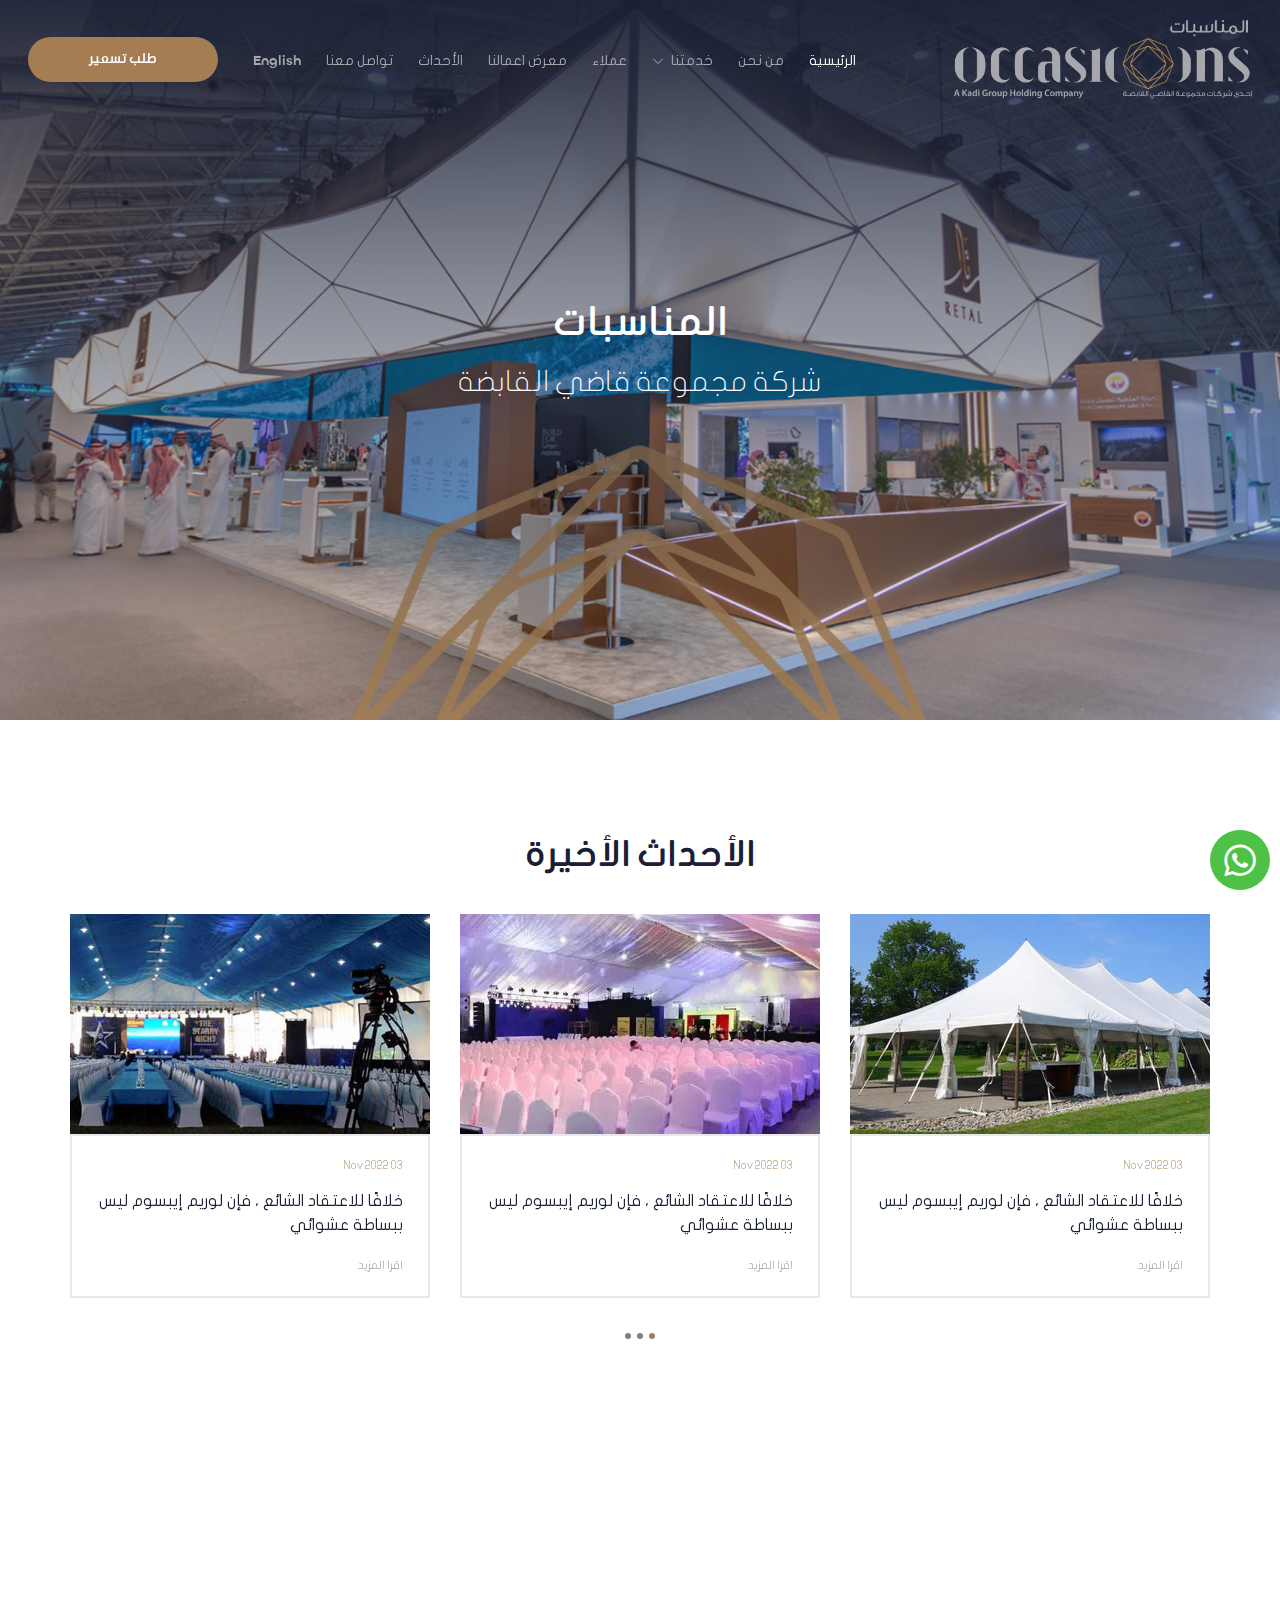
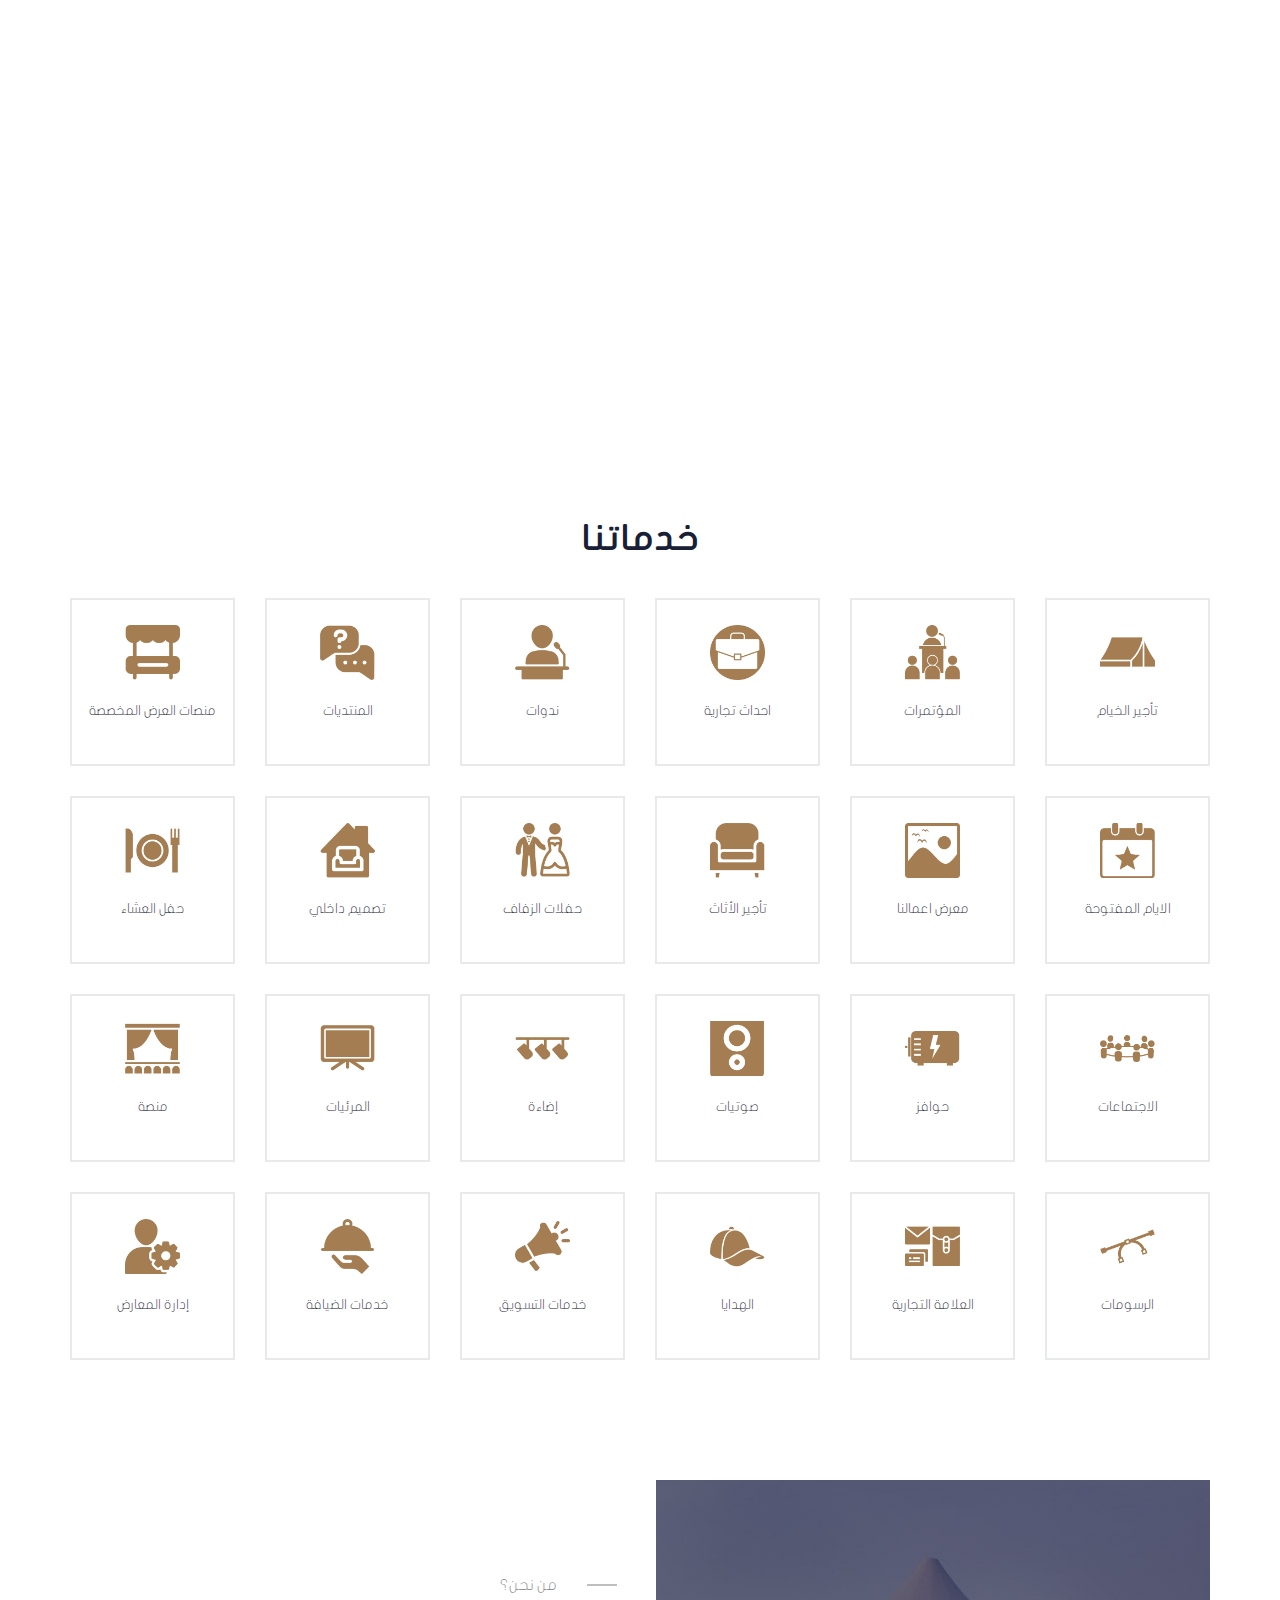
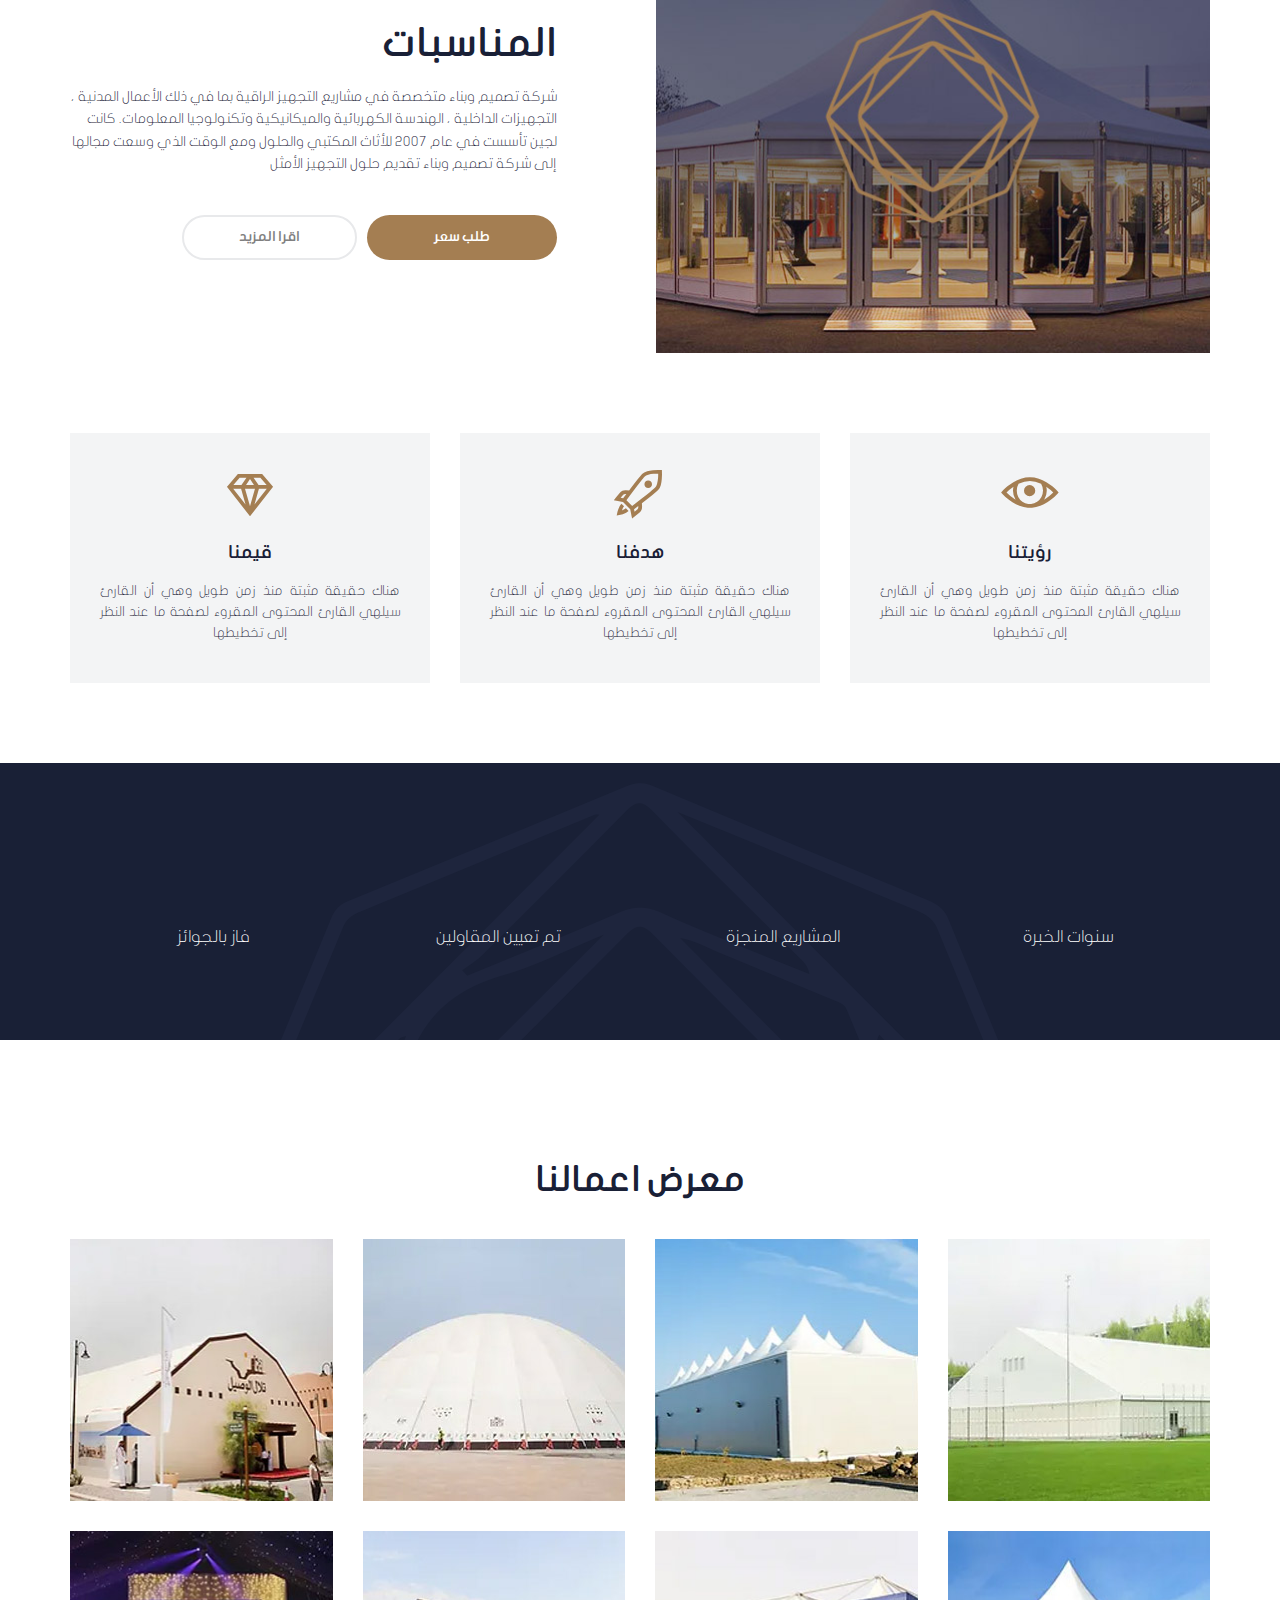
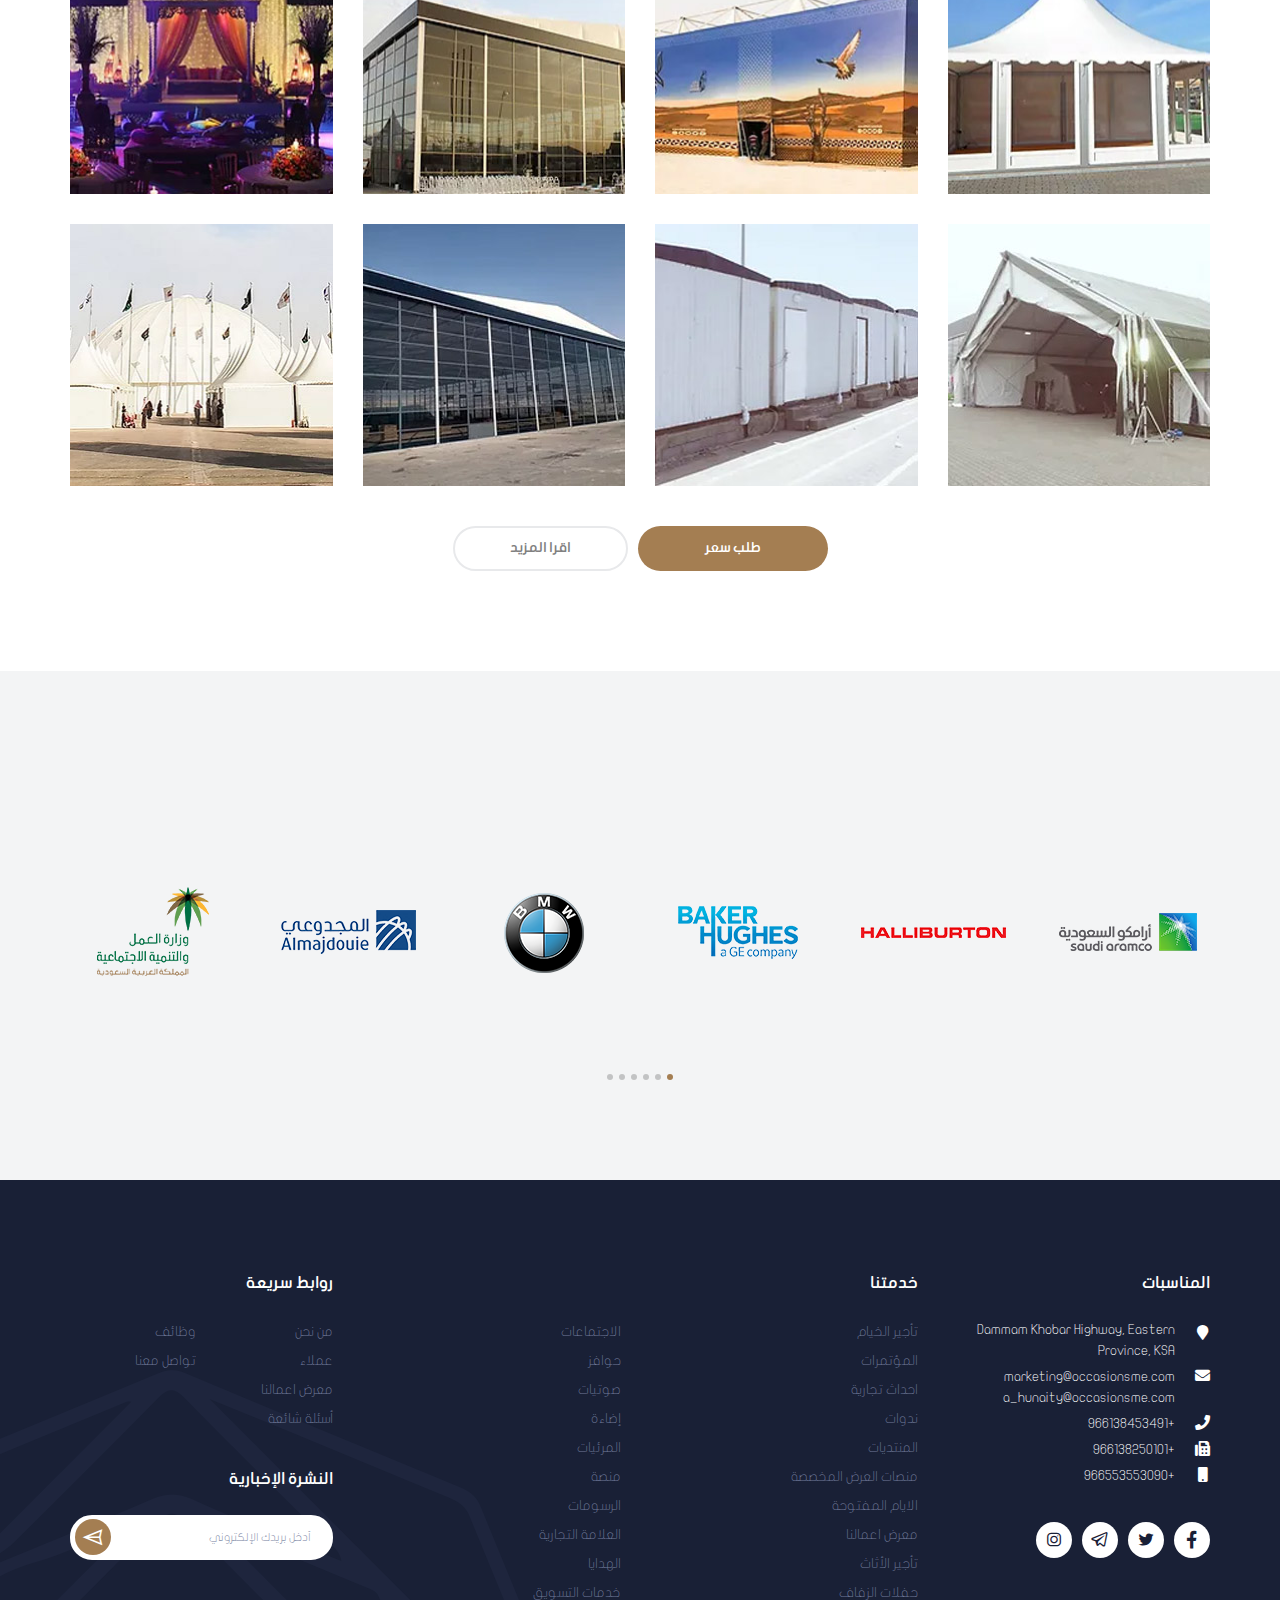
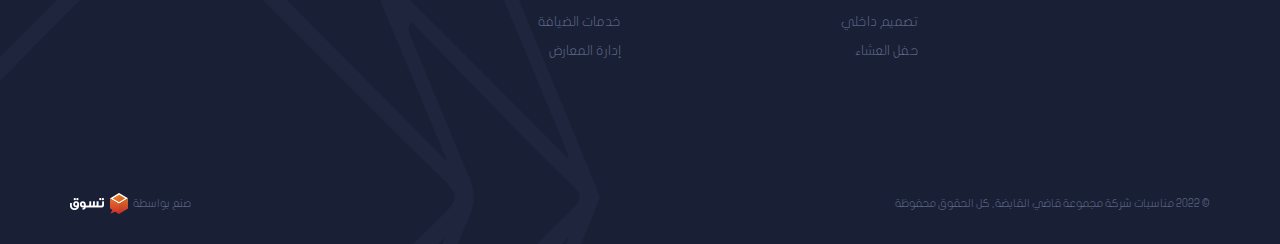
<file: index.html>
<!DOCTYPE html>
<html lang="ar" dir="rtl">
  <head>
    <meta charset="utf-8" />
    <meta http-equiv="X-UA-Compatible" content="IE=edge" />
    <meta name="viewport" content="width=device-width, initial-scale=1" />
    <title>Occasions</title>
    <link rel="icon" href="images/fav.png" type="image/png" />
    <link rel="stylesheet" href="css/all.min.css" />
    <link rel="stylesheet" href="css/line-awesome.min.css" />
    <link rel="stylesheet" href="css/bootstrap.min.css" />
    <link rel="stylesheet" href="css/bootstrap-rtl.min.css" />
    <link rel="stylesheet" href="css/fonts.css" />
    <link rel="stylesheet" href="css/animate.css" />
    <link
      rel="stylesheet"
      href="https://cdn.jsdelivr.net/npm/@fancyapps/ui/dist/fancybox.css"
    />
    <link rel="stylesheet" href="css/swiper.min.css" />
    <link rel="stylesheet" href="css/style.css" />
  </head>

  <body>
    <!-- preloader -->
    <div class="preloader">
      <div class="progress">
        <div class="progress-bar"></div>
      </div>
    </div>
    <!-- preloader -->
    <!-- header section -->
    <header>
      <div class="top-header">
        <div class="nav-header">
          <figure class="img-logo">
            <a href="index-en.html"
              ><img src="images/logo.png" class="img-fluid"
            /></a>
          </figure>
          <div class="header-cont">
            <div class="navgition">
              <div class="nav-head">
                <a class="fixall close-btn">
                  <i class="fas fa-times"></i>
                </a>
              </div>
              <ul class="big-menu list-unstyled">
                <li>
                  <a href="index-en.html" class="active"> الرئيسية </a>
                </li>
                <li>
                  <a href="#"> من نحن </a>
                </li>
                <li class="mega-menu">
                  <a href="products-en.html" class="btn-div add-chevron">
                    خدمتنا
                  </a>
                  <ul class="cats-dispaly cats-div list-unstyled">
                    <li>
                      <a href="#"> تأجير الخيام </a>
                    </li>
                    <li>
                      <a href="#"> المؤتمرات </a>
                    </li>
                    <li>
                      <a href="#"> احداث تجارية </a>
                    </li>
                    <li>
                      <a href="#"> ندوات </a>
                    </li>
                  </ul>
                </li>
                <li>
                  <a href="#"> عملاء </a>
                </li>
                <li>
                  <a href="#"> معرض اعمالنا </a>
                </li>
                <li>
                  <a href="#"> الأحداث </a>
                </li>
                <li>
                  <a href="#"> تواصل معنا </a>
                </li>
                <li>
                  <a class="lang-ancor" href="index-en.html">
                    <span> English </span>
                  </a>
                </li>
              </ul>
            </div>
            <div class="show-icons">
              <a href="#" class="request-link"> طلب تسعير</a>
              <a class="menu-bars fixall" id="menu-id" href="#!">
                <span class="bars open-bars"></span>
              </a>
            </div>
          </div>
          <!-- overlay -->
          <div class="overlay-box"></div>
          <!-- overlay -->
        </div>
      </div>
    </header>
    <!-- header section     -->
    <!-- main slider -->
    <main class="main-slider">
      <div class="swiper-cont">
        <div class="swiper-container">
          <div class="swiper-wrapper">
            <div class="swiper-slide">
              <div class="main">
                <figure class="pro-img">
                  <img src="images/main/01.jpg" class="img-fluid" />
                </figure>
                <div class="main-caption">
                  <h2 class="main-title">المناسبات</h2>
                  <p class="main-pargh">شركة مجموعة قاضي القابضة</p>
                </div>
              </div>
            </div>
            <div class="swiper-slide">
              <div class="main">
                <figure class="pro-img">
                  <img src="images/main/01.jpg" class="img-fluid" />
                </figure>
                <div class="main-caption">
                  <h2 class="main-title">المناسبات</h2>
                  <p class="main-pargh">شركة مجموعة قاضي القابضة</p>
                </div>
              </div>
            </div>
            <div class="swiper-slide">
              <div class="main">
                <figure class="pro-img">
                  <img src="images/main/01.jpg" class="img-fluid" />
                </figure>
                <div class="main-caption">
                  <h2 class="main-title">المناسبات</h2>
                  <p class="main-pargh">شركة مجموعة قاضي القابضة</p>
                </div>
              </div>
            </div>
          </div>
          <div class="swiper-pagination"></div>
        </div>
        <div class="swiper-btn-prev swiper-btn">
          <i class="las la-angle-right"></i>
        </div>
        <div class="swiper-btn-next swiper-btn">
          <i class="las la-angle-left"></i>
        </div>
      </div>
    </main>
    <!-- main slider -->
    <!-- events slider -->
    <section class="events-section">
      <div class="container">
        <div class="events-title wow fadeInDown" wow-data-delay="5s">
          <h3 class="section-head">الأحداث الأخيرة</h3>
        </div>
        <div class="events-slider">
          <div class="swiper-container">
            <div class="swiper-wrapper">
              <div class="swiper-slide">
                <div class="events">
                  <figure class="events-figure">
                    <img
                      class="events-img"
                      alt="image1"
                      src="images/events/01.jpg"
                      class="img-fluid"
                    />
                  </figure>
                  <div class="events-content">
                    <span class="events-date">03 Nov 2022 </span>
                    <p class="events-pargh">
                      خلافًا للاعتقاد الشائع ، فإن لوريم إيبسوم ليس ببساطة
                      عشوائي
                    </p>
                    <a class="events-link" href="#"> اقرا المزيد</a>
                  </div>
                </div>
              </div>
              <div class="swiper-slide">
                <div class="events">
                  <figure class="events-figure">
                    <img
                      class="events-img"
                      alt="image1"
                      src="images/events/02.jpg"
                      class="img-fluid"
                    />
                  </figure>
                  <div class="events-content">
                    <span class="events-date">03 Nov 2022 </span>
                    <p class="events-pargh">
                      خلافًا للاعتقاد الشائع ، فإن لوريم إيبسوم ليس ببساطة
                      عشوائي
                    </p>
                    <a class="events-link" href="#"> اقرا المزيد</a>
                  </div>
                </div>
              </div>
              <div class="swiper-slide">
                <div class="events">
                  <figure class="events-figure">
                    <img
                      class="events-img"
                      alt="image1"
                      src="images/events/03.jpg"
                      class="img-fluid"
                    />
                  </figure>
                  <div class="events-content">
                    <span class="events-date">03 Nov 2022 </span>
                    <p class="events-pargh">
                      خلافًا للاعتقاد الشائع ، فإن لوريم إيبسوم ليس ببساطة
                      عشوائي
                    </p>
                    <a class="events-link" href="#"> اقرا المزيد</a>
                  </div>
                </div>
              </div>
            </div>
          </div>
          <div class="swiper-pagination"></div>
          <div class="swiper-btn-prev swiper-btn">
            <i class="las la-angle-right"></i>
          </div>
          <div class="swiper-btn-next swiper-btn">
            <i class="las la-angle-left"></i>
          </div>
        </div>
      </div>
    </section>
    <!-- events slider -->
    <!-- section activity -->
    <section class="activity-section wow fadeInDown" wow-data-delay="5s">
      <div class="container">
        <div class="swiper-containeres">
          <div class="activity-cont">
            <div class="swiper-slidees">
              <a href="#" class="activity-head"> الأحداث </a>
              <p class="activity-pargh">
                لوريم إيبسوم هو ببساطة نص شكلي للطباعة والتنضيد صناعة
              </p>
              <a href="#" class="activity-link">
                <figure>
                  <img
                    src="images/activity/01.jpg"
                    alt="cat-img"
                    class="img-fluid"
                  />
                </figure>
              </a>
            </div>
            <div class="swiper-slidees">
              <a href="#" class="activity-head"> تمجيد </a>
              <p class="activity-pargh">
                لوريم إيبسوم هو ببساطة نص شكلي للطباعة والتنضيد صناعة
              </p>
              <a href="#" class="activity-link">
                <figure>
                  <img
                    src="images/activity/02.jpg"
                    alt="cat-img"
                    class="img-fluid"
                  />
                </figure>
              </a>
            </div>
            <div class="swiper-slidees">
              <a href="#" class="activity-head"> تأجير الخيام </a>
              <p class="activity-pargh">
                لوريم إيبسوم هو ببساطة نص شكلي للطباعة والتنضيد صناعة
              </p>
              <a href="#" class="activity-link">
                <figure>
                  <img
                    src="images/activity/03.jpg"
                    alt="cat-img"
                    class="img-fluid"
                  />
                </figure>
              </a>
            </div>
          </div>
        </div>
        <div class="swiper-pagination"></div>
      </div>
    </section>
    <!-- section activity -->
    <!-- services-section -->
    <section class="services">
      <div class="container">
        <span class="section-upper-head wow fadeInDown" wow-data-delay="5s">
          ما الذى نفعله؟
        </span>
        <h3 class="section-head">خدماتنا</h3>
        <div class="swiper-containeres">
          <div class="services-cont">
            <div class="swiper-slidees">
              <a href="#" class="services-ancor">
                <figure class="services-img">
                  <img src="images/services/01.png" class="img-fluid" />
                </figure>
                <span class="services-span"> تأجير الخيام </span>
              </a>
            </div>
            <div class="swiper-slidees">
              <div class="services-box">
                <a href="#" class="services-ancor">
                  <figure class="services-img">
                    <img src="images/services/02.png" class="img-fluid" />
                  </figure>
                  <span class="services-span"> المؤتمرات </span>
                </a>
              </div>
            </div>
            <div class="swiper-slidees">
              <div class="services-box">
                <a href="#" class="services-ancor">
                  <figure class="services-img">
                    <img src="images/services/03.png" class="img-fluid" />
                  </figure>
                  <span class="services-span"> احداث تجارية </span>
                </a>
              </div>
            </div>
            <div class="swiper-slidees">
              <div class="services-box">
                <a href="#" class="services-ancor">
                  <figure class="services-img">
                    <img src="images/services/04.png" class="img-fluid" />
                  </figure>
                  <span class="services-span"> ندوات </span>
                </a>
              </div>
            </div>
            <div class="swiper-slidees">
              <div class="services-box">
                <a href="#" class="services-ancor">
                  <figure class="services-img">
                    <img src="images/services/05.png" class="img-fluid" />
                  </figure>
                  <span class="services-span"> المنتديات </span>
                </a>
              </div>
            </div>
            <div class="swiper-slidees">
              <div class="services-box">
                <a href="#" class="services-ancor">
                  <figure class="services-img">
                    <img src="images/services/06.png" class="img-fluid" />
                  </figure>
                  <span class="services-span"> منصات العرض المخصصة </span>
                </a>
              </div>
            </div>
            <div class="swiper-slidees">
              <div class="services-box">
                <a href="#" class="services-ancor">
                  <figure class="services-img">
                    <img src="images/services/07.png" class="img-fluid" />
                  </figure>
                  <span class="services-span"> الايام المفتوحة </span>
                </a>
              </div>
            </div>
            <div class="swiper-slidees">
              <div class="services-box">
                <a href="#" class="services-ancor">
                  <figure class="services-img">
                    <img src="images/services/08.png" class="img-fluid" />
                  </figure>
                  <span class="services-span"> معرض اعمالنا </span>
                </a>
              </div>
            </div>
            <div class="swiper-slidees">
              <div class="services-box">
                <a href="#" class="services-ancor">
                  <figure class="services-img">
                    <img src="images/services/09.png" class="img-fluid" />
                  </figure>
                  <span class="services-span"> تأجير الأثاث </span>
                </a>
              </div>
            </div>
            <div class="swiper-slidees">
              <div class="services-box">
                <a href="#" class="services-ancor">
                  <figure class="services-img">
                    <img src="images/services/10.png" class="img-fluid" />
                  </figure>
                  <span class="services-span"> حفلات الزفاف </span>
                </a>
              </div>
            </div>
            <div class="swiper-slidees">
              <div class="services-box">
                <a href="#" class="services-ancor">
                  <figure class="services-img">
                    <img src="images/services/11.png" class="img-fluid" />
                  </figure>
                  <span class="services-span"> تصميم داخلي </span>
                </a>
              </div>
            </div>
            <div class="swiper-slidees">
              <div class="services-box">
                <a href="#" class="services-ancor">
                  <figure class="services-img">
                    <img src="images/services/12.png" class="img-fluid" />
                  </figure>
                  <span class="services-span"> حفل العشاء </span>
                </a>
              </div>
            </div>
            <div class="swiper-slidees">
              <div class="services-box">
                <a href="#" class="services-ancor">
                  <figure class="services-img">
                    <img src="images/services/13.png" class="img-fluid" />
                  </figure>
                  <span class="services-span"> الاجتماعات </span>
                </a>
              </div>
            </div>
            <div class="swiper-slidees">
              <div class="services-box">
                <a href="#" class="services-ancor">
                  <figure class="services-img">
                    <img src="images/services/14.png" class="img-fluid" />
                  </figure>
                  <span class="services-span"> حوافز </span>
                </a>
              </div>
            </div>
            <div class="swiper-slidees">
              <div class="services-box">
                <a href="#" class="services-ancor">
                  <figure class="services-img">
                    <img src="images/services/15.png" class="img-fluid" />
                  </figure>
                  <span class="services-span"> صوتيات </span>
                </a>
              </div>
            </div>
            <div class="swiper-slidees">
              <div class="services-box">
                <a href="#" class="services-ancor">
                  <figure class="services-img">
                    <img src="images/services/16.png" class="img-fluid" />
                  </figure>
                  <span class="services-span"> إضاءة </span>
                </a>
              </div>
            </div>
            <div class="swiper-slidees">
              <div class="services-box">
                <a href="#" class="services-ancor">
                  <figure class="services-img">
                    <img src="images/services/17.png" class="img-fluid" />
                  </figure>
                  <span class="services-span"> المرئيات </span>
                </a>
              </div>
            </div>
            <div class="swiper-slidees">
              <div class="services-box">
                <a href="#" class="services-ancor">
                  <figure class="services-img">
                    <img src="images/services/18.png" class="img-fluid" />
                  </figure>
                  <span class="services-span"> منصة </span>
                </a>
              </div>
            </div>
            <div class="swiper-slidees">
              <div class="services-box">
                <a href="#" class="services-ancor">
                  <figure class="services-img">
                    <img src="images/services/19.png" class="img-fluid" />
                  </figure>
                  <span class="services-span"> الرسومات </span>
                </a>
              </div>
            </div>
            <div class="swiper-slidees">
              <div class="services-box">
                <a href="#" class="services-ancor">
                  <figure class="services-img">
                    <img src="images/services/20.png" class="img-fluid" />
                  </figure>
                  <span class="services-span"> العلامة التجارية </span>
                </a>
              </div>
            </div>
            <div class="swiper-slidees">
              <div class="services-box">
                <a href="#" class="services-ancor">
                  <figure class="services-img">
                    <img src="images/services/21.png" class="img-fluid" />
                  </figure>
                  <span class="services-span"> الهدايا </span>
                </a>
              </div>
            </div>
            <div class="swiper-slidees">
              <div class="services-box">
                <a href="#" class="services-ancor">
                  <figure class="services-img">
                    <img src="images/services/22.png" class="img-fluid" />
                  </figure>
                  <span class="services-span"> خدمات التسويق </span>
                </a>
              </div>
            </div>
            <div class="swiper-slidees">
              <div class="services-box">
                <a href="#" class="services-ancor">
                  <figure class="services-img">
                    <img src="images/services/23.png" class="img-fluid" />
                  </figure>
                  <span class="services-span"> خدمات الضيافة </span>
                </a>
              </div>
            </div>
            <div class="swiper-slidees">
              <div class="services-box">
                <a href="#" class="services-ancor">
                  <figure class="services-img">
                    <img src="images/services/24.png" class="img-fluid" />
                  </figure>
                  <span class="services-span"> إدارة المعارض </span>
                </a>
              </div>
            </div>
          </div>
        </div>
        <div class="swiper-pagination"></div>
      </div>
    </section>
    <!-- services-section -->
    <!-- about-us-section -->
    <section class="about-us">
      <div class="container">
        <div class="about-us-cont">
          <div class="about-img-cont">
            <figure class="about-us-figrue">
              <img
                src="images/about-us/01.jpg"
                class="img-fluid"
                alt="sec-img"
              />
            </figure>
          </div>
          <div class="about-us-content">
            <span class="about-us-title">من نحن؟</span>
            <h3 class="about-us-head">المناسبات</h3>
            <p class="about-us-pargh">
              شركة تصميم وبناء متخصصة في مشاريع التجهيز الراقية بما في ذلك
              الأعمال المدنية ، التجهيزات الداخلية ، الهندسة الكهربائية
              والميكانيكية وتكنولوجيا المعلومات. كانت لجين تأسست في عام 2007
              للأثاث المكتبي والحلول ومع الوقت الذي وسعت مجالها إلى شركة تصميم
              وبناء تقديم حلول التجهيز الأمثل
            </p>
            <div class="link-btn-cont">
              <a href="#" class="request-link"> طلب سعر</a>
              <a href="#" class="read-link"> اقرا المزيد</a>
            </div>
          </div>
        </div>
      </div>
    </section>
    <!-- about-us-section -->
    <!-- features-section -->
    <section class="features">
      <div class="container">
        <div class="features-cont">
          <div class="features-box">
            <i class="las la-eye"></i>
            <h3 class="features-head">رؤيتنا</h3>
            <p class="features-pargh">
              هناك حقيقة مثبتة منذ زمن طويل وهي أن القارئ سيلهي القارئ المحتوى
              المقروء لصفحة ما عند النظر إلى تخطيطها
            </p>
          </div>
          <div class="features-box">
            <i class="las la-rocket"></i>
            <h3 class="features-head">هدفنا</h3>
            <p class="features-pargh">
              هناك حقيقة مثبتة منذ زمن طويل وهي أن القارئ سيلهي القارئ المحتوى
              المقروء لصفحة ما عند النظر إلى تخطيطها
            </p>
          </div>
          <div class="features-box">
            <i class="las la-gem"></i>
            <h3 class="features-head">قيمنا</h3>
            <p class="features-pargh">
              هناك حقيقة مثبتة منذ زمن طويل وهي أن القارئ سيلهي القارئ المحتوى
              المقروء لصفحة ما عند النظر إلى تخطيطها
            </p>
          </div>
        </div>
      </div>
    </section>
    <!-- features-section -->
    <!-- counter-section -->
    <section class="counter-section">
      <div class="container">
        <div class="counter-cont">
          <div class="counter-box">
            <div class="number-cont">
              <span class="counter-num wow fadeInRight" data-count="10">
                0
              </span>
            </div>
            <span class="counter-word"> سنوات الخبرة</span>
          </div>
          <div class="counter-box">
            <div class="number-cont">
              <span class="counter-num wow fadeInRight" data-count="542">
                0
              </span>
            </div>
            <span class="counter-word"> المشاريع المنجزة</span>
          </div>
          <div class="counter-box">
            <div class="number-cont">
              <span class="counter-num wow fadeInRight" data-count="180">
                0
              </span>
            </div>
            <span class="counter-word"> تم تعيين المقاولين</span>
          </div>
          <div class="counter-box">
            <div class="number-cont">
              <span class="counter-num wow fadeInRight" data-count="45">
                0
              </span>
            </div>
            <span class="counter-word"> فاز بالجوائز</span>
          </div>
        </div>
      </div>
    </section>
    <!-- counter-section -->
    <!-- gallery-section -->
    <section class="gallery-section">
      <div class="container">
        <span class="section-upper-head wow fadeInDown" wow-data-delay="5s">
          من مشاريعنا
        </span>
        <h3 class="section-head">معرض اعمالنا</h3>
        <div class="gallery-cont">
          <a
            class="gallery"
            data-fancybox="gallery"
            href="images/gallery/01.jpg"
          >
            <figure class="gallery-figure">
              <img
                class="gallery-img"
                alt="image1"
                src="images/gallery/01.jpg"
                class="img-fluid"
              />
            </figure>
            <div class="hover-gallery">
              <i class="las la-search-plus"></i>
            </div>
          </a>
          <a
            class="gallery"
            data-fancybox="gallery"
            href="images/gallery/02.jpg"
          >
            <figure class="gallery-figure">
              <img
                class="gallery-img"
                alt="image1"
                src="images/gallery/02.jpg"
                class="img-fluid"
              />
            </figure>
            <div class="hover-gallery">
              <i class="las la-search-plus"></i>
            </div>
          </a>
          <a
            class="gallery"
            data-fancybox="gallery"
            href="images/gallery/03.jpg"
          >
            <figure class="gallery-figure">
              <img
                class="gallery-img"
                alt="image1"
                src="images/gallery/03.jpg"
                class="img-fluid"
              />
            </figure>
            <div class="hover-gallery">
              <i class="las la-search-plus"></i>
            </div>
          </a>
          <a
            class="gallery"
            data-fancybox="gallery"
            href="images/gallery/04.jpg"
          >
            <figure class="gallery-figure">
              <img
                class="gallery-img"
                alt="image1"
                src="images/gallery/04.jpg"
                class="img-fluid"
              />
            </figure>
            <div class="hover-gallery">
              <i class="las la-search-plus"></i>
            </div>
          </a>
          <a
            class="gallery"
            data-fancybox="gallery"
            href="images/gallery/05.jpg"
          >
            <figure class="gallery-figure">
              <img
                class="gallery-img"
                alt="image1"
                src="images/gallery/05.jpg"
                class="img-fluid"
              />
            </figure>
            <div class="hover-gallery">
              <i class="las la-search-plus"></i>
            </div>
          </a>
          <a
            class="gallery"
            data-fancybox="gallery"
            href="images/gallery/06.jpg"
          >
            <figure class="gallery-figure">
              <img
                class="gallery-img"
                alt="image1"
                src="images/gallery/06.jpg"
                class="img-fluid"
              />
            </figure>
            <div class="hover-gallery">
              <i class="las la-search-plus"></i>
            </div>
          </a>
          <a
            class="gallery"
            data-fancybox="gallery"
            href="images/gallery/07.jpg"
          >
            <figure class="gallery-figure">
              <img
                class="gallery-img"
                alt="image1"
                src="images/gallery/07.jpg"
                class="img-fluid"
              />
            </figure>
            <div class="hover-gallery">
              <i class="las la-search-plus"></i>
            </div>
          </a>
          <a
            class="gallery"
            data-fancybox="gallery"
            href="images/gallery/08.jpg"
          >
            <figure class="gallery-figure">
              <img
                class="gallery-img"
                alt="image1"
                src="images/gallery/08.jpg"
                class="img-fluid"
              />
            </figure>
            <div class="hover-gallery">
              <i class="las la-search-plus"></i>
            </div>
          </a>
          <a
            class="gallery"
            data-fancybox="gallery"
            href="images/gallery/09.jpg"
          >
            <figure class="gallery-figure">
              <img
                class="gallery-img"
                alt="image1"
                src="images/gallery/09.jpg"
                class="img-fluid"
              />
            </figure>
            <div class="hover-gallery">
              <i class="las la-search-plus"></i>
            </div>
          </a>
          <a
            class="gallery"
            data-fancybox="gallery"
            href="images/gallery/10.jpg"
          >
            <figure class="gallery-figure">
              <img
                class="gallery-img"
                alt="image1"
                src="images/gallery/10.jpg"
                class="img-fluid"
              />
            </figure>
            <div class="hover-gallery">
              <i class="las la-search-plus"></i>
            </div>
          </a>
          <a
            class="gallery"
            data-fancybox="gallery"
            href="images/gallery/11.jpg"
          >
            <figure class="gallery-figure">
              <img
                class="gallery-img"
                alt="image1"
                src="images/gallery/11.jpg"
                class="img-fluid"
              />
            </figure>
            <div class="hover-gallery">
              <i class="las la-search-plus"></i>
            </div>
          </a>
          <a
            class="gallery"
            data-fancybox="gallery"
            href="images/gallery/12.jpg"
          >
            <figure class="gallery-figure">
              <img
                class="gallery-img"
                alt="image1"
                src="images/gallery/12.jpg"
                class="img-fluid"
              />
            </figure>
            <div class="hover-gallery">
              <i class="las la-search-plus"></i>
            </div>
          </a>
        </div>
        <div class="link-btn-cont">
          <a href="#" class="request-link"> طلب سعر</a>
          <a href="#" class="read-link"> اقرا المزيد</a>
        </div>
      </div>
    </section>
    <!-- gallery-section -->
    <!-- clients section -->
    <section class="clients-section">
      <div class="container">
        <div class="section-title wow fadeInDown" wow-data-delay="5s">
          <h3 class="section-head">عملائنا</h3>
        </div>
        <div class="clients-slider">
          <div class="swiper-container">
            <div class="swiper-wrapper">
              <div class="swiper-slide">
                <a href="#">
                  <figure class="clients-figure">
                    <img
                      class="clients-img img-fluid"
                      alt="image1"
                      src="images/clients/01.png"
                    />
                  </figure>
                </a>
              </div>
              <div class="swiper-slide">
                <a href="#">
                  <figure class="clients-figure">
                    <img
                      class="clients-img img-fluid"
                      alt="image1"
                      src="images/clients/02.png"
                    />
                  </figure>
                </a>
              </div>
              <div class="swiper-slide">
                <a href="#">
                  <figure class="clients-figure">
                    <img
                      class="clients-img img-fluid"
                      alt="image1"
                      src="images/clients/03.png"
                    />
                  </figure>
                </a>
              </div>
              <div class="swiper-slide">
                <a href="#">
                  <figure class="clients-figure">
                    <img
                      class="clients-img img-fluid"
                      alt="image1"
                      src="images/clients/04.png"
                    />
                  </figure>
                </a>
              </div>
              <div class="swiper-slide">
                <a href="#">
                  <figure class="clients-figure">
                    <img
                      class="clients-img img-fluid"
                      alt="image1"
                      src="images/clients/05.png"
                    />
                  </figure>
                </a>
              </div>
              <div class="swiper-slide">
                <a href="#">
                  <figure class="clients-figure">
                    <img
                      class="clients-img img-fluid"
                      alt="image1"
                      src="images/clients/06.png"
                    />
                  </figure>
                </a>
              </div>
            </div>
          </div>
          <div class="swiper-btn-prev swiper-btn">
            <i class="las la-angle-right"></i>
          </div>
          <div class="swiper-btn-next swiper-btn">
            <i class="las la-angle-left"></i>
          </div>
          <div class="swiper-pagination"></div>
        </div>
      </div>
    </section>
    <!-- clients section -->
    <!-- footer section -->
    <footer>
      <div class="container">
        <div class="first-footer">
          <div class="row">
            <div class="col-sm-3 col-xs-12">
              <div class="footer-info">
                <div class="nav-foot-cont">
                  <h2 class="nav-foot-header foot-header">المناسبات</h2>
                  <ul class="nav-foot list-unstyled">
                    <li class="nav-foot-li">
                      <a href="#" class="nav-foot-info info-align">
                        <i class="fas fa-map-marker"></i>
                        <span
                          >Dammam Khobar Highway, Eastern Province, KSA
                        </span>
                      </a>
                    </li>
                    <li class="nav-foot-li">
                      <div class="nav-foot-info">
                        <i class="fas fa-envelope"></i>
                        <span>
                          <a href="mailto:">marketing@occasionsme.com </a>
                          <a href="mailto:">a_hunaity@occasionsme.com </a>
                        </span>
                      </div>
                    </li>
                    <li class="nav-foot-li">
                      <a href="tel:+" class="nav-foot-info">
                        <i class="fas fa-phone"></i>
                        <span>+966138453491</span>
                      </a>
                    </li>
                    <li class="nav-foot-li">
                      <div class="nav-foot-info">
                        <i class="fas fa-fax"></i>
                        <span>+966138250101</span>
                      </div>
                    </li>
                    <li class="nav-foot-li">
                      <div class="nav-foot-info">
                        <i class="fas fa-mobile"></i>
                        <span>+966553553090</span>
                      </div>
                    </li>
                  </ul>
                </div>
                <div class="nav-foot-cont">
                  <h2 class="nav-foot-header foot-header hide-big">
                    تابعنا على
                  </h2>
                  <div class="nav-foot">
                    <div class="social">
                      <a href="#" class="social-link">
                        <i class="lab fa-facebook-f"></i>
                      </a>
                      <a href="#" class="social-link">
                        <i class="lab la-twitter"></i>
                      </a>
                      <a href="#" class="social-link">
                        <i class="lab la-telegram-plane"></i>
                      </a>
                      <a href="#" class="social-link">
                        <i class="lab la-instagram"></i>
                      </a>
                    </div>
                  </div>
                </div>
              </div>
            </div>
            <div class="col-md-6 col-xs-12">
              <div class="footer-list">
                <div class="nav-foot-cont">
                  <h2 class="nav-foot-header foot-header">خدمتنا</h2>
                  <ul class="nav-foot nav-wrap list-unstyled">
                    <li class="nav-foot-li">
                      <a href="#" class="nav-foot-link">تأجير الخيام</a>
                    </li>
                    <li class="nav-foot-li">
                      <a href="#" class="nav-foot-link">المؤتمرات</a>
                    </li>
                    <li class="nav-foot-li">
                      <a href="#" class="nav-foot-link">احداث تجارية</a>
                    </li>
                    <li class="nav-foot-li">
                      <a href="#" class="nav-foot-link">ندوات</a>
                    </li>
                    <li class="nav-foot-li">
                      <a href="#" class="nav-foot-link">المنتديات</a>
                    </li>
                    <li class="nav-foot-li">
                      <a href="#" class="nav-foot-link">منصات العرض المخصصة</a>
                    </li>
                    <li class="nav-foot-li">
                      <a href="#" class="nav-foot-link">الايام المفتوحة</a>
                    </li>
                    <li class="nav-foot-li">
                      <a href="#" class="nav-foot-link">معرض اعمالنا</a>
                    </li>
                    <li class="nav-foot-li">
                      <a href="#" class="nav-foot-link">تأجير الأثاث</a>
                    </li>
                    <li class="nav-foot-li">
                      <a href="#" class="nav-foot-link">حفلات الزفاف</a>
                    </li>
                    <li class="nav-foot-li">
                      <a href="#" class="nav-foot-link">تصميم داخلي</a>
                    </li>
                    <li class="nav-foot-li">
                      <a href="#" class="nav-foot-link"> حفل العشاء</a>
                    </li>
                    <li class="nav-foot-li">
                      <a href="#" class="nav-foot-link">الاجتماعات</a>
                    </li>
                    <li class="nav-foot-li">
                      <a href="#" class="nav-foot-link">حوافز</a>
                    </li>
                    <li class="nav-foot-li">
                      <a href="#" class="nav-foot-link">صوتيات</a>
                    </li>
                    <li class="nav-foot-li">
                      <a href="#" class="nav-foot-link">إضاءة</a>
                    </li>
                    <li class="nav-foot-li">
                      <a href="#" class="nav-foot-link">المرئيات</a>
                    </li>
                    <li class="nav-foot-li">
                      <a href="#" class="nav-foot-link">منصة</a>
                    </li>
                    <li class="nav-foot-li">
                      <a href="#" class="nav-foot-link">الرسومات</a>
                    </li>
                    <li class="nav-foot-li">
                      <a href="#" class="nav-foot-link">العلامة التجارية</a>
                    </li>
                    <li class="nav-foot-li">
                      <a href="#" class="nav-foot-link">الهدايا</a>
                    </li>
                    <li class="nav-foot-li">
                      <a href="#" class="nav-foot-link">خدمات التسويق</a>
                    </li>
                    <li class="nav-foot-li">
                      <a href="#" class="nav-foot-link">خدمات الضيافة</a>
                    </li>
                    <li class="nav-foot-li">
                      <a href="#" class="nav-foot-link">إدارة المعارض</a>
                    </li>
                  </ul>
                </div>
              </div>
            </div>
            <div class="col-md-3 col-xs-12">
              <div class="nav-foot-cont">
                <h2 class="nav-foot-header foot-header">روابط سريعة</h2>
                <ul class="nav-foot nav-wrap-sm list-unstyled">
                  <li class="nav-foot-li">
                    <a href="#" class="nav-foot-link">من نحن</a>
                  </li>
                  <li class="nav-foot-li">
                    <a href="#" class="nav-foot-link">عملاء</a>
                  </li>
                  <li class="nav-foot-li">
                    <a href="#" class="nav-foot-link">معرض اعمالنا</a>
                  </li>
                  <li class="nav-foot-li">
                    <a href="#" class="nav-foot-link">أسئلة شائعة </a>
                  </li>
                  <li class="nav-foot-li">
                    <a href="#" class="nav-foot-link">وظائف</a>
                  </li>
                  <li class="nav-foot-li">
                    <a href="#" class="nav-foot-link">تواصل معنا</a>
                  </li>
                </ul>
              </div>
              <div class="news-letter">
                <form action="" method="post">
                  <h3 class="news-header nav-foot-header foot-header">
                    النشرة الإخبارية
                  </h3>
                  <div class="nav-foot">
                    <div class="newsletter-cont">
                      <input
                        type="email"
                        value=""
                        class="newsletter-input"
                        placeholder="أدخل بريدك الإلكتروني"
                      />
                      <button type="submit" class="newsletter-button">
                        <i class="las la-paper-plane"></i>
                      </button>
                    </div>
                  </div>
                </form>
              </div>
            </div>
          </div>
        </div>
        <div class="copy-footer">
          <div class="copy-flex">
            <div class="copy-right">
              © 2022 مناسبات شركة مجموعة قاضي القابضة, كل الحقوق محفوظة
            </div>
            <span class="design-text">
              صنع بواسطة
              <a href="#"
                ><img src="images/tasawk.png" alt="taswak" class="taswak-img"
              /></a>
            </span>
          </div>
        </div>
      </div>
    </footer>
    <!-- footer section -->
    <!--fixed-whats-->
    <a href="#" class="fixed-what">
      <i class="lab la-whatsapp"></i>
    </a>
    <!--fixed-whats-->
    <!-- arrow to top -->
    <a class="arrow-top">
      <i class="las la-arrow-up"></i>
    </a>
    <!-- arrow to top -->
    <script src="js/jquery-3.4.1.min.js"></script>
    <script src="js/bootstrap.min.js"></script>
    <script src="js/wow.min.js"></script>
    <script src="https://cdn.jsdelivr.net/npm/@fancyapps/ui/dist/fancybox.umd.js"></script>
    <script src="js/swiper.min.js"></script>
    <script src="js/script.js"></script>
  </body>
</html>
</file>
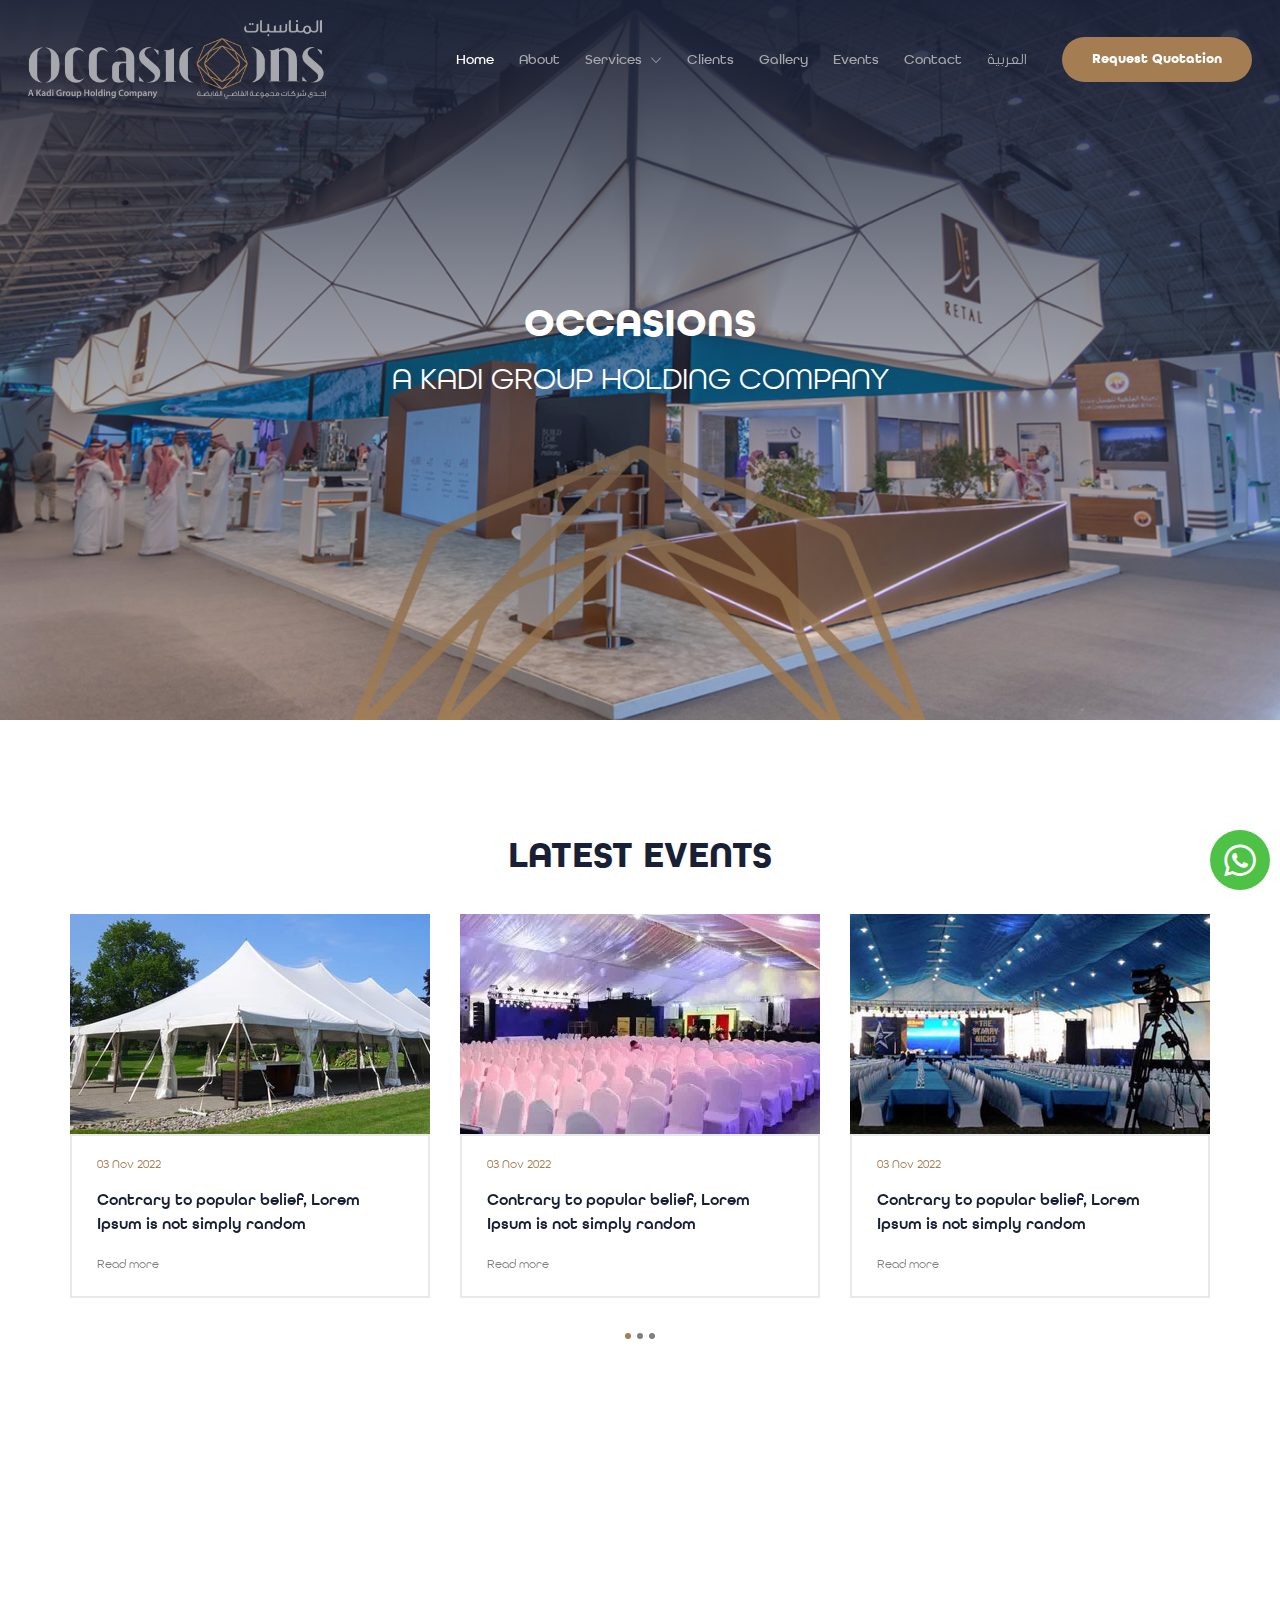
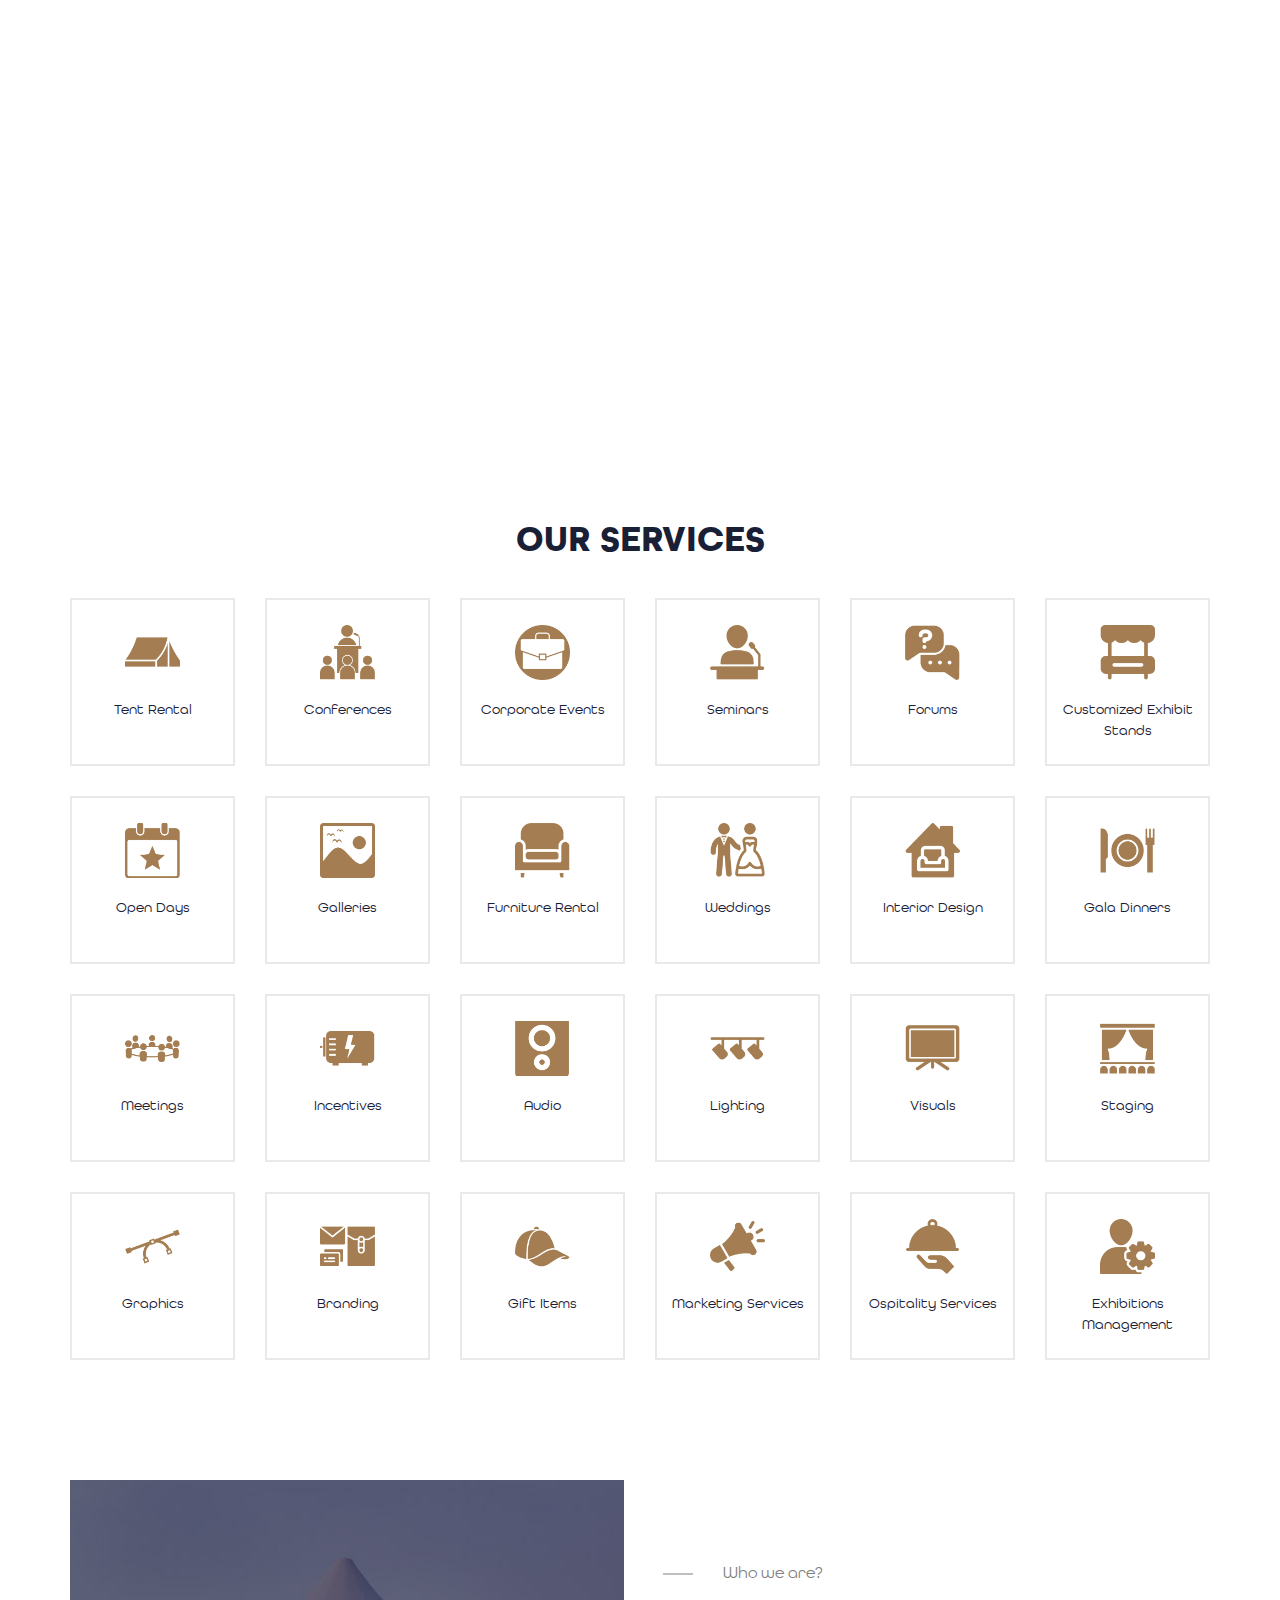
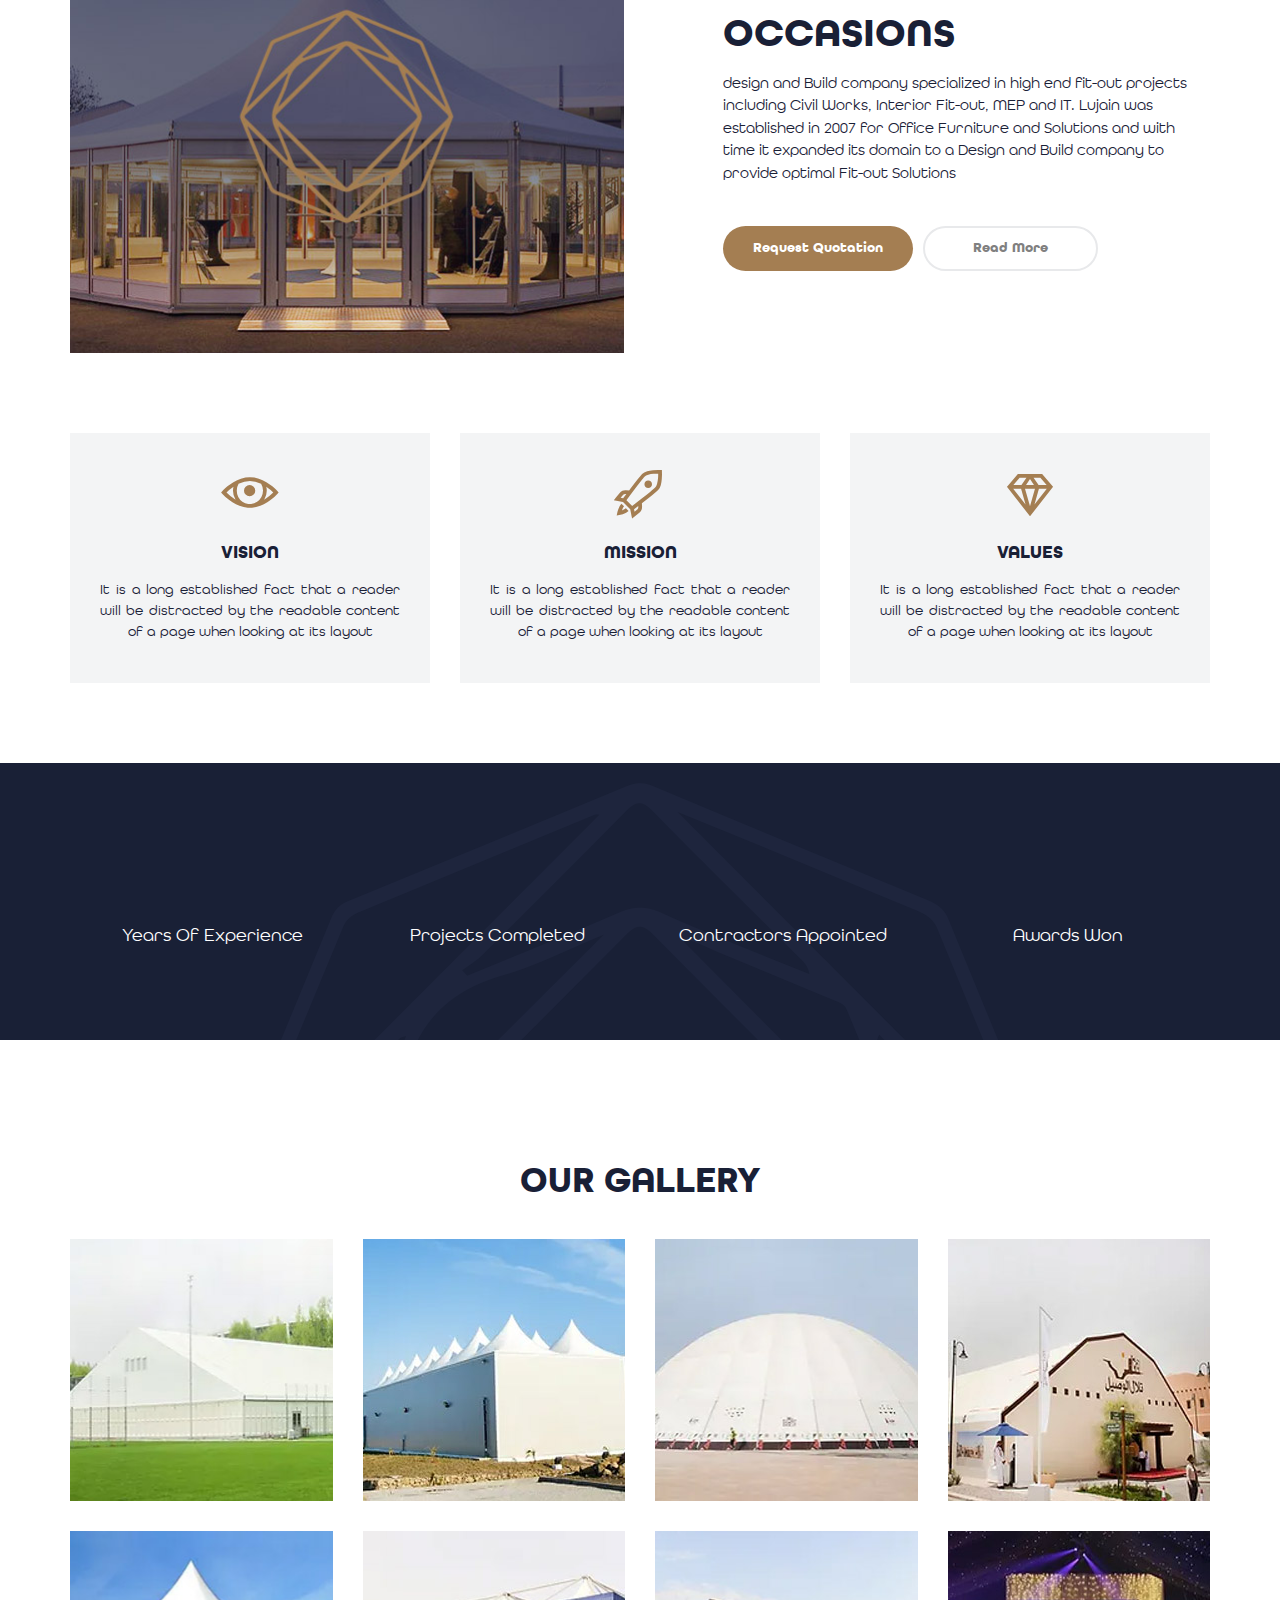
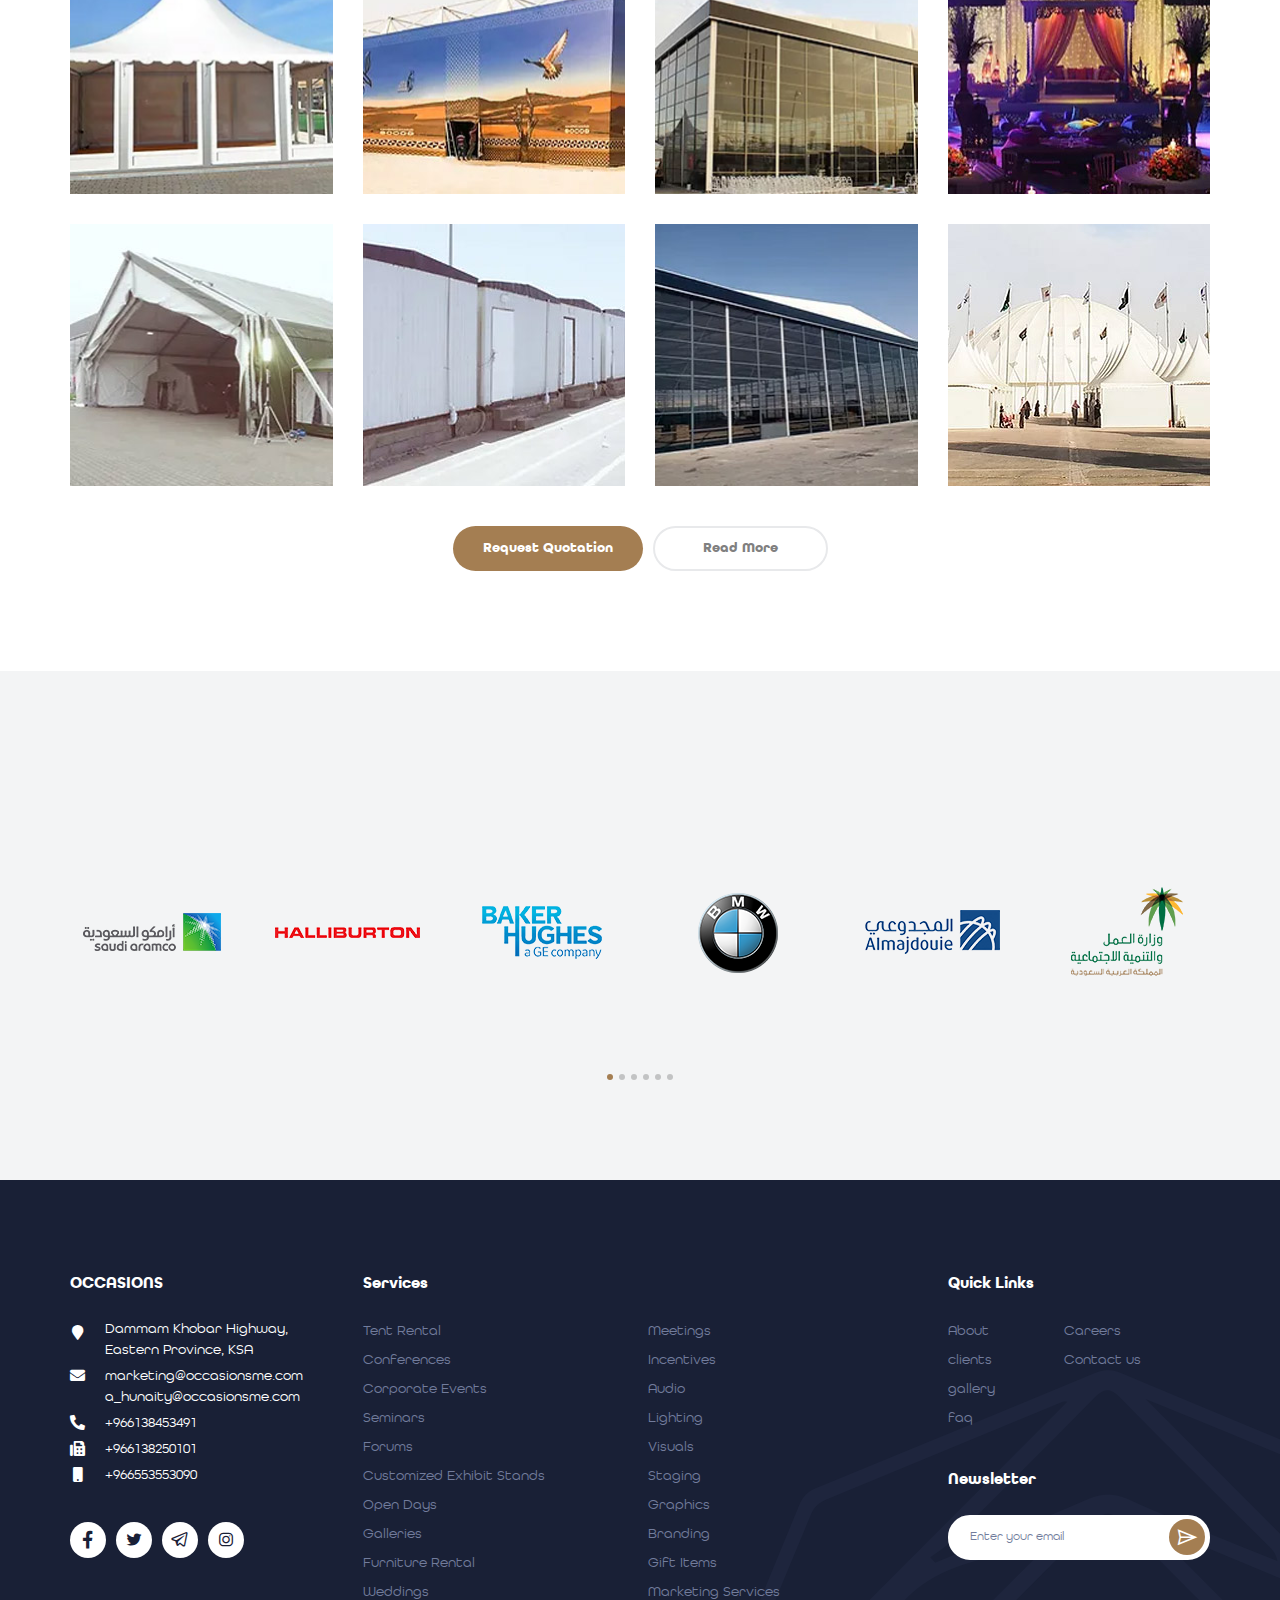
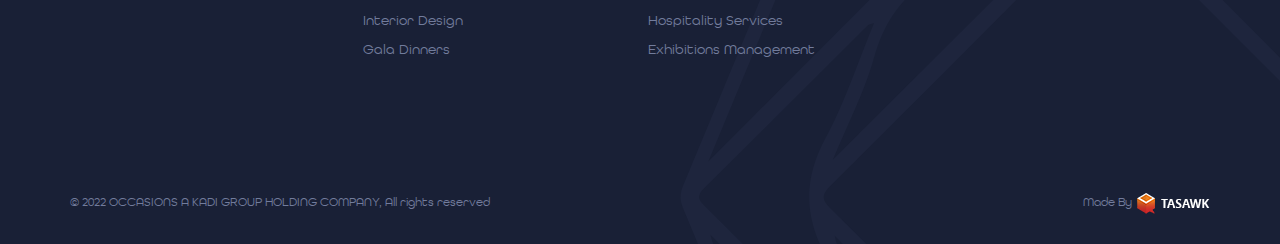
<file: index-en.html>
<!DOCTYPE html>
<html lang="en" dir="ltr">
  <head>
    <meta charset="utf-8" />
    <meta http-equiv="X-UA-Compatible" content="IE=edge" />
    <meta name="viewport" content="width=device-width, initial-scale=1" />
    <title>Occasions</title>
    <link rel="icon" href="images/fav.png" type="image/png" />
    <link rel="stylesheet" href="css/all.min.css" />
    <link rel="stylesheet" href="css/line-awesome.min.css" />
    <link rel="stylesheet" href="css/bootstrap.min.css" />
    <link rel="stylesheet" href="css/fonts.css" />
    <link rel="stylesheet" href="css/animate.css" />
    <link
      rel="stylesheet"
      href="https://cdn.jsdelivr.net/npm/@fancyapps/ui/dist/fancybox.css"
    />
    <link rel="stylesheet" href="css/swiper.min.css" />
    <link rel="stylesheet" href="css/style.css" />
  </head>

  <body>
    <!-- preloader -->
    <div class="preloader">
      <div class="progress">
        <div class="progress-bar"></div>
      </div>
    </div>
    <!-- preloader -->
    <!-- header section -->
    <header>
      <div class="top-header">
        <div class="nav-header">
          <figure class="img-logo">
            <a href="index-en.html"
              ><img src="images/logo.png" class="img-fluid"
            /></a>
          </figure>
          <div class="header-cont">
            <div class="navgition">
              <div class="nav-head">
                <a class="fixall close-btn">
                  <i class="fas fa-times"></i>
                </a>
              </div>
              <ul class="big-menu list-unstyled">
                <li>
                  <a href="index-en.html" class="active"> Home </a>
                </li>
                <li>
                  <a href="#"> About </a>
                </li>
                <li class="mega-menu">
                  <a href="products-en.html" class="btn-div add-chevron">
                    Services
                  </a>
                  <ul class="cats-dispaly cats-div list-unstyled">
                    <li>
                      <a href="#"> tent rental </a>
                    </li>
                    <li>
                      <a href="#"> Conferences </a>
                    </li>
                    <li>
                      <a href="#"> Corporate Events </a>
                    </li>
                    <li>
                      <a href="#"> Seminars </a>
                    </li>
                  </ul>
                </li>
                <li>
                  <a href="#"> clients </a>
                </li>
                <li>
                  <a href="#"> gallery </a>
                </li>
                <li>
                  <a href="#"> events </a>
                </li>
                <li>
                  <a href="#"> Contact </a>
                </li>
                <li>
                  <a class="lang-ancor" href="index.html">
                    <span>العربية</span>
                  </a>
                </li>
              </ul>
            </div>
            <div class="show-icons">
              <a href="#" class="request-link"> Request Quotation</a>
              <a class="menu-bars fixall" id="menu-id" href="#!">
                <span class="bars open-bars"></span>
              </a>
            </div>
          </div>
          <!-- overlay -->
          <div class="overlay-box"></div>
          <!-- overlay -->
        </div>
      </div>
    </header>
    <!-- header section     -->
    <!-- main slider -->
    <main class="main-slider">
      <div class="swiper-cont">
        <div class="swiper-container">
          <div class="swiper-wrapper">
            <div class="swiper-slide">
              <div class="main">
                <figure class="pro-img">
                  <img src="images/main/01.jpg" class="img-fluid" />
                </figure>
                <div class="main-caption">
                  <h2 class="main-title">OCCASIONS</h2>
                  <p class="main-pargh">A KADI GROUP HOLDING COMPANY</p>
                </div>
              </div>
            </div>
            <div class="swiper-slide">
              <div class="main">
                <figure class="pro-img">
                  <img src="images/main/01.jpg" class="img-fluid" />
                </figure>
                <div class="main-caption">
                  <h2 class="main-title">OCCASIONS</h2>
                  <p class="main-pargh">A KADI GROUP HOLDING COMPANY</p>
                </div>
              </div>
            </div>
            <div class="swiper-slide">
              <div class="main">
                <figure class="pro-img">
                  <img src="images/main/01.jpg" class="img-fluid" />
                </figure>
                <div class="main-caption">
                  <h2 class="main-title">OCCASIONS</h2>
                  <p class="main-pargh">A KADI GROUP HOLDING COMPANY</p>
                </div>
              </div>
            </div>
          </div>
          <div class="swiper-pagination"></div>
        </div>
        <div class="swiper-btn-prev swiper-btn">
          <i class="las la-angle-right"></i>
        </div>
        <div class="swiper-btn-next swiper-btn">
          <i class="las la-angle-left"></i>
        </div>
      </div>
    </main>
    <!-- main slider -->
    <!-- events slider -->
    <section class="events-section">
      <div class="container">
        <div class="events-title wow fadeInDown" wow-data-delay="5s">
          <h3 class="section-head">Latest Events</h3>
        </div>
        <div class="events-slider">
          <div class="swiper-container">
            <div class="swiper-wrapper">
              <div class="swiper-slide">
                <div class="events">
                  <figure class="events-figure">
                    <img
                      class="events-img"
                      alt="image1"
                      src="images/events/01.jpg"
                      class="img-fluid"
                    />
                  </figure>
                  <div class="events-content">
                    <span class="events-date">03 Nov 2022 </span>
                    <p class="events-pargh">
                      Contrary to popular belief, Lorem Ipsum is not simply
                      random
                    </p>
                    <a class="events-link" href="#"> Read more</a>
                  </div>
                </div>
              </div>
              <div class="swiper-slide">
                <div class="events">
                  <figure class="events-figure">
                    <img
                      class="events-img"
                      alt="image1"
                      src="images/events/02.jpg"
                      class="img-fluid"
                    />
                  </figure>
                  <div class="events-content">
                    <span class="events-date">03 Nov 2022 </span>
                    <p class="events-pargh">
                      Contrary to popular belief, Lorem Ipsum is not simply
                      random
                    </p>
                    <a class="events-link" href="#"> Read more</a>
                  </div>
                </div>
              </div>
              <div class="swiper-slide">
                <div class="events">
                  <figure class="events-figure">
                    <img
                      class="events-img"
                      alt="image1"
                      src="images/events/03.jpg"
                      class="img-fluid"
                    />
                  </figure>
                  <div class="events-content">
                    <span class="events-date">03 Nov 2022 </span>
                    <p class="events-pargh">
                      Contrary to popular belief, Lorem Ipsum is not simply
                      random
                    </p>
                    <a class="events-link" href="#"> Read more</a>
                  </div>
                </div>
              </div>
            </div>
          </div>
          <div class="swiper-pagination"></div>
          <div class="swiper-btn-prev swiper-btn">
            <i class="las la-angle-right"></i>
          </div>
          <div class="swiper-btn-next swiper-btn">
            <i class="las la-angle-left"></i>
          </div>
        </div>
      </div>
    </section>
    <!-- events slider -->
    <!-- section activity -->
    <section class="activity-section wow fadeInDown" wow-data-delay="5s">
      <div class="container">
        <div class="swiper-containeres">
          <div class="activity-cont">
            <div class="swiper-slidees">
              <a href="#" class="activity-head"> events </a>
              <p class="activity-pargh">
                Lorem Ipsum is simply dummy text of the printing and typesetting
                industry
              </p>
              <a href="#" class="activity-link">
                <figure>
                  <img
                    src="images/activity/01.jpg"
                    alt="cat-img"
                    class="img-fluid"
                  />
                </figure>
              </a>
            </div>
            <div class="swiper-slidees">
              <a href="#" class="activity-head"> Exaltations </a>
              <p class="activity-pargh">
                Lorem Ipsum is simply dummy text of the printing and typesetting
                industry
              </p>
              <a href="#" class="activity-link">
                <figure>
                  <img
                    src="images/activity/02.jpg"
                    alt="cat-img"
                    class="img-fluid"
                  />
                </figure>
              </a>
            </div>
            <div class="swiper-slidees">
              <a href="#" class="activity-head"> Tent Rental </a>
              <p class="activity-pargh">
                Lorem Ipsum is simply dummy text of the printing and typesetting
                industry
              </p>
              <a href="#" class="activity-link">
                <figure>
                  <img
                    src="images/activity/03.jpg"
                    alt="cat-img"
                    class="img-fluid"
                  />
                </figure>
              </a>
            </div>
          </div>
        </div>
        <div class="swiper-pagination"></div>
      </div>
    </section>
    <!-- section activity -->
    <!-- services-section -->
    <section class="services">
      <div class="container">
        <span class="section-upper-head wow fadeInDown" wow-data-delay="5s">
          What we do?
        </span>
        <h3 class="section-head">our Services</h3>
        <div class="swiper-containeres">
          <div class="services-cont">
            <div class="swiper-slidees">
              <a href="#" class="services-ancor">
                <figure class="services-img">
                  <img src="images/services/01.png" class="img-fluid" />
                </figure>
                <span class="services-span"> Tent Rental </span>
              </a>
            </div>
            <div class="swiper-slidees">
              <div class="services-box">
                <a href="#" class="services-ancor">
                  <figure class="services-img">
                    <img src="images/services/02.png" class="img-fluid" />
                  </figure>
                  <span class="services-span"> Conferences </span>
                </a>
              </div>
            </div>
            <div class="swiper-slidees">
              <div class="services-box">
                <a href="#" class="services-ancor">
                  <figure class="services-img">
                    <img src="images/services/03.png" class="img-fluid" />
                  </figure>
                  <span class="services-span"> Corporate Events </span>
                </a>
              </div>
            </div>
            <div class="swiper-slidees">
              <div class="services-box">
                <a href="#" class="services-ancor">
                  <figure class="services-img">
                    <img src="images/services/04.png" class="img-fluid" />
                  </figure>
                  <span class="services-span"> Seminars </span>
                </a>
              </div>
            </div>
            <div class="swiper-slidees">
              <div class="services-box">
                <a href="#" class="services-ancor">
                  <figure class="services-img">
                    <img src="images/services/05.png" class="img-fluid" />
                  </figure>
                  <span class="services-span"> Forums </span>
                </a>
              </div>
            </div>
            <div class="swiper-slidees">
              <div class="services-box">
                <a href="#" class="services-ancor">
                  <figure class="services-img">
                    <img src="images/services/06.png" class="img-fluid" />
                  </figure>
                  <span class="services-span"> Customized Exhibit Stands </span>
                </a>
              </div>
            </div>
            <div class="swiper-slidees">
              <div class="services-box">
                <a href="#" class="services-ancor">
                  <figure class="services-img">
                    <img src="images/services/07.png" class="img-fluid" />
                  </figure>
                  <span class="services-span"> Open Days </span>
                </a>
              </div>
            </div>
            <div class="swiper-slidees">
              <div class="services-box">
                <a href="#" class="services-ancor">
                  <figure class="services-img">
                    <img src="images/services/08.png" class="img-fluid" />
                  </figure>
                  <span class="services-span"> Galleries </span>
                </a>
              </div>
            </div>
            <div class="swiper-slidees">
              <div class="services-box">
                <a href="#" class="services-ancor">
                  <figure class="services-img">
                    <img src="images/services/09.png" class="img-fluid" />
                  </figure>
                  <span class="services-span"> Furniture Rental </span>
                </a>
              </div>
            </div>
            <div class="swiper-slidees">
              <div class="services-box">
                <a href="#" class="services-ancor">
                  <figure class="services-img">
                    <img src="images/services/10.png" class="img-fluid" />
                  </figure>
                  <span class="services-span"> Weddings </span>
                </a>
              </div>
            </div>
            <div class="swiper-slidees">
              <div class="services-box">
                <a href="#" class="services-ancor">
                  <figure class="services-img">
                    <img src="images/services/11.png" class="img-fluid" />
                  </figure>
                  <span class="services-span"> Interior Design </span>
                </a>
              </div>
            </div>
            <div class="swiper-slidees">
              <div class="services-box">
                <a href="#" class="services-ancor">
                  <figure class="services-img">
                    <img src="images/services/12.png" class="img-fluid" />
                  </figure>
                  <span class="services-span"> Gala Dinners </span>
                </a>
              </div>
            </div>
            <div class="swiper-slidees">
              <div class="services-box">
                <a href="#" class="services-ancor">
                  <figure class="services-img">
                    <img src="images/services/13.png" class="img-fluid" />
                  </figure>
                  <span class="services-span"> Meetings </span>
                </a>
              </div>
            </div>
            <div class="swiper-slidees">
              <div class="services-box">
                <a href="#" class="services-ancor">
                  <figure class="services-img">
                    <img src="images/services/14.png" class="img-fluid" />
                  </figure>
                  <span class="services-span"> Incentives </span>
                </a>
              </div>
            </div>
            <div class="swiper-slidees">
              <div class="services-box">
                <a href="#" class="services-ancor">
                  <figure class="services-img">
                    <img src="images/services/15.png" class="img-fluid" />
                  </figure>
                  <span class="services-span"> Audio </span>
                </a>
              </div>
            </div>
            <div class="swiper-slidees">
              <div class="services-box">
                <a href="#" class="services-ancor">
                  <figure class="services-img">
                    <img src="images/services/16.png" class="img-fluid" />
                  </figure>
                  <span class="services-span"> Lighting </span>
                </a>
              </div>
            </div>
            <div class="swiper-slidees">
              <div class="services-box">
                <a href="#" class="services-ancor">
                  <figure class="services-img">
                    <img src="images/services/17.png" class="img-fluid" />
                  </figure>
                  <span class="services-span"> Visuals </span>
                </a>
              </div>
            </div>
            <div class="swiper-slidees">
              <div class="services-box">
                <a href="#" class="services-ancor">
                  <figure class="services-img">
                    <img src="images/services/18.png" class="img-fluid" />
                  </figure>
                  <span class="services-span"> Staging </span>
                </a>
              </div>
            </div>
            <div class="swiper-slidees">
              <div class="services-box">
                <a href="#" class="services-ancor">
                  <figure class="services-img">
                    <img src="images/services/19.png" class="img-fluid" />
                  </figure>
                  <span class="services-span"> Graphics </span>
                </a>
              </div>
            </div>
            <div class="swiper-slidees">
              <div class="services-box">
                <a href="#" class="services-ancor">
                  <figure class="services-img">
                    <img src="images/services/20.png" class="img-fluid" />
                  </figure>
                  <span class="services-span"> Branding </span>
                </a>
              </div>
            </div>
            <div class="swiper-slidees">
              <div class="services-box">
                <a href="#" class="services-ancor">
                  <figure class="services-img">
                    <img src="images/services/21.png" class="img-fluid" />
                  </figure>
                  <span class="services-span"> Gift Items </span>
                </a>
              </div>
            </div>
            <div class="swiper-slidees">
              <div class="services-box">
                <a href="#" class="services-ancor">
                  <figure class="services-img">
                    <img src="images/services/22.png" class="img-fluid" />
                  </figure>
                  <span class="services-span"> Marketing Services </span>
                </a>
              </div>
            </div>
            <div class="swiper-slidees">
              <div class="services-box">
                <a href="#" class="services-ancor">
                  <figure class="services-img">
                    <img src="images/services/23.png" class="img-fluid" />
                  </figure>
                  <span class="services-span"> ospitality Services </span>
                </a>
              </div>
            </div>
            <div class="swiper-slidees">
              <div class="services-box">
                <a href="#" class="services-ancor">
                  <figure class="services-img">
                    <img src="images/services/24.png" class="img-fluid" />
                  </figure>
                  <span class="services-span"> Exhibitions Management </span>
                </a>
              </div>
            </div>
          </div>
        </div>
        <div class="swiper-pagination"></div>
      </div>
    </section>
    <!-- services-section -->
    <!-- about-us-section -->
    <section class="about-us">
      <div class="container">
        <div class="about-us-cont">
          <div class="about-img-cont">
            <figure class="about-us-figrue">
              <img
                src="images/about-us/01.jpg"
                class="img-fluid"
                alt="sec-img"
              />
            </figure>
          </div>
          <div class="about-us-content">
            <span class="about-us-title">Who we are?</span>
            <h3 class="about-us-head">OCCASIONS</h3>
            <p class="about-us-pargh">
              design and Build company specialized in high end fit-out projects
              including Civil Works, Interior Fit-out, MEP and IT. Lujain was
              established in 2007 for Office Furniture and Solutions and with
              time it expanded its domain to a Design and Build company to
              provide optimal Fit-out Solutions
            </p>
            <div class="link-btn-cont">
              <a href="#" class="request-link"> Request Quotation</a>
              <a href="#" class="read-link"> Read more</a>
            </div>
          </div>
        </div>
      </div>
    </section>
    <!-- about-us-section -->
    <!-- features-section -->
    <section class="features">
      <div class="container">
        <div class="features-cont">
          <div class="features-box">
            <i class="las la-eye"></i>
            <h3 class="features-head">Vision</h3>
            <p class="features-pargh">
              It is a long established fact that a reader will be distracted by
              the readable content of a page when looking at its layout
            </p>
          </div>
          <div class="features-box">
            <i class="las la-rocket"></i>
            <h3 class="features-head">Mission</h3>
            <p class="features-pargh">
              It is a long established fact that a reader will be distracted by
              the readable content of a page when looking at its layout
            </p>
          </div>
          <div class="features-box">
            <i class="las la-gem"></i>
            <h3 class="features-head">Values</h3>
            <p class="features-pargh">
              It is a long established fact that a reader will be distracted by
              the readable content of a page when looking at its layout
            </p>
          </div>
        </div>
      </div>
    </section>
    <!-- features-section -->
    <!-- counter-section -->
    <section class="counter-section">
      <div class="container">
        <div class="counter-cont">
          <div class="counter-box">
            <div class="number-cont">
              <span class="counter-num wow fadeInRight" data-count="10">
                0
              </span>
            </div>
            <span class="counter-word"> Years of Experience</span>
          </div>
          <div class="counter-box">
            <div class="number-cont">
              <span class="counter-num wow fadeInRight" data-count="542">
                0
              </span>
            </div>
            <span class="counter-word"> Projects Completed</span>
          </div>
          <div class="counter-box">
            <div class="number-cont">
              <span class="counter-num wow fadeInRight" data-count="180">
                0
              </span>
            </div>
            <span class="counter-word"> Contractors Appointed</span>
          </div>
          <div class="counter-box">
            <div class="number-cont">
              <span class="counter-num wow fadeInRight" data-count="45">
                0
              </span>
            </div>
            <span class="counter-word"> Awards Won</span>
          </div>
        </div>
      </div>
    </section>
    <!-- counter-section -->
    <!-- gallery-section -->
    <section class="gallery-section">
      <div class="container">
        <span class="section-upper-head wow fadeInDown" wow-data-delay="5s">
          From our projects
        </span>
        <h3 class="section-head">our gallery</h3>
        <div class="gallery-cont">
          <a
            class="gallery"
            data-fancybox="gallery"
            href="images/gallery/01.jpg"
          >
            <figure class="gallery-figure">
              <img
                class="gallery-img"
                alt="image1"
                src="images/gallery/01.jpg"
                class="img-fluid"
              />
            </figure>
            <div class="hover-gallery">
              <i class="las la-search-plus"></i>
            </div>
          </a>
          <a
            class="gallery"
            data-fancybox="gallery"
            href="images/gallery/02.jpg"
          >
            <figure class="gallery-figure">
              <img
                class="gallery-img"
                alt="image1"
                src="images/gallery/02.jpg"
                class="img-fluid"
              />
            </figure>
            <div class="hover-gallery">
              <i class="las la-search-plus"></i>
            </div>
          </a>
          <a
            class="gallery"
            data-fancybox="gallery"
            href="images/gallery/03.jpg"
          >
            <figure class="gallery-figure">
              <img
                class="gallery-img"
                alt="image1"
                src="images/gallery/03.jpg"
                class="img-fluid"
              />
            </figure>
            <div class="hover-gallery">
              <i class="las la-search-plus"></i>
            </div>
          </a>
          <a
            class="gallery"
            data-fancybox="gallery"
            href="images/gallery/04.jpg"
          >
            <figure class="gallery-figure">
              <img
                class="gallery-img"
                alt="image1"
                src="images/gallery/04.jpg"
                class="img-fluid"
              />
            </figure>
            <div class="hover-gallery">
              <i class="las la-search-plus"></i>
            </div>
          </a>
          <a
            class="gallery"
            data-fancybox="gallery"
            href="images/gallery/05.jpg"
          >
            <figure class="gallery-figure">
              <img
                class="gallery-img"
                alt="image1"
                src="images/gallery/05.jpg"
                class="img-fluid"
              />
            </figure>
            <div class="hover-gallery">
              <i class="las la-search-plus"></i>
            </div>
          </a>
          <a
            class="gallery"
            data-fancybox="gallery"
            href="images/gallery/06.jpg"
          >
            <figure class="gallery-figure">
              <img
                class="gallery-img"
                alt="image1"
                src="images/gallery/06.jpg"
                class="img-fluid"
              />
            </figure>
            <div class="hover-gallery">
              <i class="las la-search-plus"></i>
            </div>
          </a>
          <a
            class="gallery"
            data-fancybox="gallery"
            href="images/gallery/07.jpg"
          >
            <figure class="gallery-figure">
              <img
                class="gallery-img"
                alt="image1"
                src="images/gallery/07.jpg"
                class="img-fluid"
              />
            </figure>
            <div class="hover-gallery">
              <i class="las la-search-plus"></i>
            </div>
          </a>
          <a
            class="gallery"
            data-fancybox="gallery"
            href="images/gallery/08.jpg"
          >
            <figure class="gallery-figure">
              <img
                class="gallery-img"
                alt="image1"
                src="images/gallery/08.jpg"
                class="img-fluid"
              />
            </figure>
            <div class="hover-gallery">
              <i class="las la-search-plus"></i>
            </div>
          </a>
          <a
            class="gallery"
            data-fancybox="gallery"
            href="images/gallery/09.jpg"
          >
            <figure class="gallery-figure">
              <img
                class="gallery-img"
                alt="image1"
                src="images/gallery/09.jpg"
                class="img-fluid"
              />
            </figure>
            <div class="hover-gallery">
              <i class="las la-search-plus"></i>
            </div>
          </a>
          <a
            class="gallery"
            data-fancybox="gallery"
            href="images/gallery/10.jpg"
          >
            <figure class="gallery-figure">
              <img
                class="gallery-img"
                alt="image1"
                src="images/gallery/10.jpg"
                class="img-fluid"
              />
            </figure>
            <div class="hover-gallery">
              <i class="las la-search-plus"></i>
            </div>
          </a>
          <a
            class="gallery"
            data-fancybox="gallery"
            href="images/gallery/11.jpg"
          >
            <figure class="gallery-figure">
              <img
                class="gallery-img"
                alt="image1"
                src="images/gallery/11.jpg"
                class="img-fluid"
              />
            </figure>
            <div class="hover-gallery">
              <i class="las la-search-plus"></i>
            </div>
          </a>
          <a
            class="gallery"
            data-fancybox="gallery"
            href="images/gallery/12.jpg"
          >
            <figure class="gallery-figure">
              <img
                class="gallery-img"
                alt="image1"
                src="images/gallery/12.jpg"
                class="img-fluid"
              />
            </figure>
            <div class="hover-gallery">
              <i class="las la-search-plus"></i>
            </div>
          </a>
        </div>
        <div class="link-btn-cont">
          <a href="#" class="request-link"> Request Quotation</a>
          <a href="#" class="read-link"> Read more</a>
        </div>
      </div>
    </section>
    <!-- gallery-section -->
    <!-- clients section -->
    <section class="clients-section">
      <div class="container">
        <div class="section-title wow fadeInDown" wow-data-delay="5s">
          <h3 class="section-head">Clients</h3>
        </div>
        <div class="clients-slider">
          <div class="swiper-container">
            <div class="swiper-wrapper">
              <div class="swiper-slide">
                <a href="#">
                  <figure class="clients-figure">
                    <img
                      class="clients-img img-fluid"
                      alt="image1"
                      src="images/clients/01.png"
                    />
                  </figure>
                </a>
              </div>
              <div class="swiper-slide">
                <a href="#">
                  <figure class="clients-figure">
                    <img
                      class="clients-img img-fluid"
                      alt="image1"
                      src="images/clients/02.png"
                    />
                  </figure>
                </a>
              </div>
              <div class="swiper-slide">
                <a href="#">
                  <figure class="clients-figure">
                    <img
                      class="clients-img img-fluid"
                      alt="image1"
                      src="images/clients/03.png"
                    />
                  </figure>
                </a>
              </div>
              <div class="swiper-slide">
                <a href="#">
                  <figure class="clients-figure">
                    <img
                      class="clients-img img-fluid"
                      alt="image1"
                      src="images/clients/04.png"
                    />
                  </figure>
                </a>
              </div>
              <div class="swiper-slide">
                <a href="#">
                  <figure class="clients-figure">
                    <img
                      class="clients-img img-fluid"
                      alt="image1"
                      src="images/clients/05.png"
                    />
                  </figure>
                </a>
              </div>
              <div class="swiper-slide">
                <a href="#">
                  <figure class="clients-figure">
                    <img
                      class="clients-img img-fluid"
                      alt="image1"
                      src="images/clients/06.png"
                    />
                  </figure>
                </a>
              </div>
            </div>
          </div>
          <div class="swiper-btn-prev swiper-btn">
            <i class="las la-angle-right"></i>
          </div>
          <div class="swiper-btn-next swiper-btn">
            <i class="las la-angle-left"></i>
          </div>
          <div class="swiper-pagination"></div>
        </div>
      </div>
    </section>
    <!-- clients section -->
    <!-- footer section -->
    <footer>
      <div class="container">
        <div class="first-footer">
          <div class="row">
            <div class="col-sm-3 col-xs-12">
              <div class="footer-info">
                <div class="nav-foot-cont">
                  <h2 class="nav-foot-header foot-header">OCCASIONS</h2>
                  <ul class="nav-foot list-unstyled">
                    <li class="nav-foot-li">
                      <a href="#" class="nav-foot-info info-align">
                        <i class="fas fa-map-marker"></i>
                        <span
                          >Dammam Khobar Highway, Eastern Province, KSA
                        </span>
                      </a>
                    </li>
                    <li class="nav-foot-li">
                      <div class="nav-foot-info">
                        <i class="fas fa-envelope"></i>
                        <span>
                          <a href="mailto:">marketing@occasionsme.com </a>
                          <a href="mailto:">a_hunaity@occasionsme.com </a>
                        </span>
                      </div>
                    </li>
                    <li class="nav-foot-li">
                      <a href="tel:+" class="nav-foot-info">
                        <i class="fas fa-phone"></i>
                        <span>+966138453491</span>
                      </a>
                    </li>
                    <li class="nav-foot-li">
                      <div class="nav-foot-info">
                        <i class="fas fa-fax"></i>
                        <span>+966138250101</span>
                      </div>
                    </li>
                    <li class="nav-foot-li">
                      <div class="nav-foot-info">
                        <i class="fas fa-mobile"></i>
                        <span>+966553553090</span>
                      </div>
                    </li>
                  </ul>
                </div>
                <div class="nav-foot-cont">
                  <h2 class="nav-foot-header foot-header hide-big">follow us</h2>
                  <div class="nav-foot">
                    <div class="social">
                      <a href="#" class="social-link">
                        <i class="lab fa-facebook-f"></i>
                      </a>
                      <a href="#" class="social-link">
                        <i class="lab la-twitter"></i>
                      </a>
                      <a href="#" class="social-link">
                        <i class="lab la-telegram-plane"></i>
                      </a>
                      <a href="#" class="social-link">
                        <i class="lab la-instagram"></i>
                      </a>
                    </div>
                  </div>
                </div>
              </div>
            </div>
            <div class="col-md-6 col-xs-12">
              <div class="footer-list">
                <div class="nav-foot-cont">
                  <h2 class="nav-foot-header foot-header">Services</h2>
                  <ul class="nav-foot nav-wrap list-unstyled">
                    <li class="nav-foot-li">
                      <a href="#" class="nav-foot-link">Tent Rental</a>
                    </li>
                    <li class="nav-foot-li">
                      <a href="#" class="nav-foot-link">Conferences</a>
                    </li>
                    <li class="nav-foot-li">
                      <a href="#" class="nav-foot-link">Corporate Events</a>
                    </li>
                    <li class="nav-foot-li">
                      <a href="#" class="nav-foot-link">Seminars</a>
                    </li>
                    <li class="nav-foot-li">
                      <a href="#" class="nav-foot-link">Forums</a>
                    </li>
                    <li class="nav-foot-li">
                      <a href="#" class="nav-foot-link"
                        >Customized Exhibit Stands</a
                      >
                    </li>
                    <li class="nav-foot-li">
                      <a href="#" class="nav-foot-link">Open Days</a>
                    </li>
                    <li class="nav-foot-li">
                      <a href="#" class="nav-foot-link">Galleries</a>
                    </li>
                    <li class="nav-foot-li">
                      <a href="#" class="nav-foot-link">Furniture Rental</a>
                    </li>
                    <li class="nav-foot-li">
                      <a href="#" class="nav-foot-link">Weddings</a>
                    </li>
                    <li class="nav-foot-li">
                      <a href="#" class="nav-foot-link">Interior Design</a>
                    </li>
                    <li class="nav-foot-li">
                      <a href="#" class="nav-foot-link"> Gala Dinners</a>
                    </li>
                    <li class="nav-foot-li">
                      <a href="#" class="nav-foot-link">Meetings</a>
                    </li>
                    <li class="nav-foot-li">
                      <a href="#" class="nav-foot-link">Incentives</a>
                    </li>
                    <li class="nav-foot-li">
                      <a href="#" class="nav-foot-link">Audio</a>
                    </li>
                    <li class="nav-foot-li">
                      <a href="#" class="nav-foot-link">Lighting</a>
                    </li>
                    <li class="nav-foot-li">
                      <a href="#" class="nav-foot-link">Visuals</a>
                    </li>
                    <li class="nav-foot-li">
                      <a href="#" class="nav-foot-link">Staging</a>
                    </li>
                    <li class="nav-foot-li">
                      <a href="#" class="nav-foot-link">Graphics</a>
                    </li>
                    <li class="nav-foot-li">
                      <a href="#" class="nav-foot-link">Branding</a>
                    </li>
                    <li class="nav-foot-li">
                      <a href="#" class="nav-foot-link">Gift Items</a>
                    </li>
                    <li class="nav-foot-li">
                      <a href="#" class="nav-foot-link">Marketing Services</a>
                    </li>
                    <li class="nav-foot-li">
                      <a href="#" class="nav-foot-link">Hospitality Services</a>
                    </li>
                    <li class="nav-foot-li">
                      <a href="#" class="nav-foot-link">Exhibitions Management</a>
                    </li>
                  </ul>
                </div>
              </div>
            </div>
            <div class="col-md-3 col-xs-12">
              <div class="nav-foot-cont">
                <h2 class="nav-foot-header foot-header">Quick Links</h2>
                <ul class="nav-foot nav-wrap-sm list-unstyled">
                  <li class="nav-foot-li">
                    <a href="#" class="nav-foot-link">About</a>
                  </li>
                  <li class="nav-foot-li">
                    <a href="#" class="nav-foot-link">clients</a>
                  </li>
                  <li class="nav-foot-li">
                    <a href="#" class="nav-foot-link">gallery</a>
                  </li>
                  <li class="nav-foot-li">
                    <a href="#" class="nav-foot-link">faq </a>
                  </li>
                  <li class="nav-foot-li">
                    <a href="#" class="nav-foot-link">Careers</a>
                  </li>
                  <li class="nav-foot-li">
                    <a href="#" class="nav-foot-link">Contact us</a>
                  </li>
                </ul>
              </div>
              <div class="news-letter">
                <form action="" method="post">
                  <h3 class="news-header nav-foot-header foot-header">
                    Newsletter
                  </h3>
                  <div class="nav-foot">
                    <div class="newsletter-cont">
                      <input
                        type="email"
                        value=""
                        class="newsletter-input"
                        placeholder="Enter your email"
                      />
                      <button type="submit" class="newsletter-button">
                        <i class="las la-paper-plane"></i>
                      </button>
                    </div>
                  </div>
                </form>
              </div>
            </div>
          </div>
        </div>
        <div class="copy-footer">
          <div class="copy-flex">
            <div class="copy-right">
              © 2022 OCCASIONS A KADI GROUP HOLDING COMPANY, All rights reserved
            </div>
            <span class="design-text">
              Made by
              <a href="#"
                ><img
                  src="images/tasawk-en.png"
                  alt="taswak"
                  class="taswak-img"
              /></a>
            </span>
          </div>
        </div>
      </div>
    </footer>
    <!-- footer section -->
    <!--fixed-whats-->
    <a href="#" class="fixed-what">
      <i class="lab la-whatsapp"></i>
    </a>
    <!--fixed-whats-->
    <!-- arrow to top -->
    <a class="arrow-top">
      <i class="las la-arrow-up"></i>
    </a>
    <!-- arrow to top -->
    <script src="js/jquery-3.4.1.min.js"></script>
    <script src="js/bootstrap.min.js"></script>
    <script src="js/wow.min.js"></script>
    <script src="https://cdn.jsdelivr.net/npm/@fancyapps/ui/dist/fancybox.umd.js"></script>
    <script src="js/swiper.min.js"></script>
    <script src="js/script.js"></script>
  </body>
</html>
</file>
<file: css/fonts.css>
@font-face {
  font-family: "allround";
  src: url("../webfonts/fonts-file/AllRoundGothic-Book.woff2")
      format("woff2"),
    url("../webfonts/fonts-file/AllRoundGothic-Book.woff")
      format("woff"),
    url("../webfonts/fonts-file/AllRoundGothic-Book.ttf")
      format("truetype");
  font-weight: 300;
  font-style: normal;
}
@font-face {
  font-family: "allround";
  src: url("../webfonts/fonts-file/AllRoundGothic-Demi.woff2")
      format("woff2"),
    url("../webfonts/fonts-file/AllRoundGothic-Demi.woff")
      format("woff"),
    url("../webfonts/fonts-file/AllRoundGothic-Demi.ttf")
      format("truetype");
  font-weight: 400;
  font-style: normal;
}

@font-face {
  font-family: "allround";
  src: url("../webfonts/fonts-file/AllRoundGothic-Medium.woff2")
      format("woff2"),
    url("../webfonts/fonts-file/AllRoundGothic-Medium.woff")
      format("woff"),
    url("../webfonts/fonts-file/AllRoundGothic-Medium.ttf")
      format("truetype");
  font-weight: 500;
  font-style: normal;
}

@font-face {
  font-family: "allround";
  src: url("../webfonts/fonts-file/AllRoundGothic-Bold.woff2")
      format("woff2"),
    url("../webfonts/fonts-file/AllRoundGothic-Bold.woff")
      format("woff"),
    url("../webfonts/fonts-file/AllRoundGothic-Bold.ttf")
      format("truetype");
  font-weight: 700;
  font-style: normal;
}

@font-face {
  font-family: "jfflat";
  src: url("../webfonts/fonts-file/JFFlat-Light.woff2") format("woff2"),
    url("../webfonts/fonts-file/JFFlat-Light.woff") format("woff"),
    url("../webfonts/fonts-file/JFFlat-Light.ttf") format("truetype");
  font-weight: 300;
  font-style: normal;
}
@font-face {
  font-family: "jfflat";
  src: url("../webfonts/fonts-file/JFFlat-Regular.woff2") format("woff2"),
    url("../webfonts/fonts-file/JFFlat-Regular.woff") format("woff"),
    url("../webfonts/fonts-file/JFFlat-Regular.ttf") format("truetype");
  font-weight: 400;
  font-style: normal;
}
@font-face {
  font-family: "jfflat";
  src: url("../webfonts/fonts-file/JFFlat-Medium.woff2") format("woff2"),
    url("../webfonts/fonts-file/JFFlat-Medium.woff") format("woff"),
    url("../webfonts/fonts-file/JFFlat-Medium.ttf") format("truetype");
  font-weight: 500;
  font-style: normal;
}
@font-face {
  font-family: "jfflat";
  src: url("../webfonts/fonts-file/JFFlat-Bold.woff2") format("woff2"),
    url("../webfonts/fonts-file/JFFlat-Bold.woff") format("woff"),
    url("../webfonts/fonts-file/JFFlat-Bold.ttf") format("truetype");
  font-weight: 700;
  font-style: normal;
}
</file>
<file: css/style.css>
body {
  font-family: "allround", sans-serif;
  box-sizing: border-box;
  margin: 0;
  padding: 0;
  background-color: var(--white-color);
}
html[dir="rtl"] body {
  font-family: "jfflat";
}
.overflow {
  overflow: hidden;
}
:root {
  --main-color: #192036;
  --main-hover: #a47e52;
  --sec-color: #a7a8ae;
  --third-color: #727c9c;
  --black-color: #000000;
  --white-color: #ffffff;
}
img {
  image-rendering: -webkit-optimize-contrast;
}
/*style scroll bar*/
/* width */
::-webkit-scrollbar {
  width: 6px;
}

/* Track */
::-webkit-scrollbar-track {
  background: #fff;
}

/* Handle */
::-webkit-scrollbar-thumb {
  background: var(--main-color);
}

/* Handle on hover */
::-webkit-scrollbar-thumb:hover {
  background: var(--main-hover);
}
/*preloader*/
.preloader {
  -webkit-pointer-events: none;
  pointer-events: none;
  -webkit-user-select: none;
  -moz-user-select: none;
  user-select: none;
}
.progress {
  position: fixed;
  z-index: 222000;
  top: 0;
  /* right: 100%; */
  width: 100%;
  height: 5px;
  background-color: #f7f7f7;
  background-image: linear-gradient(to bottom, #f5f5f5, #f9f9f9);
  background-repeat: repeat-x;
  border-radius: 5px;
  box-shadow: 0 1px 2px rgba(0, 0, 0, 0.1) inset;
  overflow: hidden;
}

.progress-bar {
  animation: progress 6s ease infinite;
  padding: 1px;
  color: rgba(255, 255, 255, 100);
  background-image: linear-gradient(
    135deg,
    var(--sec-color),
    var(--main-color)
  );
  /* border-radius: 4px 4px 4px 4px; */
}
html[dir="ltr"] .progress-bar {
  background-image: linear-gradient(
    135deg,
    var(--main-color),
    var(--sec-color)
  );
}
@keyframes progress {
  from {
    width: 0;
    color: rgba(255, 255, 255, 0);
  }
  to {
    width: 100%;
    color: rgba(255, 255, 255, 1);
  }
}
/*preloader*/
/*                          header section                     */
/*top header*/
header {
  position: absolute;
  top: 0;
  left: 0;
  width: 100%;
  z-index: 200;
  transition: all 0.3s ease-in-out;
}
.top-header a {
  text-decoration: none;
}
.show-icons .menu-bars {
  display: none;
}
.nav-header {
  display: flex;
  justify-content: space-between;
  align-items: center;
  padding: 20px 28px 15px;
  transition: all 0.3s ease-in-out;
}
.big-menu > li a {
  color: var(--sec-color);
  font-size: 14px;
  font-weight: 500;
  padding: 5px 0;
  text-transform: capitalize;
  transition: all 0.3s ease-in-out;
}
.big-menu > li a.active {
  color: var(--white-color);
}
.big-menu > li a:hover {
  color: var(--main-hover);
}
.big-menu > li {
  margin-inline-end: 25px;
}
.big-menu > li:last-of-type {
  margin-inline-end: 0;
}
html[dir="ltr"] .big-menu > li:last-of-type a {
  font-family: "jfflat";
  font-weight: 400;
}
html[dir="rtl"] .big-menu > li:last-of-type a {
  font-family: "allround";
}
html[dir="rtl"] .big-menu > li a {
  font-weight: 400;
}
.nav-header .big-menu {
  display: flex;
  align-items: center;
  justify-content: space-between;
  margin: 0;
  padding: 0;
}
.fixed-nav {
  background-color: var(--main-color);
  margin-top: -200px;
  transition: all 0.3s ease-in-out;
}
.fixed-nav .nav-header {
  padding: 10px 28px;
}
.fixed-header {
  position: fixed;
}
.fixed-header .fixed-nav {
  margin: 0;
}
.fixed-nav .nav-header figure img {
  max-width: 198px;
  width: 198px;
  transition: all 0.3s ease-in-out;
}
.nav-header figure {
  margin: 0;
}
.nav-header figure img {
  max-width: 298px;
  width: 298px;
  transition: all 0.3s ease-in-out;
}
.header-cont {
  display: flex;
  align-items: center;
  justify-content: space-between;
}
.request-link {
  display: flex;
  align-items: center;
  justify-content: center;
  width: 190px;
  height: 45px;
  text-transform: capitalize;
  text-decoration: none;
  font-weight: 700;
  font-size: 14px;
  color: var(--white-color);
  background-color: var(--main-hover);
  border-radius: 25px;
  margin-inline-start: 35px;
  overflow: hidden;
  transition: all 0.3s ease-in-out;
}
.request-link:hover {
  color: var(--main-hover);
  text-decoration: none;
  background-color: var(--white-color);
}
.nav-head {
  height: 38px;
  width: 100%;
  display: none;
  align-items: center;
  justify-content: space-between;
  padding: 0 20px;
}
.open-bars::after {
  content: "";
  font-family: "line Awesome Free";
  font-weight: 900;
  color: var(--white-color);
}
.close-bars::after {
  content: "";
  font-family: "line Awesome Free";
  font-weight: 900;
  color: #fff;
}
/*                          header section                     */
/*                            main                           */
.main-slider {
  position: relative;
  overflow: hidden;
}
.main,
.swiper-cont {
  position: relative;
}
.main .pro-img {
  display: -webkit-box;
  display: -ms-flexbox;
  display: flex;
  -webkit-box-align: center;
  -ms-flex-align: center;
  align-items: center;
  -webkit-box-pack: center;
  -ms-flex-pack: center;
  justify-content: center;
  overflow: hidden;
  width: 100%;
  position: relative;
}
.main .pro-img::before {
  content: "";
  position: absolute;
  top: 0;
  left: 0;
  width: 100%;
  height: 100%;
  background: rgb(25, 32, 54);
  background: linear-gradient(
    0deg,
    rgba(25, 32, 54, 0) 0%,
    rgba(25, 32, 54, 0.5) 60%,
    rgba(25, 32, 54, 0.95) 100%
  );
  z-index: 1;
}
.main .pro-img img {
  width: 100%;
}
.main-caption {
  position: absolute;
  top: 50%;
  left: 50%;
  width: 100%;
  max-width: 700px;
  text-align: center;
  transform: translate(-50%, -50%);
  z-index: 4;
  align-items: center;
}
.main-title {
  font-weight: 700;
  font-size: 40px;
  color: var(--white-color);
  margin-bottom: 10px;
  text-align: center;
  text-transform: capitalize;
}
.main-pargh {
  font-weight: 300;
  font-size: 30px;
  color: var(--white-color);
  text-align: center;
}
.main-slider .swiper-btn {
  position: absolute;
  z-index: 1;
  top: 50%;
  transform: translateY(-50%);
  border-radius: unset;
  display: none;
  -webkit-box-align: center;
  -ms-flex-align: center;
  align-items: center;
  -webkit-box-pack: center;
  -ms-flex-pack: center;
  justify-content: center;
  font-size: 30px;
  color: rgba(255, 255, 255, 0.5);
  -webkit-transition: all 0.3s ease-in-out;
  transition: all 0.3s ease-in-out;
}

@media (min-width: 1320px) {
  .main-slider .swiper-btn {
    display: -webkit-box;
    display: -ms-flexbox;
    display: flex;
  }
}

.main-slider .swiper-btn:hover {
  color: var(--white-color);
}
.main-slider .swiper-btn i {
  z-index: 2;
}
.main-slider .swiper-btn.swiper-btn-next {
  left: 57px;
}
.main-slider .swiper-btn.swiper-btn-prev {
  right: 57px;
}

.main-slider .swiper-pagination {
  position: relative;
  width: 100%;
  bottom: 40px;
  /* display: -webkit-box;
  display: -ms-flexbox; */
  display: none;
  -webkit-box-align: center;
  -ms-flex-align: center;
  align-items: center;
  -webkit-box-pack: center;
  -ms-flex-pack: center;
  justify-content: center;
}

.main-slider .swiper-pagination .swiper-pagination-bullet {
  width: 6px;
  height: 6px;
  background-color: rgb(0, 0, 0);
  opacity: 0.502;
  margin: 0 3px;
  -webkit-transition: all 0.3s ease-in-out;
  transition: all 0.3s ease-in-out;
  outline: none !important;
  border-radius: 50%;
}

@media (max-width: 991px) {
  .main-slider .swiper-pagination {
    display: -webkit-box;
    display: -ms-flexbox;
    display: flex;
  }
  .main .pro-img img {
    min-height: 300px;
    object-fit: cover;
  }
  .main-title {
    font-size: 28px;
    margin-bottom: 5px;
  }
  .main-pargh {
    font-size: 18px;
  }
}
.main-slider .swiper-pagination .swiper-pagination-bullet:hover {
  background-color: var(--white-color);
}

.main-slider
  .swiper-pagination
  .swiper-pagination-bullet.swiper-pagination-bullet-active {
  background-color: var(--white-color);
  opacity: 1;
}
/*                          main-slider                             */
/*                              events-section                    */
.events-section {
  margin-top: 100px;
}
.events-slider {
  position: relative;
}
.section-head {
  text-transform: uppercase;
  text-align: center;
  font-weight: 700;
  font-size: 36px;
  color: var(--main-color);
  margin-bottom: 35px;
}
.events-figure {
  display: -webkit-box;
  display: -ms-flexbox;
  display: flex;
  -webkit-box-align: center;
  -ms-flex-align: center;
  align-items: center;
  -webkit-box-pack: center;
  -ms-flex-pack: center;
  justify-content: center;
  overflow: hidden;
  position: relative;
  background-color: #fff;
  width: 100%;
  margin: 0;
}
.events-img {
  width: 100%;
  -webkit-transition: all 0.3s ease-in-out;
  transition: all 0.3s ease-in-out;
}
.events-figure:hover .events-img {
  -webkit-transform: scale(1.05);
  transform: scale(1.05);
}
.events-content {
  padding: 20px 25px;
  border: 2px solid rgb(232, 233, 235);
  text-align: start;
}
.events-date {
  display: block;
  color: var(--main-hover);
  font-size: 12px;
  font-weight: 300;
  margin-bottom: 15px;
  text-align: start;
}
.events-pargh {
  font-weight: 400;
  font-size: 16px;
  color: var(--main-color);
  width: 100%;
  margin: auto;
  margin-bottom: 15px;
  overflow: hidden;
  display: -webkit-box;
  -webkit-line-clamp: 2;
  -webkit-box-orient: vertical;
  text-align: start;
}
.events-link {
  display: inline-flex;
  color: #808080;
  text-decoration: none !important;
  font-size: 12px;
  font-weight: 300;
  transition: all 0.4s ease-in-out;
  text-align: start;
}
.events-link:hover {
  color: var(--main-hover);
}
@media (max-width: 991px) {
  .product-section {
    margin-top: 50px;
  }
}
.events-slider .swiper-btn {
  position: absolute;
  z-index: 1;
  top: 190px;
  color: rgba(0, 0, 0, 0.302);
  display: none;
  -webkit-box-align: center;
  -ms-flex-align: center;
  align-items: center;
  -webkit-box-pack: center;
  -ms-flex-pack: center;
  justify-content: center;
  font-size: 30px;
  border-radius: unset;
  -webkit-transition: all 0.3s ease-in-out;
  transition: all 0.3s ease-in-out;
}

@media (min-width: 1320px) {
  .events-slider .swiper-btn {
    display: -webkit-box;
    display: -ms-flexbox;
    display: flex;
  }
}

.events-slider .swiper-btn:hover {
  color: var(--main-hover);
}
.events-slider .swiper-btn i {
  z-index: 2;
}
.events-slider .swiper-btn.swiper-btn-next {
  left: -75px;
}

.events-slider .swiper-btn.swiper-btn-prev {
  right: -75px;
}

.events-slider .swiper-pagination {
  position: relative;
  width: 100%;
  bottom: auto;
  display: none;
  -webkit-box-align: center;
  -ms-flex-align: center;
  align-items: center;
  -webkit-box-pack: center;
  -ms-flex-pack: center;
  justify-content: center;
  margin-top: 35px;
}

@media (max-width: 1320px) {
  .events-slider .swiper-pagination {
    display: -webkit-box;
    display: -ms-flexbox;
    display: flex;
  }
}

.events-slider .swiper-pagination .swiper-pagination-bullet {
  width: 6px;
  height: 6px;
  background-color: rgb(0, 0, 0);
  opacity: 0.5;
  margin: 0 3px;
  -webkit-transition: all 0.3s ease-in-out;
  transition: all 0.3s ease-in-out;
  outline: none !important;
  border-radius: 50%;
}

.events-slider .swiper-pagination .swiper-pagination-bullet:hover {
  background-color: var(--main-hover);
}

.events-slider
  .swiper-pagination
  .swiper-pagination-bullet.swiper-pagination-bullet-active {
  background-color: var(--main-hover);
  opacity: 1;
}
@media (max-width: 767px) {
  .events-section {
    margin-top: 40px;
  }
  .section-head {
    font-size: 26px;
  }
}
/*                              news-section                    */
/*                       activity-section                             */
.activity-section {
  margin-top: 100px;
  background-color: var(--main-color);
  position: relative;
  overflow: hidden;
  padding: 100px 0;
}
.swiper-containeres {
  position: relative;
  z-index: 2;
}
.activity-section::after {
  content: url(../images/activity/bg-after.png);
  position: absolute;
  top: 50%;
  left: 50%;
  transform: translate(-50%, -50%);
  user-select: none;
  z-index: 1;
}
@media (min-width: 991px) {
  .activity-cont {
    display: grid;
    grid-template-columns: repeat(3, 1fr);
    gap: 30px;
  }
  .swiper-slidees {
    width: 100%;
    overflow: hidden;
    text-align: start;
  }
}
.activity-head {
  text-align: start;
  font-weight: 700;
  font-size: 18px;
  display: inline-block;
  color: var(--main-hover);
  text-transform: capitalize;
  text-decoration: none !important;
  margin-bottom: 10px;
  transition: all 0.3s ease-in-out;
}
.activity-head:hover {
  color: var(--white-color);
}
.activity-pargh {
  text-align: start;
  color: var(--white-color);
  font-weight: 300;
  margin-bottom: 20px;
}
.activity-link {
  transition: all 0.3s ease-in-out;
}
.activity-link figure {
  margin-bottom: 0;
  overflow: hidden;
}
.activity-link img {
  image-rendering: -webkit-optimize-contrast;
  max-width: 100%;
  max-height: 100%;
  width: 100%;
  height: auto;
  transition: all 0.3s ease-in-out;
}
.activity-link:hover img {
  -webkit-transform: scale(1.08);
  transform: scale(1.08);
}
.activity-section .swiper-pagination {
  position: relative;
  width: 100%;
  bottom: auto;
  display: none;
  -webkit-box-align: center;
  -ms-flex-align: center;
  align-items: center;
  -webkit-box-pack: center;
  -ms-flex-pack: center;
  justify-content: center;
  margin-top: 30px;
}
.activity-section .swiper-pagination .swiper-pagination-bullet {
  width: 6px;
  height: 6px;
  background-color: var(--white-color);
  opacity: 0.3;
  margin: 0 3px;
  -webkit-transition: all 0.3s ease-in-out;
  transition: all 0.3s ease-in-out;
  outline: none !important;
  border-radius: 50%;
}
.activity-section .swiper-pagination .swiper-pagination-bullet:hover {
  background-color: var(--main-hover);
}
.activity-section
  .swiper-pagination
  .swiper-pagination-bullet.swiper-pagination-bullet-active {
  background-color: var(--main-hover);
  opacity: 1;
}
@media (max-width: 991px) {
  .activity-section {
    margin-top: 50px;
    padding: 50px 0;
  }
  .activity-section .swiper-pagination {
    display: -webkit-box;
    display: -ms-flexbox;
    display: flex;
    margin-top: 25px;
  }
  .activity-cont {
    text-align: center;
  }
  .activity-pargh,
  .activity-head {
    text-align: center;
  }
}
/*                       activity-section                             */
/*                      services-section                      */
.services {
  margin-top: 75px;
}
.section-upper-head {
  display: block;
  text-align: center;
  margin-bottom: 20px;
  font-weight: 300;
  font-size: 14px;
  color: #808080;
}
@media (min-width: 991px) {
  .services-cont {
    display: grid;
    grid-template-columns: repeat(6, 1fr);
    gap: 30px;
  }
}
.services-ancor {
  display: flex;
  align-items: center;
  justify-content: center;
  text-align: center;
  flex-direction: column;
  justify-content: center;
  color: var(--main-color);
  background-color: var(--white-color);
  border: 2px solid rgb(232, 233, 235);
  font-weight: 300;
  font-size: 14px;
  padding: 25px 0 22px;
  text-transform: capitalize;
  transition: all 0.3s ease-in-out;
}
.services-span {
  min-height: 42px;
}
.services-img {
  display: -webkit-box;
  display: -ms-flexbox;
  display: flex;
  -webkit-box-align: center;
  -ms-flex-align: center;
  align-items: center;
  -webkit-box-pack: center;
  -ms-flex-pack: center;
  justify-content: center;
  overflow: hidden;
  position: relative;
  width: 55px;
  height: 55px;
  margin-bottom: 20px;
  transition: all 0.3s ease-in-out;
}
.services-img img {
  width: 100%;
  -webkit-transition: all 0.3s ease-in-out;
  transition: all 0.3s ease-in-out;
}
.services-ancor:hover {
  text-decoration: none;
  color: var(--white-color);
  background-color: var(--main-color);
  border-color: var(--main-color);
}
.services .swiper-pagination {
  position: relative;
  width: 100%;
  bottom: auto;
  display: none;
  -webkit-box-align: center;
  -ms-flex-align: center;
  align-items: center;
  -webkit-box-pack: center;
  -ms-flex-pack: center;
  justify-content: center;
  margin-top: 30px;
}
.services .swiper-pagination .swiper-pagination-bullet {
  width: 6px;
  height: 6px;
  background-color: rgb(0, 0, 0);
  opacity: 0.5;
  margin: 0 3px;
  -webkit-transition: all 0.3s ease-in-out;
  transition: all 0.3s ease-in-out;
  outline: none !important;
  border-radius: 50%;
}
.services .swiper-pagination .swiper-pagination-bullet:hover {
  background-color: var(--main-hover);
}
.services
  .swiper-pagination
  .swiper-pagination-bullet.swiper-pagination-bullet-active {
  background-color: var(--main-hover);
  opacity: 1;
}
@media (max-width: 991px) {
  .services {
    margin-top: 50px;
  }
  .services .swiper-pagination {
    display: -webkit-box;
    display: -ms-flexbox;
    display: flex;
    margin-top: 25px;
  }
  .services-ancor {
    padding: 20px 0 18px;
  }
  .services-img {
    width: 45px;
    height: 45px;
  }
}
/*                      services-section                      */
/*                      about-us-section                      */
.about-us {
  margin-top: 120px;
}
.about-us-cont {
  display: flex;
  align-items: center;
  justify-content: space-between;
}
.about-img-cont {
  text-align: center;
  width: 50%;
  margin-inline-end: 15px;
}
.about-us-figrue {
  width: 100%;
  margin-bottom: 0;
}
.about-us-figrue img {
  width: 100%;
  height: 100%;
}
.about-us-content {
  width: 50%;
  margin-inline-start: 15px;
  text-align: start;
  padding-inline-start: 69px;
}
.about-us-title {
  position: relative;
  color: #808080;
  font-weight: 300;
  display: inline-block;
  margin-bottom: 25px;
}
.about-us-title::before {
  content: "";
  width: 30px;
  height: 1px;
  background-color: #808080;
  position: absolute;
  top: 50%;
  transform: translateY(-50%);
  inset-inline-start: -60px;
}
.about-us-head {
  font-weight: 700;
  font-size: 40px;
  color: var(--main-color);
  margin-bottom: 15px;
  text-transform: capitalize;
  text-align: start;
}
.about-us-pargh {
  font-weight: 300;
  font-size: 15px;
  color: var(--main-color);
  margin-bottom: 40px;
  text-align: start;
}
.about-us .link-btn-cont {
  display: flex;
  align-items: center;
  justify-content: flex-start;
}
.about-us .request-link {
  margin: 0;
  margin-inline-end: 10px;
}
.read-link {
  display: flex;
  align-items: center;
  justify-content: center;
  width: 175px;
  height: 45px;
  text-transform: capitalize;
  text-decoration: none;
  font-weight: 700;
  font-size: 14px;
  border: 2px solid rgb(232, 233, 235);
  color: #808080;
  background-color: var(--white-color);
  border-radius: 25px;
  overflow: hidden;
  transition: all 0.3s ease-in-out;
}
.read-link:hover {
  color: var(--white-color);
  border-color: transparent;
  text-decoration: none;
  background-color: var(--main-hover);
}
@media (max-width: 991px) {
  .about-us {
    margin-top: 60px;
  }
  .about-us-cont {
    flex-direction: column;
  }
  .about-img-cont,
  .about-us-content {
    width: 100%;
  }
  .about-img-cont {
    margin: 0 0 40px;
  }
  .about-us-content {
    padding: 0;
    margin: 0;
    text-align: center;
  }
  .about-us-head {
    text-align: center;
    font-size: 28px;
  }
  .about-us-title::before {
    display: none;
  }
  .about-us .link-btn-cont {
    justify-content: center;
  }
}
/*                      about-us-section                      */
/* features-section */
.features {
  margin-top: 80px;
}
.features-cont {
  display: grid;
  grid-template-columns: repeat(3, 1fr);
  gap: 30px;
}
.features-box {
  width: 100%;
  overflow: hidden;
  background-color: #f3f4f5;
  text-align: center;
  padding: 30px 30px 40px;
}
.features-box i {
  color: var(--main-hover);
  font-size: 60px;
  height: 60px;
  margin-bottom: 20px;
}
.features-head {
  font-weight: 700;
  font-size: 18px;
  color: var(--main-color);
  text-transform: uppercase;
  margin-bottom: 15px;
}
.features-pargh {
  font-weight: 300;
  font-size: 14px;
  text-align: justify;
  text-align-last: center;
  margin: 0;
  color: var(--main-color);
}
@media (max-width: 991px) {
  .features {
    margin-top: 50px;
  }
  .features-cont {
    grid-template-columns: repeat(1, 1fr);
    gap: 20px;
  }
}
/* features-section */
/* .counter-section */
.counter-section {
  margin-top: 80px;
  padding: 90px 0;
  background-color: var(--main-color);
  position: relative;
  overflow: hidden;
}
.counter-section::after {
  content: url(../images/activity/bg-after.png);
  position: absolute;
  top: 20px;
  left: 50%;
  transform: translateX(-50%);
  user-select: none;
  z-index: 1;
}
.counter-cont {
  position: relative;
  z-index: 2;
  width: 100%;
  display: grid;
  grid-template-columns: repeat(4, 1fr);
}
.counter-box {
  display: flex;
  text-align: center;
  align-items: center;
  flex-direction: column;
  overflow: hidden;
  width: 100%;
}
.counter-box .number-cont {
  color: var(--main-hover);
  font-weight: 700;
  font-size: 60px;
  line-height: 60px;
}
.counter-box .counter-word {
  text-transform: capitalize;
  color: var(--white-color);
  font-weight: 300;
  font-size: 18px;
  margin-top: 10px;
}
@media (max-width: 991px) {
  .counter-section {
    padding: 50px 0;
  }
  .counter-cont {
    grid-template-columns: repeat(2, 1fr);
    gap: 20px;
  }
  .counter-box .counter-word {
    min-height: 48px;
  }
  html[dir="ltr"] .counter-box .counter-word {
    font-size: 16px;
    min-height: 48px;
  }
  .counter-box .number-cont {
    font-size: 48px;
    line-height: 48px;
  }
}
/* .counter-section */
/* gallery-section */
.gallery-section {
  margin-top: 80px;
}
.gallery-cont {
  display: grid;
  grid-template-columns: repeat(4, 1fr);
  gap: 30px;
  margin-bottom: 40px;
}
.gallery .gallery-figure {
  position: relative;
  width: 100%;
  padding-top: 100%;
}
.gallery-figure {
  margin: 0;
}
.gallery {
  position: relative;
  -webkit-transition: all 0.3s ease-in-out;
  transition: all 0.3s ease-in-out;
  width: 100%;
  overflow: hidden;
}
.gallery-img {
  position: absolute;
  inset: 0;
  width: 100%;
  height: 100%;
  object-fit: cover;
  -webkit-transition: all 0.3s ease-in-out;
  transition: all 0.3s ease-in-out;
}
.hover-gallery {
  position: absolute;
  top: 0;
  left: 0;
  right: 0;
  bottom: 0;
  width: 100%;
  visibility: hidden;
  opacity: 0;
  z-index: 1;
  font-size: 30px;
  color: var(--white-color);
  display: flex;
  align-items: center;
  justify-content: center;
  -webkit-transition: all 0.3s ease-in-out;
  transition: all 0.3s ease-in-out;
}
.hover-gallery::after {
  content: "";
  position: absolute;
  inset: 0;
  width: 100%;
  height: 100%;
  background-color: rgb(164, 126, 82);
  opacity: 0.851;
}
.hover-gallery i {
  position: relative;
  z-index: 2;
}
@media (hover: hover) {
  .gallery:hover .hover-gallery {
    opacity: 1;
    visibility: visible;
  }
}
.gallery-section .link-btn-cont {
  display: flex;
  align-items: center;
  justify-content: center;
}
.gallery-section .request-link {
  margin: 0;
  margin-inline-end: 10px;
}
@media (max-width: 767px) {
  .gallery-section {
    margin-top: 50px;
  }
  .gallery-cont {
    grid-template-columns: 1fr 1fr;
    gap: 15px;
  }
}
/* gallery-section */
/*                      clients-section                      */
.clients-section {
  margin-top: 100px;
  padding: 100px 0;
  background-color: #f3f4f5;
}
.clients-slider {
  position: relative;
}
.clients-figure {
  display: -webkit-box;
  display: -ms-flexbox;
  display: flex;
  -webkit-box-align: center;
  -ms-flex-align: center;
  align-items: center;
  -webkit-box-pack: center;
  -ms-flex-pack: center;
  justify-content: center;
  overflow: hidden;
  position: relative;
  max-width: 164px;
  max-height: 164px;
  margin: 0;
}
.clients-img {
  width: 100%;
  -webkit-transition: all 0.3s ease-in-out;
  transition: all 0.3s ease-in-out;
}
.clients-figure:hover .clients-img {
  transform: scale(1.05);
}
.clients-slider .swiper-btn {
  position: absolute;
  z-index: 1;
  top: 50%;
  transform: translateY(-50%);
  display: none;
  -webkit-box-align: center;
  -ms-flex-align: center;
  align-items: center;
  -webkit-box-pack: center;
  -ms-flex-pack: center;
  justify-content: center;
  font-size: 30px;
  color: rgba(0, 0, 0, 0.302);
  -webkit-transition: all 0.3s ease-in-out;
  transition: all 0.3s ease-in-out;
}

@media (min-width: 1320px) {
  .clients-slider .swiper-btn {
    display: -webkit-box;
    display: -ms-flexbox;
    display: flex;
  }
}

.clients-slider .swiper-btn:hover {
  color: var(--main-hover);
}
.clients-slider .swiper-btn i {
  z-index: 2;
}
.clients-slider .swiper-btn.swiper-btn-next {
  left: -67px;
}

.clients-slider .swiper-btn.swiper-btn-prev {
  right: -67px;
}

.clients-slider .swiper-pagination {
  position: relative;
  width: 100%;
  bottom: auto;
  display: none;
  -webkit-box-align: center;
  -ms-flex-align: center;
  align-items: center;
  -webkit-box-pack: center;
  -ms-flex-pack: center;
  justify-content: center;
  margin-top: 60px;
}

@media (max-width: 1320px) {
  .clients-slider .swiper-pagination {
    display: -webkit-box;
    display: -ms-flexbox;
    display: flex;
  }
}

.clients-slider .swiper-pagination .swiper-pagination-bullet {
  width: 6px;
  height: 6px;
  background-color: rgb(0, 0, 0);
  opacity: 0.2;
  margin: 0 3px;
  -webkit-transition: all 0.3s ease-in-out;
  transition: all 0.3s ease-in-out;
  outline: none !important;
  border-radius: 50%;
}

.clients-slider .swiper-pagination .swiper-pagination-bullet:hover {
  background-color: var(--main-hover);
}

.clients-slider
  .swiper-pagination
  .swiper-pagination-bullet.swiper-pagination-bullet-active {
  background-color: var(--main-hover);
  opacity: 1;
}
@media (max-width: 767px) {
  .clients-section {
    margin-top: 50px;
    padding: 50px 0;
  }
}
/*                                  clients slider                    */
/*                                   footer                            */
footer {
  padding-top: 75px;
  position: relative;
  overflow: hidden;
  text-align: start;
  background-color: var(--main-color);
}
footer::after {
  content: url(../images/activity/bg-after.png);
  position: absolute;
  top: 190px;
  inset-inline-end: -20%;
  user-select: none;
  z-index: 1;
}
.first-footer,
.copy-footer {
  position: relative;
  z-index: 2;
}
/* .footer-info {
  display: flex;
  flex-direction: column;
  justify-content: center;
  align-items: flex-start;
} */
.nav-foot{
  padding: 0;
}
.nav-foot-info a,
.nav-foot-info {
  color: var(--white-color);
  font-size: 14px;
  font-weight: 300;
  display: flex;
  align-items: flex-start;
  transition: all 0.3s ease-in-out;
}
/* .info-align {
  text-transform: capitalize;
} */
.info-align i {
  padding-top: 4px;
}
.nav-foot-info i {
  margin-inline-end: 20px;
  font-size: 15px;
  width: 15px;
  margin-top: 2px;
  display: flex;
  justify-content: center;
  flex-shrink: 0;
}
html[dir="ltr"] .nav-foot-info i.fa-phone{
  transform: scaleX(-1);
}
.nav-foot-info a:hover,
a.nav-foot-info:hover {
  text-decoration: none;
  color: var(--main-hover);
}

.first-footer {
  margin-bottom: 80px;
}
.social {
  display: flex;
  align-items: center;
  justify-content: flex-start;
}
.social a {
  text-decoration: none !important;
}
a.social-link {
  height: 36px;
  width: 36px;
  border-radius: 50%;
  margin-inline-end: 10px;
  display: flex;
  align-items: center;
  justify-content: center;
  font-size: 20px;
  background-color: var(--white-color);
  color: var(--main-color);
  transition: all 0.3s ease-in-out;
}
@media (hover: hover) {
  a.social-link:hover {
    background-color: var(--main-hover);
    color: var(--white-color);
  }
}
.nav-foot-header {
  padding: 0;
  margin: 0 0 25px;
}
.footer-list a {
  text-decoration: none;
}
.news-letter,
.nav-foot-cont {
  padding-top: 20px;
}
.foot-header {
  text-transform: capitalize;
  white-space: nowrap;
  font-weight: 700;
  font-size: 16px;
  color: var(--white-color);
}
.nav-foot-li {
  margin-bottom: 5px;
}
.nav-foot-link {
  color: var(--third-color);
  font-size: 14px;
  font-weight: 300;
  display: inline-flex;
  transition: all 0.3s ease-in-out;
}
.nav-foot-li .nav-foot-link:hover {
  transform: translateX(6px);
  color: var(--main-hover);
}
html[dir="rtl"] .nav-foot-li .nav-foot-link:hover {
  transform: translateX(-6px);
}
@media (min-width: 991px) {
  .nav-wrap {
    display: flex;
    flex-direction: column;
    max-height: 350px;
    flex-wrap: wrap;
  }
  .nav-wrap-sm {
    display: flex;
    flex-direction: column;
    max-height: 120px;
    flex-wrap: wrap;
  }
}
.news-letter h3 {
  margin: 0 0 25px;
}
.newsletter-cont {
  position: relative;
}
.newsletter-input {
  text-align: start;
  background-color: var(--white-color);
  width: 100%;
  height: 45px;
  border-radius: 22px;
  padding: 0 20px;
  font-size: 12px;
  font-weight: 300;
  color: var(--third-color);
  border: 2px solid var(--white-color);
  outline: none;
  transition: all 0.3s ease-in-out;
}
.newsletter-input::placeholder {
  color: var(--third-color);
}
.newsletter-input:focus {
  border: 2px solid var(--main-hover);
}
.newsletter-button {
  position: absolute;
  cursor: pointer;
  inset-inline-end: 5px;
  top: 50%;
  transform: translateY(-50%);
  color: var(--white-color);
  border: none;
  border-radius: 50%;
  width: 36px;
  height: 36px;
  background-color: var(--main-hover);
  font-size: 24px;
  display: flex;
  align-items: center;
  justify-content: center;
  transition: all 0.3s ease-in-out;
}
.newsletter-button:hover {
  background-color: var(--main-color);
}
html[dir="rtl"] .newsletter-button i {
  transform: scaleX(-1);
}
.copy-flex {
  display: -webkit-box;
  display: -ms-flexbox;
  display: flex;
  -webkit-box-align: center;
  -ms-flex-align: center;
  align-items: center;
  justify-content: space-between;
  padding: 30px 0;
  font-size: 12px;
  font-weight: 300;
  color: var(--third-color);
}
.copy-right {
  display: -webkit-box;
  display: -ms-flexbox;
  display: flex;
  -webkit-box-align: center;
  -ms-flex-align: center;
  align-items: center;
  -webkit-box-pack: center;
  -ms-flex-pack: center;
  justify-content: start;
}
.design-text {
  display: -webkit-box;
  display: -ms-flexbox;
  display: flex;
  -webkit-box-align: center;
  -ms-flex-align: center;
  align-items: center;
  justify-content: end;
  text-transform: capitalize;
}
.design-text .taswak-img {
  max-width: 100%;
  margin-inline-start: 5px;
  image-rendering: -webkit-optimize-contrast;
}

/*                             footer accordion                 */
.footer-accordion.nav-foot-header {
  margin-bottom: 0;
  display: flex;
  align-items: center;
  justify-content: space-between;
}

.footer-accordion {
  cursor: pointer;
  width: 100%;
  transition: 0.4s;
  display: flex;
  align-items: center;
  justify-content: space-between;
}
.footer-panel {
  max-height: 0;
  overflow: hidden;
  transition: all 0.5s ease-out;
  padding: 0 15px;
  margin-bottom: 15px;
}
.news-letter .footer-panel {
  padding: 0;
}
.footer-accordion:after {
  content: "";
  font-family: "line Awesome Free";
  font-weight: 900;
  font-size: 13px;
  transition: all 0.5s ease-out;
}
html[dir="rtl"] .footer-accordion:after {
  content: "";
}
.footer-accordion.active:after {
  transform: rotate(90deg);
}
html[dir="rtl"] .footer-accordion.active:after {
  transform: rotate(-90deg);
}
/*                             footer accordion                 */
@media (max-width: 767px) {
  /*                             footer                          */
  footer {
    padding-top: 40px;
  }
  .foot-header {
    font-size: 16px;
  }
  .news-letter h3 {
    margin-bottom: 10px;
  }
  .nav-foot-cont {
    margin-bottom: 0;
  }
  .news-letter,
  .nav-foot-cont {
    padding-top: 0;
  }
  .first-footer {
    margin-bottom: 50px;
  }
  .copy-flex {
    flex-direction: column;
    justify-content: center;
    align-items: center;
    padding: 20px 0;
  }
  .copy-right,
  .design-text {
    width: auto;
    text-align: center;
  }
  .copy-right {
    margin-bottom: 10px;
  }
  /*                             footer                          */
}
/*                                   footer                            */
/*                                    media query                                    */
/*                    menu in phone size                      */

@media (min-width: 992px) and (max-width: 1199px) {
  .fixed-nav .nav-header figure img,
  .nav-header figure img {
    max-width: 150px;
  }
}
@media (max-width: 991px) {
  .hide-sm {
    display: none;
  }
  .show-icons {
    display: flex;
    align-items: center;
  }
  .show-icons .menu-bars {
    display: block;
    position: relative;
    z-index: 300;
    width: 24px;
    margin-inline-start: 15px;
  }
  .fixed-nav .nav-header figure img,
  .nav-header figure img {
    max-width: 135px;
  }
  .fixed-nav .nav-header,
  .nav-header {
    padding: 10px 20px;
  }
  .nav-header .request-link {
    max-width: 100%;
    width: 140px;
    height: 35px;
    font-size: 12px;
    margin: 0;
  }
  .menu-bars {
    display: flex;
    align-items: center;
    font-size: 24px;
    font-weight: 700;
    color: var(--white-color);
    transition: all 0.3s ease-in-out;
  }
  .menu-bars:hover {
    color: var(--main-hover);
  }
  .nav-head .close-btn {
    color: #fff;
    font-size: 24px;
    display: none;
  }
  .navgition {
    display: block;
    position: fixed;
    padding: 30px 15px;
    padding-top: 0;
    left: 0;
    top: 0;
    bottom: 0;
    width: 100%;
    height: 100%;
    opacity: 0;
    visibility: hidden;
    clip-path: circle(10.9% at 16% 16%);
    background-color: rgba(36, 62, 85, 0.95);
    transition: 0.4s;
    z-index: 200;
    overflow-y: auto;
    transition: all 0.3s ease-in-out;
  }
  html[dir="ltr"] .navgition {
    clip-path: circle(11.2% at 86% 14%);
  }
  .reset-left {
    left: 0;
    top: 0;
    clip-path: circle(139.6% at 9% 15%);
    visibility: visible;
    opacity: 1;
  }
  html[dir="ltr"] .reset-left {
    clip-path: circle(121.2% at 86% 14%);
  }

  .nav-head {
    display: flex;
    height: auto;
    width: 100%;
    align-items: center;
    justify-content: center;
    padding: 27px 20px;
  }
  .nav-head .first-head {
    display: flex;
    align-items: center;
    width: 100%;
    justify-content: space-between;
    margin-bottom: 15px;
  }
  .nav-header .big-menu {
    display: block;
    flex-direction: column;
    text-align: start;
    align-items: baseline;
    padding: 30px 20px 0;
  }
  .nav-header li {
    margin-right: 0;
  }
  html[dir="rtl"] .nav-header li {
    margin-left: 0;
  }
  .big-menu li {
    margin-bottom: 20px;
  }
  .chevron-down {
    line-height: unset;
  }
  .nav-header li a {
    display: flex;
    justify-content: center;
    align-items: center;
    color: #fff;
    font-size: 16px;
  }
  /*                    menu in phone size                      */
}
@media (min-width: 767px) {
  .hide-big {
    display: none;
  }
}
@media (max-width: 767px) {
  .nav-foot {
    flex-direction: column;
    align-items: center;
  }
  .social {
    justify-content: center;
  }
}
/*                                    media query                                    */

.fixall {
  text-decoration: none;
  margin: 0;
  padding: 0;
  outline: none;
  border: none;
}

/*overlay*/
.overlay-box {
  position: fixed;
  top: 0;
  left: 0;
  width: 100%;
  height: 100%;
  cursor: pointer;
  z-index: 10;
  background-color: #000;
  opacity: 0.4;
  display: none;
}

@media (min-width: 1200px) {
  .container,
  .container-lg,
  .container-md,
  .container-sm,
  .container-xl {
    max-width: 1170px;
  }
}
@media (max-width: 767px) {
  .container,
  .container-fluid,
  .container-lg,
  .container-md,
  .container-sm,
  .container-xl {
    padding-right: 20px;
    padding-left: 20px;
  }
}
/*slide down menu*/
.mega-menu {
  position: relative;
}
@media (min-width: 992px) {
  .mega-menu:hover .btn-div {
    color: var(--main-hover);
  }
  .mega-menu:hover .cats-dispaly {
    opacity: 1;
    visibility: visible;
    z-index: 99;
  }
}
.cats-dispaly {
  position: absolute;
  inset-inline-start: -22px;
  top: calc(100% + 5px);
  z-index: -1;
  opacity: 0;
  visibility: hidden;
  /* width: max-content; */
  width: 200px;
  background-color: var(--white-color);
  display: flex;
  justify-content: space-between;
  text-align: center;
  border: none;
  border-radius: 15px;
  padding: 20px;
  transition: all 0.3s ease-in-out;
}
.cats-dispaly::before {
  content: "";
  display: block;
  width: 0;
  height: 0;
  border-left: 8px solid transparent;
  border-right: 8px solid transparent;
  border-bottom: 8px solid #fff;
  position: absolute;
  top: -8px;
  inset-inline-start: 22px;
  transition: 0.3s;
  opacity: 1;
}
.cats-div {
  display: flex;
  flex-direction: column;
  align-items: flex-start;
  justify-content: center;
}

.cats-dispaly li,
html[dir="rtl"] .cats-dispaly li {
  margin: 0;
  padding: 5px 0;
}
.cats-dispaly li a {
  color: var(--main-color);
  text-decoration: none;
  font-weight: 500;
  font-size: 14px;
  line-height: 18px;
  display: block;
  display: flex;
  justify-content: start;
  text-align: start;
  width: 100%;
  padding: 0px;
  transition: all 0.3s ease-in-out;
}
.cats-dispaly li:hover > li a {
  color: var(--main-hover);
}
.chevron-down::after {
  content: "";
  font-family: "line Awesome Free";
  font-size: 12px;
  margin-inline-start: 4px;
  font-weight: 900;
}
@media (max-width: 991px) {
  .cats-div {
    align-items: center;
    padding: 0;
    width: unset;
    align-items: center;
  }
  .cats-dispaly::before {
    display: none;
  }
  .cats-dispaly {
    min-width: unset;
    z-index: 99;
    padding: 0;
    height: unset;
    margin: 0 auto;
    background-color: transparent;
    justify-content: center;
  }
  .cats-dispaly li a {
    justify-content: center;
    text-align: center;
    color: var(--white-color);
  }
  .cats-dispaly::before {
    display: none;
  }
  .cats-dispaly {
    position: static;
    display: none;
    opacity: 1;
    visibility: visible;
    transition: none;
    box-shadow: none;
  }
  html[dir="rtl"] .cats-dispaly {
    box-shadow: none;
  }
  .cats-dispaly {
    left: 0;
    right: 0;
    transform: translateX(0);
  }
  html[dir="rtl"] .cats-dispaly {
    left: 0;
    right: 0;
    transform: translateX(0);
  }
  html[dir="ltr"] .cats-dispaly {
    left: 0;
    right: 0;
    transform: translateX(0);
  }
  .chevron-down::after {
    content: "";
    font-family: "line Awesome Free";
    font-size: 12px;
    margin-inline-start: 4px;
    font-weight: 900;
  }
}

/*                                 arrow-top                           */
.arrow-top {
  position: fixed;
  bottom: 75px;
  right: 20px;
  display: none;
  z-index: 10;
  text-decoration: none !important;
}
.arrow-top i {
  width: 40px;
  height: 40px;
  display: flex;
  align-items: center;
  justify-content: center;
  border-radius: 50%;
  background-color: rgba(0, 0, 0, 0.5);
  /* box-shadow: 0px 0px 24px 0px rgba(0, 0, 0, 0.15); */
  font-size: 20px;
  color: var(--white-color);
  cursor: pointer;
  transition: all 0.3s ease-in-out;
}
.arrow-top i:hover {
  background-color: var(--main-hover);
  color: var(--white-color);
}
.fixed-what {
  position: fixed;
  bottom: 10px;
  right: 10px;
  z-index: 10;
  text-decoration: none !important;
}
.fixed-what i {
  width: 60px;
  height: 60px;
  display: flex;
  align-items: center;
  justify-content: center;
  border-radius: 50%;
  background-color: #4dc247;
  font-size: 42px;
  color: var(--white-color);
  cursor: pointer;
  transition: all 0.3s ease-in-out;
}
.fixed-what i:hover {
  background-color: var(--main-hover);
}
@media (max-width: 767px) {
  .arrow-top {
    bottom: 65px;
    right: 14px;
  }
  .fixed-what {
    position: fixed;
    bottom: 10px;
    right: 10px;
  }
  .fixed-what i {
    width: 50px;
    height: 50px;
    font-size: 30px;
  }
}
</file>
<file: css/line-awesome.min.css>
.la,.lab,.lad,.lal,.lar,.las{-moz-osx-font-smoothing:grayscale;-webkit-font-smoothing:antialiased;display:inline-block;font-style:normal;font-variant:normal;text-rendering:auto;line-height:1}.la-lg{font-size:1.33333em;line-height:.75em;vertical-align:-.0667em}.la-xs{font-size:.75em}.la-sm{font-size:.875em}.la-1x{font-size:1em}.la-2x{font-size:2em}.la-3x{font-size:3em}.la-4x{font-size:4em}.la-5x{font-size:5em}.la-6x{font-size:6em}.la-7x{font-size:7em}.la-8x{font-size:8em}.la-9x{font-size:9em}.la-10x{font-size:10em}.la-fw{text-align:center;width:1.25em}.la-ul{list-style-type:none;margin-left:2.5em;padding-left:0}.la-ul>li{position:relative}.la-li{left:-2em;position:absolute;text-align:center;width:2em;line-height:inherit}.la-border{border:solid .08em #eee;border-radius:.1em;padding:.2em .25em .15em}.la-pull-left{float:left}.la-pull-right{float:right}.la.la-pull-left,.lab.la-pull-left,.lal.la-pull-left,.lar.la-pull-left,.las.la-pull-left{margin-right:.3em}.la.la-pull-right,.lab.la-pull-right,.lal.la-pull-right,.lar.la-pull-right,.las.la-pull-right{margin-left:.3em}.la-spin{-webkit-animation:la-spin 2s infinite linear;animation:la-spin 2s infinite linear}.la-pulse{-webkit-animation:la-spin 1s infinite steps(8);animation:la-spin 1s infinite steps(8)}@-webkit-keyframes la-spin{0%{-webkit-transform:rotate(0);transform:rotate(0)}100%{-webkit-transform:rotate(360deg);transform:rotate(360deg)}}@keyframes la-spin{0%{-webkit-transform:rotate(0);transform:rotate(0)}100%{-webkit-transform:rotate(360deg);transform:rotate(360deg)}}.la-rotate-90{-webkit-transform:rotate(90deg);transform:rotate(90deg)}.la-rotate-180{-webkit-transform:rotate(180deg);transform:rotate(180deg)}.la-rotate-270{-webkit-transform:rotate(270deg);transform:rotate(270deg)}.la-flip-horizontal{-webkit-transform:scale(-1,1);transform:scale(-1,1)}.la-flip-vertical{-webkit-transform:scale(1,-1);transform:scale(1,-1)}.la-flip-both,.la-flip-horizontal.la-flip-vertical{-webkit-transform:scale(-1,-1);transform:scale(-1,-1)}:root .la-flip-both,:root .la-flip-horizontal,:root .la-flip-vertical,:root .la-rotate-180,:root .la-rotate-270,:root .la-rotate-90{-webkit-filter:none;filter:none}.la-stack{display:inline-block;height:2em;line-height:2em;position:relative;vertical-align:middle;width:2.5em}.la-stack-1x,.la-stack-2x{left:0;position:absolute;text-align:center;width:100%}.la-stack-1x{line-height:inherit}.la-stack-2x{font-size:2em}.la-inverse{color:#fff}.la-500px:before{content:"\f26e"}.la-accessible-icon:before{content:"\f368"}.la-accusoft:before{content:"\f369"}.la-acquisitions-incorporated:before{content:"\f6af"}.la-ad:before{content:"\f641"}.la-address-book:before{content:"\f2b9"}.la-address-card:before{content:"\f2bb"}.la-adjust:before{content:"\f042"}.la-adn:before{content:"\f170"}.la-adobe:before{content:"\f778"}.la-adversal:before{content:"\f36a"}.la-affiliatetheme:before{content:"\f36b"}.la-air-freshener:before{content:"\f5d0"}.la-airbnb:before{content:"\f834"}.la-algolia:before{content:"\f36c"}.la-align-center:before{content:"\f037"}.la-align-justify:before{content:"\f039"}.la-align-left:before{content:"\f036"}.la-align-right:before{content:"\f038"}.la-alipay:before{content:"\f642"}.la-allergies:before{content:"\f461"}.la-amazon:before{content:"\f270"}.la-amazon-pay:before{content:"\f42c"}.la-ambulance:before{content:"\f0f9"}.la-american-sign-language-interpreting:before{content:"\f2a3"}.la-amilia:before{content:"\f36d"}.la-anchor:before{content:"\f13d"}.la-android:before{content:"\f17b"}.la-angellist:before{content:"\f209"}.la-angle-double-down:before{content:"\f103"}.la-angle-double-left:before{content:"\f100"}.la-angle-double-right:before{content:"\f101"}.la-angle-double-up:before{content:"\f102"}.la-angle-down:before{content:"\f107"}.la-angle-left:before{content:"\f104"}.la-angle-right:before{content:"\f105"}.la-angle-up:before{content:"\f106"}.la-angry:before{content:"\f556"}.la-angrycreative:before{content:"\f36e"}.la-angular:before{content:"\f420"}.la-ankh:before{content:"\f644"}.la-app-store:before{content:"\f36f"}.la-app-store-ios:before{content:"\f370"}.la-apper:before{content:"\f371"}.la-apple:before{content:"\f179"}.la-apple-alt:before{content:"\f5d1"}.la-apple-pay:before{content:"\f415"}.la-archive:before{content:"\f187"}.la-archway:before{content:"\f557"}.la-arrow-alt-circle-down:before{content:"\f358"}.la-arrow-alt-circle-left:before{content:"\f359"}.la-arrow-alt-circle-right:before{content:"\f35a"}.la-arrow-alt-circle-up:before{content:"\f35b"}.la-arrow-circle-down:before{content:"\f0ab"}.la-arrow-circle-left:before{content:"\f0a8"}.la-arrow-circle-right:before{content:"\f0a9"}.la-arrow-circle-up:before{content:"\f0aa"}.la-arrow-down:before{content:"\f063"}.la-arrow-left:before{content:"\f060"}.la-arrow-right:before{content:"\f061"}.la-arrow-up:before{content:"\f062"}.la-arrows-alt:before{content:"\f0b2"}.la-arrows-alt-h:before{content:"\f337"}.la-arrows-alt-v:before{content:"\f338"}.la-artstation:before{content:"\f77a"}.la-assistive-listening-systems:before{content:"\f2a2"}.la-asterisk:before{content:"\f069"}.la-asymmetrik:before{content:"\f372"}.la-at:before{content:"\f1fa"}.la-atlas:before{content:"\f558"}.la-atlassian:before{content:"\f77b"}.la-atom:before{content:"\f5d2"}.la-audible:before{content:"\f373"}.la-audio-description:before{content:"\f29e"}.la-autoprefixer:before{content:"\f41c"}.la-avianex:before{content:"\f374"}.la-aviato:before{content:"\f421"}.la-award:before{content:"\f559"}.la-aws:before{content:"\f375"}.la-baby:before{content:"\f77c"}.la-baby-carriage:before{content:"\f77d"}.la-backspace:before{content:"\f55a"}.la-backward:before{content:"\f04a"}.la-bacon:before{content:"\f7e5"}.la-balance-scale:before{content:"\f24e"}.la-balance-scale-left:before{content:"\f515"}.la-balance-scale-right:before{content:"\f516"}.la-ban:before{content:"\f05e"}.la-band-aid:before{content:"\f462"}.la-bandcamp:before{content:"\f2d5"}.la-barcode:before{content:"\f02a"}.la-bars:before{content:"\f0c9"}.la-baseball-ball:before{content:"\f433"}.la-basketball-ball:before{content:"\f434"}.la-bath:before{content:"\f2cd"}.la-battery-empty:before{content:"\f244"}.la-battery-full:before{content:"\f240"}.la-battery-half:before{content:"\f242"}.la-battery-quarter:before{content:"\f243"}.la-battery-three-quarters:before{content:"\f241"}.la-battle-net:before{content:"\f835"}.la-bed:before{content:"\f236"}.la-beer:before{content:"\f0fc"}.la-behance:before{content:"\f1b4"}.la-behance-square:before{content:"\f1b5"}.la-bell:before{content:"\f0f3"}.la-bell-slash:before{content:"\f1f6"}.la-bezier-curve:before{content:"\f55b"}.la-bible:before{content:"\f647"}.la-bicycle:before{content:"\f206"}.la-biking:before{content:"\f84a"}.la-bimobject:before{content:"\f378"}.la-binoculars:before{content:"\f1e5"}.la-biohazard:before{content:"\f780"}.la-birthday-cake:before{content:"\f1fd"}.la-bitbucket:before{content:"\f171"}.la-bitcoin:before{content:"\f379"}.la-bity:before{content:"\f37a"}.la-black-tie:before{content:"\f27e"}.la-blackberry:before{content:"\f37b"}.la-blender:before{content:"\f517"}.la-blender-phone:before{content:"\f6b6"}.la-blind:before{content:"\f29d"}.la-blog:before{content:"\f781"}.la-blogger:before{content:"\f37c"}.la-blogger-b:before{content:"\f37d"}.la-bluetooth:before{content:"\f293"}.la-bluetooth-b:before{content:"\f294"}.la-bold:before{content:"\f032"}.la-bolt:before{content:"\f0e7"}.la-bomb:before{content:"\f1e2"}.la-bone:before{content:"\f5d7"}.la-bong:before{content:"\f55c"}.la-book:before{content:"\f02d"}.la-book-dead:before{content:"\f6b7"}.la-book-medical:before{content:"\f7e6"}.la-book-open:before{content:"\f518"}.la-book-reader:before{content:"\f5da"}.la-bookmark:before{content:"\f02e"}.la-bootstrap:before{content:"\f836"}.la-border-all:before{content:"\f84c"}.la-border-none:before{content:"\f850"}.la-border-style:before{content:"\f853"}.la-bowling-ball:before{content:"\f436"}.la-box:before{content:"\f466"}.la-box-open:before{content:"\f49e"}.la-boxes:before{content:"\f468"}.la-braille:before{content:"\f2a1"}.la-brain:before{content:"\f5dc"}.la-bread-slice:before{content:"\f7ec"}.la-briefcase:before{content:"\f0b1"}.la-briefcase-medical:before{content:"\f469"}.la-broadcast-tower:before{content:"\f519"}.la-broom:before{content:"\f51a"}.la-brush:before{content:"\f55d"}.la-btc:before{content:"\f15a"}.la-buffer:before{content:"\f837"}.la-bug:before{content:"\f188"}.la-building:before{content:"\f1ad"}.la-bullhorn:before{content:"\f0a1"}.la-bullseye:before{content:"\f140"}.la-burn:before{content:"\f46a"}.la-buromobelexperte:before{content:"\f37f"}.la-bus:before{content:"\f207"}.la-bus-alt:before{content:"\f55e"}.la-business-time:before{content:"\f64a"}.la-buy-n-large:before{content:"\f8a6"}.la-buysellads:before{content:"\f20d"}.la-calculator:before{content:"\f1ec"}.la-calendar:before{content:"\f133"}.la-calendar-alt:before{content:"\f073"}.la-calendar-check:before{content:"\f274"}.la-calendar-day:before{content:"\f783"}.la-calendar-minus:before{content:"\f272"}.la-calendar-plus:before{content:"\f271"}.la-calendar-times:before{content:"\f273"}.la-calendar-week:before{content:"\f784"}.la-camera:before{content:"\f030"}.la-camera-retro:before{content:"\f083"}.la-campground:before{content:"\f6bb"}.la-canadian-maple-leaf:before{content:"\f785"}.la-candy-cane:before{content:"\f786"}.la-cannabis:before{content:"\f55f"}.la-capsules:before{content:"\f46b"}.la-car:before{content:"\f1b9"}.la-car-alt:before{content:"\f5de"}.la-car-battery:before{content:"\f5df"}.la-car-crash:before{content:"\f5e1"}.la-car-side:before{content:"\f5e4"}.la-caret-down:before{content:"\f0d7"}.la-caret-left:before{content:"\f0d9"}.la-caret-right:before{content:"\f0da"}.la-caret-square-down:before{content:"\f150"}.la-caret-square-left:before{content:"\f191"}.la-caret-square-right:before{content:"\f152"}.la-caret-square-up:before{content:"\f151"}.la-caret-up:before{content:"\f0d8"}.la-carrot:before{content:"\f787"}.la-cart-arrow-down:before{content:"\f218"}.la-cart-plus:before{content:"\f217"}.la-cash-register:before{content:"\f788"}.la-cat:before{content:"\f6be"}.la-cc-amazon-pay:before{content:"\f42d"}.la-cc-amex:before{content:"\f1f3"}.la-cc-apple-pay:before{content:"\f416"}.la-cc-diners-club:before{content:"\f24c"}.la-cc-discover:before{content:"\f1f2"}.la-cc-jcb:before{content:"\f24b"}.la-cc-mastercard:before{content:"\f1f1"}.la-cc-paypal:before{content:"\f1f4"}.la-cc-stripe:before{content:"\f1f5"}.la-cc-visa:before{content:"\f1f0"}.la-centercode:before{content:"\f380"}.la-centos:before{content:"\f789"}.la-certificate:before{content:"\f0a3"}.la-chair:before{content:"\f6c0"}.la-chalkboard:before{content:"\f51b"}.la-chalkboard-teacher:before{content:"\f51c"}.la-charging-station:before{content:"\f5e7"}.la-chart-area:before{content:"\f1fe"}.la-chart-bar:before{content:"\f080"}.la-chart-line:before{content:"\f201"}.la-chart-pie:before{content:"\f200"}.la-check:before{content:"\f00c"}.la-check-circle:before{content:"\f058"}.la-check-double:before{content:"\f560"}.la-check-square:before{content:"\f14a"}.la-cheese:before{content:"\f7ef"}.la-chess:before{content:"\f439"}.la-chess-bishop:before{content:"\f43a"}.la-chess-board:before{content:"\f43c"}.la-chess-king:before{content:"\f43f"}.la-chess-knight:before{content:"\f441"}.la-chess-pawn:before{content:"\f443"}.la-chess-queen:before{content:"\f445"}.la-chess-rook:before{content:"\f447"}.la-chevron-circle-down:before{content:"\f13a"}.la-chevron-circle-left:before{content:"\f137"}.la-chevron-circle-right:before{content:"\f138"}.la-chevron-circle-up:before{content:"\f139"}.la-chevron-down:before{content:"\f078"}.la-chevron-left:before{content:"\f053"}.la-chevron-right:before{content:"\f054"}.la-chevron-up:before{content:"\f077"}.la-child:before{content:"\f1ae"}.la-chrome:before{content:"\f268"}.la-chromecast:before{content:"\f838"}.la-church:before{content:"\f51d"}.la-circle:before{content:"\f111"}.la-circle-notch:before{content:"\f1ce"}.la-city:before{content:"\f64f"}.la-clinic-medical:before{content:"\f7f2"}.la-clipboard:before{content:"\f328"}.la-clipboard-check:before{content:"\f46c"}.la-clipboard-list:before{content:"\f46d"}.la-clock:before{content:"\f017"}.la-clone:before{content:"\f24d"}.la-closed-captioning:before{content:"\f20a"}.la-cloud:before{content:"\f0c2"}.la-cloud-download-alt:before{content:"\f381"}.la-cloud-meatball:before{content:"\f73b"}.la-cloud-moon:before{content:"\f6c3"}.la-cloud-moon-rain:before{content:"\f73c"}.la-cloud-rain:before{content:"\f73d"}.la-cloud-showers-heavy:before{content:"\f740"}.la-cloud-sun:before{content:"\f6c4"}.la-cloud-sun-rain:before{content:"\f743"}.la-cloud-upload-alt:before{content:"\f382"}.la-cloudscale:before{content:"\f383"}.la-cloudsmith:before{content:"\f384"}.la-cloudversify:before{content:"\f385"}.la-cocktail:before{content:"\f561"}.la-code:before{content:"\f121"}.la-code-branch:before{content:"\f126"}.la-codepen:before{content:"\f1cb"}.la-codiepie:before{content:"\f284"}.la-coffee:before{content:"\f0f4"}.la-cog:before{content:"\f013"}.la-cogs:before{content:"\f085"}.la-coins:before{content:"\f51e"}.la-columns:before{content:"\f0db"}.la-comment:before{content:"\f075"}.la-comment-alt:before{content:"\f27a"}.la-comment-dollar:before{content:"\f651"}.la-comment-dots:before{content:"\f4ad"}.la-comment-medical:before{content:"\f7f5"}.la-comment-slash:before{content:"\f4b3"}.la-comments:before{content:"\f086"}.la-comments-dollar:before{content:"\f653"}.la-compact-disc:before{content:"\f51f"}.la-compass:before{content:"\f14e"}.la-compress:before{content:"\f066"}.la-compress-arrows-alt:before{content:"\f78c"}.la-concierge-bell:before{content:"\f562"}.la-confluence:before{content:"\f78d"}.la-connectdevelop:before{content:"\f20e"}.la-contao:before{content:"\f26d"}.la-cookie:before{content:"\f563"}.la-cookie-bite:before{content:"\f564"}.la-copy:before{content:"\f0c5"}.la-copyright:before{content:"\f1f9"}.la-cotton-bureau:before{content:"\f89e"}.la-couch:before{content:"\f4b8"}.la-cpanel:before{content:"\f388"}.la-creative-commons:before{content:"\f25e"}.la-creative-commons-by:before{content:"\f4e7"}.la-creative-commons-nc:before{content:"\f4e8"}.la-creative-commons-nc-eu:before{content:"\f4e9"}.la-creative-commons-nc-jp:before{content:"\f4ea"}.la-creative-commons-nd:before{content:"\f4eb"}.la-creative-commons-pd:before{content:"\f4ec"}.la-creative-commons-pd-alt:before{content:"\f4ed"}.la-creative-commons-remix:before{content:"\f4ee"}.la-creative-commons-sa:before{content:"\f4ef"}.la-creative-commons-sampling:before{content:"\f4f0"}.la-creative-commons-sampling-plus:before{content:"\f4f1"}.la-creative-commons-share:before{content:"\f4f2"}.la-creative-commons-zero:before{content:"\f4f3"}.la-credit-card:before{content:"\f09d"}.la-critical-role:before{content:"\f6c9"}.la-crop:before{content:"\f125"}.la-crop-alt:before{content:"\f565"}.la-cross:before{content:"\f654"}.la-crosshairs:before{content:"\f05b"}.la-crow:before{content:"\f520"}.la-crown:before{content:"\f521"}.la-crutch:before{content:"\f7f7"}.la-css3:before{content:"\f13c"}.la-css3-alt:before{content:"\f38b"}.la-cube:before{content:"\f1b2"}.la-cubes:before{content:"\f1b3"}.la-cut:before{content:"\f0c4"}.la-cuttlefish:before{content:"\f38c"}.la-d-and-d:before{content:"\f38d"}.la-d-and-d-beyond:before{content:"\f6ca"}.la-dashcube:before{content:"\f210"}.la-database:before{content:"\f1c0"}.la-deaf:before{content:"\f2a4"}.la-delicious:before{content:"\f1a5"}.la-democrat:before{content:"\f747"}.la-deploydog:before{content:"\f38e"}.la-deskpro:before{content:"\f38f"}.la-desktop:before{content:"\f108"}.la-dev:before{content:"\f6cc"}.la-deviantart:before{content:"\f1bd"}.la-dharmachakra:before{content:"\f655"}.la-dhl:before{content:"\f790"}.la-diagnoses:before{content:"\f470"}.la-diaspora:before{content:"\f791"}.la-dice:before{content:"\f522"}.la-dice-d20:before{content:"\f6cf"}.la-dice-d6:before{content:"\f6d1"}.la-dice-five:before{content:"\f523"}.la-dice-four:before{content:"\f524"}.la-dice-one:before{content:"\f525"}.la-dice-six:before{content:"\f526"}.la-dice-three:before{content:"\f527"}.la-dice-two:before{content:"\f528"}.la-digg:before{content:"\f1a6"}.la-digital-ocean:before{content:"\f391"}.la-digital-tachograph:before{content:"\f566"}.la-directions:before{content:"\f5eb"}.la-discord:before{content:"\f392"}.la-discourse:before{content:"\f393"}.la-divide:before{content:"\f529"}.la-dizzy:before{content:"\f567"}.la-dna:before{content:"\f471"}.la-dochub:before{content:"\f394"}.la-docker:before{content:"\f395"}.la-dog:before{content:"\f6d3"}.la-dollar-sign:before{content:"\f155"}.la-dolly:before{content:"\f472"}.la-dolly-flatbed:before{content:"\f474"}.la-donate:before{content:"\f4b9"}.la-door-closed:before{content:"\f52a"}.la-door-open:before{content:"\f52b"}.la-dot-circle:before{content:"\f192"}.la-dove:before{content:"\f4ba"}.la-download:before{content:"\f019"}.la-draft2digital:before{content:"\f396"}.la-drafting-compass:before{content:"\f568"}.la-dragon:before{content:"\f6d5"}.la-draw-polygon:before{content:"\f5ee"}.la-dribbble:before{content:"\f17d"}.la-dribbble-square:before{content:"\f397"}.la-dropbox:before{content:"\f16b"}.la-drum:before{content:"\f569"}.la-drum-steelpan:before{content:"\f56a"}.la-drumstick-bite:before{content:"\f6d7"}.la-drupal:before{content:"\f1a9"}.la-dumbbell:before{content:"\f44b"}.la-dumpster:before{content:"\f793"}.la-dumpster-fire:before{content:"\f794"}.la-dungeon:before{content:"\f6d9"}.la-dyalog:before{content:"\f399"}.la-earlybirds:before{content:"\f39a"}.la-ebay:before{content:"\f4f4"}.la-edge:before{content:"\f282"}.la-edit:before{content:"\f044"}.la-egg:before{content:"\f7fb"}.la-eject:before{content:"\f052"}.la-elementor:before{content:"\f430"}.la-ellipsis-h:before{content:"\f141"}.la-ellipsis-v:before{content:"\f142"}.la-ello:before{content:"\f5f1"}.la-ember:before{content:"\f423"}.la-empire:before{content:"\f1d1"}.la-envelope:before{content:"\f0e0"}.la-envelope-open:before{content:"\f2b6"}.la-envelope-open-text:before{content:"\f658"}.la-envelope-square:before{content:"\f199"}.la-envira:before{content:"\f299"}.la-equals:before{content:"\f52c"}.la-eraser:before{content:"\f12d"}.la-erlang:before{content:"\f39d"}.la-ethereum:before{content:"\f42e"}.la-ethernet:before{content:"\f796"}.la-etsy:before{content:"\f2d7"}.la-euro-sign:before{content:"\f153"}.la-evernote:before{content:"\f839"}.la-exchange-alt:before{content:"\f362"}.la-exclamation:before{content:"\f12a"}.la-exclamation-circle:before{content:"\f06a"}.la-exclamation-triangle:before{content:"\f071"}.la-expand:before{content:"\f065"}.la-expand-arrows-alt:before{content:"\f31e"}.la-expeditedssl:before{content:"\f23e"}.la-external-link-alt:before{content:"\f35d"}.la-external-link-square-alt:before{content:"\f360"}.la-eye:before{content:"\f06e"}.la-eye-dropper:before{content:"\f1fb"}.la-eye-slash:before{content:"\f070"}.la-facebook:before{content:"\f09a"}.la-facebook-f:before{content:"\f39e"}.la-facebook-messenger:before{content:"\f39f"}.la-facebook-square:before{content:"\f082"}.la-fan:before{content:"\f863"}.la-fantasy-flight-games:before{content:"\f6dc"}.la-fast-backward:before{content:"\f049"}.la-fast-forward:before{content:"\f050"}.la-fax:before{content:"\f1ac"}.la-feather:before{content:"\f52d"}.la-feather-alt:before{content:"\f56b"}.la-fedex:before{content:"\f797"}.la-fedora:before{content:"\f798"}.la-female:before{content:"\f182"}.la-fighter-jet:before{content:"\f0fb"}.la-figma:before{content:"\f799"}.la-file:before{content:"\f15b"}.la-file-alt:before{content:"\f15c"}.la-file-archive:before{content:"\f1c6"}.la-file-audio:before{content:"\f1c7"}.la-file-code:before{content:"\f1c9"}.la-file-contract:before{content:"\f56c"}.la-file-csv:before{content:"\f6dd"}.la-file-download:before{content:"\f56d"}.la-file-excel:before{content:"\f1c3"}.la-file-export:before{content:"\f56e"}.la-file-image:before{content:"\f1c5"}.la-file-import:before{content:"\f56f"}.la-file-invoice:before{content:"\f570"}.la-file-invoice-dollar:before{content:"\f571"}.la-file-medical:before{content:"\f477"}.la-file-medical-alt:before{content:"\f478"}.la-file-pdf:before{content:"\f1c1"}.la-file-powerpoint:before{content:"\f1c4"}.la-file-prescription:before{content:"\f572"}.la-file-signature:before{content:"\f573"}.la-file-upload:before{content:"\f574"}.la-file-video:before{content:"\f1c8"}.la-file-word:before{content:"\f1c2"}.la-fill:before{content:"\f575"}.la-fill-drip:before{content:"\f576"}.la-film:before{content:"\f008"}.la-filter:before{content:"\f0b0"}.la-fingerprint:before{content:"\f577"}.la-fire:before{content:"\f06d"}.la-fire-alt:before{content:"\f7e4"}.la-fire-extinguisher:before{content:"\f134"}.la-firefox:before{content:"\f269"}.la-first-aid:before{content:"\f479"}.la-first-order:before{content:"\f2b0"}.la-first-order-alt:before{content:"\f50a"}.la-firstdraft:before{content:"\f3a1"}.la-fish:before{content:"\f578"}.la-fist-raised:before{content:"\f6de"}.la-flag:before{content:"\f024"}.la-flag-checkered:before{content:"\f11e"}.la-flag-usa:before{content:"\f74d"}.la-flask:before{content:"\f0c3"}.la-flickr:before{content:"\f16e"}.la-flipboard:before{content:"\f44d"}.la-flushed:before{content:"\f579"}.la-fly:before{content:"\f417"}.la-folder:before{content:"\f07b"}.la-folder-minus:before{content:"\f65d"}.la-folder-open:before{content:"\f07c"}.la-folder-plus:before{content:"\f65e"}.la-font:before{content:"\f031"}.la-font-awesome:before{content:"\f2b4"}.la-font-awesome-alt:before{content:"\f35c"}.la-font-awesome-flag:before{content:"\f425"}.la-font-awesome-logo-full:before{content:"\f4e6"}.la-fonticons:before{content:"\f280"}.la-fonticons-fi:before{content:"\f3a2"}.la-football-ball:before{content:"\f44e"}.la-fort-awesome:before{content:"\f286"}.la-fort-awesome-alt:before{content:"\f3a3"}.la-forumbee:before{content:"\f211"}.la-forward:before{content:"\f04e"}.la-foursquare:before{content:"\f180"}.la-free-code-camp:before{content:"\f2c5"}.la-freebsd:before{content:"\f3a4"}.la-frog:before{content:"\f52e"}.la-frown:before{content:"\f119"}.la-frown-open:before{content:"\f57a"}.la-fulcrum:before{content:"\f50b"}.la-funnel-dollar:before{content:"\f662"}.la-futbol:before{content:"\f1e3"}.la-galactic-republic:before{content:"\f50c"}.la-galactic-senate:before{content:"\f50d"}.la-gamepad:before{content:"\f11b"}.la-gas-pump:before{content:"\f52f"}.la-gavel:before{content:"\f0e3"}.la-gem:before{content:"\f3a5"}.la-genderless:before{content:"\f22d"}.la-get-pocket:before{content:"\f265"}.la-gg:before{content:"\f260"}.la-gg-circle:before{content:"\f261"}.la-ghost:before{content:"\f6e2"}.la-gift:before{content:"\f06b"}.la-gifts:before{content:"\f79c"}.la-git:before{content:"\f1d3"}.la-git-alt:before{content:"\f841"}.la-git-square:before{content:"\f1d2"}.la-github:before{content:"\f09b"}.la-github-alt:before{content:"\f113"}.la-github-square:before{content:"\f092"}.la-gitkraken:before{content:"\f3a6"}.la-gitlab:before{content:"\f296"}.la-gitter:before{content:"\f426"}.la-glass-cheers:before{content:"\f79f"}.la-glass-martini:before{content:"\f000"}.la-glass-martini-alt:before{content:"\f57b"}.la-glass-whiskey:before{content:"\f7a0"}.la-glasses:before{content:"\f530"}.la-glide:before{content:"\f2a5"}.la-glide-g:before{content:"\f2a6"}.la-globe:before{content:"\f0ac"}.la-globe-africa:before{content:"\f57c"}.la-globe-americas:before{content:"\f57d"}.la-globe-asia:before{content:"\f57e"}.la-globe-europe:before{content:"\f7a2"}.la-gofore:before{content:"\f3a7"}.la-golf-ball:before{content:"\f450"}.la-goodreads:before{content:"\f3a8"}.la-goodreads-g:before{content:"\f3a9"}.la-google:before{content:"\f1a0"}.la-google-drive:before{content:"\f3aa"}.la-google-play:before{content:"\f3ab"}.la-google-plus:before{content:"\f2b3"}.la-google-plus-g:before{content:"\f0d5"}.la-google-plus-square:before{content:"\f0d4"}.la-google-wallet:before{content:"\f1ee"}.la-gopuram:before{content:"\f664"}.la-graduation-cap:before{content:"\f19d"}.la-gratipay:before{content:"\f184"}.la-grav:before{content:"\f2d6"}.la-greater-than:before{content:"\f531"}.la-greater-than-equal:before{content:"\f532"}.la-grimace:before{content:"\f57f"}.la-grin:before{content:"\f580"}.la-grin-alt:before{content:"\f581"}.la-grin-beam:before{content:"\f582"}.la-grin-beam-sweat:before{content:"\f583"}.la-grin-hearts:before{content:"\f584"}.la-grin-squint:before{content:"\f585"}.la-grin-squint-tears:before{content:"\f586"}.la-grin-stars:before{content:"\f587"}.la-grin-tears:before{content:"\f588"}.la-grin-tongue:before{content:"\f589"}.la-grin-tongue-squint:before{content:"\f58a"}.la-grin-tongue-wink:before{content:"\f58b"}.la-grin-wink:before{content:"\f58c"}.la-grip-horizontal:before{content:"\f58d"}.la-grip-lines:before{content:"\f7a4"}.la-grip-lines-vertical:before{content:"\f7a5"}.la-grip-vertical:before{content:"\f58e"}.la-gripfire:before{content:"\f3ac"}.la-grunt:before{content:"\f3ad"}.la-guitar:before{content:"\f7a6"}.la-gulp:before{content:"\f3ae"}.la-h-square:before{content:"\f0fd"}.la-hacker-news:before{content:"\f1d4"}.la-hacker-news-square:before{content:"\f3af"}.la-hackerrank:before{content:"\f5f7"}.la-hamburger:before{content:"\f805"}.la-hammer:before{content:"\f6e3"}.la-hamsa:before{content:"\f665"}.la-hand-holding:before{content:"\f4bd"}.la-hand-holding-heart:before{content:"\f4be"}.la-hand-holding-usd:before{content:"\f4c0"}.la-hand-lizard:before{content:"\f258"}.la-hand-middle-finger:before{content:"\f806"}.la-hand-paper:before{content:"\f256"}.la-hand-peace:before{content:"\f25b"}.la-hand-point-down:before{content:"\f0a7"}.la-hand-point-left:before{content:"\f0a5"}.la-hand-point-right:before{content:"\f0a4"}.la-hand-point-up:before{content:"\f0a6"}.la-hand-pointer:before{content:"\f25a"}.la-hand-rock:before{content:"\f255"}.la-hand-scissors:before{content:"\f257"}.la-hand-spock:before{content:"\f259"}.la-hands:before{content:"\f4c2"}.la-hands-helping:before{content:"\f4c4"}.la-handshake:before{content:"\f2b5"}.la-hanukiah:before{content:"\f6e6"}.la-hard-hat:before{content:"\f807"}.la-hashtag:before{content:"\f292"}.la-hat-cowboy:before{content:"\f8c0"}.la-hat-cowboy-side:before{content:"\f8c1"}.la-hat-wizard:before{content:"\f6e8"}.la-haykal:before{content:"\f666"}.la-hdd:before{content:"\f0a0"}.la-heading:before{content:"\f1dc"}.la-headphones:before{content:"\f025"}.la-headphones-alt:before{content:"\f58f"}.la-headset:before{content:"\f590"}.la-heart:before{content:"\f004"}.la-heart-broken:before{content:"\f7a9"}.la-heartbeat:before{content:"\f21e"}.la-helicopter:before{content:"\f533"}.la-highlighter:before{content:"\f591"}.la-hiking:before{content:"\f6ec"}.la-hippo:before{content:"\f6ed"}.la-hips:before{content:"\f452"}.la-hire-a-helper:before{content:"\f3b0"}.la-history:before{content:"\f1da"}.la-hockey-puck:before{content:"\f453"}.la-holly-berry:before{content:"\f7aa"}.la-home:before{content:"\f015"}.la-hooli:before{content:"\f427"}.la-hornbill:before{content:"\f592"}.la-horse:before{content:"\f6f0"}.la-horse-head:before{content:"\f7ab"}.la-hospital:before{content:"\f0f8"}.la-hospital-alt:before{content:"\f47d"}.la-hospital-symbol:before{content:"\f47e"}.la-hot-tub:before{content:"\f593"}.la-hotdog:before{content:"\f80f"}.la-hotel:before{content:"\f594"}.la-hotjar:before{content:"\f3b1"}.la-hourglass:before{content:"\f254"}.la-hourglass-end:before{content:"\f253"}.la-hourglass-half:before{content:"\f252"}.la-hourglass-start:before{content:"\f251"}.la-house-damage:before{content:"\f6f1"}.la-houzz:before{content:"\f27c"}.la-hryvnia:before{content:"\f6f2"}.la-html5:before{content:"\f13b"}.la-hubspot:before{content:"\f3b2"}.la-i-cursor:before{content:"\f246"}.la-ice-cream:before{content:"\f810"}.la-icicles:before{content:"\f7ad"}.la-icons:before{content:"\f86d"}.la-id-badge:before{content:"\f2c1"}.la-id-card:before{content:"\f2c2"}.la-id-card-alt:before{content:"\f47f"}.la-igloo:before{content:"\f7ae"}.la-image:before{content:"\f03e"}.la-images:before{content:"\f302"}.la-imdb:before{content:"\f2d8"}.la-inbox:before{content:"\f01c"}.la-indent:before{content:"\f03c"}.la-industry:before{content:"\f275"}.la-infinity:before{content:"\f534"}.la-info:before{content:"\f129"}.la-info-circle:before{content:"\f05a"}.la-instagram:before{content:"\f16d"}.la-intercom:before{content:"\f7af"}.la-internet-explorer:before{content:"\f26b"}.la-invision:before{content:"\f7b0"}.la-ioxhost:before{content:"\f208"}.la-italic:before{content:"\f033"}.la-itch-io:before{content:"\f83a"}.la-itunes:before{content:"\f3b4"}.la-itunes-note:before{content:"\f3b5"}.la-java:before{content:"\f4e4"}.la-jedi:before{content:"\f669"}.la-jedi-order:before{content:"\f50e"}.la-jenkins:before{content:"\f3b6"}.la-jira:before{content:"\f7b1"}.la-joget:before{content:"\f3b7"}.la-joint:before{content:"\f595"}.la-joomla:before{content:"\f1aa"}.la-journal-whills:before{content:"\f66a"}.la-js:before{content:"\f3b8"}.la-js-square:before{content:"\f3b9"}.la-jsfiddle:before{content:"\f1cc"}.la-kaaba:before{content:"\f66b"}.la-kaggle:before{content:"\f5fa"}.la-key:before{content:"\f084"}.la-keybase:before{content:"\f4f5"}.la-keyboard:before{content:"\f11c"}.la-keycdn:before{content:"\f3ba"}.la-khanda:before{content:"\f66d"}.la-kickstarter:before{content:"\f3bb"}.la-kickstarter-k:before{content:"\f3bc"}.la-kiss:before{content:"\f596"}.la-kiss-beam:before{content:"\f597"}.la-kiss-wink-heart:before{content:"\f598"}.la-kiwi-bird:before{content:"\f535"}.la-korvue:before{content:"\f42f"}.la-landmark:before{content:"\f66f"}.la-language:before{content:"\f1ab"}.la-laptop:before{content:"\f109"}.la-laptop-code:before{content:"\f5fc"}.la-laptop-medical:before{content:"\f812"}.la-laravel:before{content:"\f3bd"}.la-lastfm:before{content:"\f202"}.la-lastfm-square:before{content:"\f203"}.la-laugh:before{content:"\f599"}.la-laugh-beam:before{content:"\f59a"}.la-laugh-squint:before{content:"\f59b"}.la-laugh-wink:before{content:"\f59c"}.la-layer-group:before{content:"\f5fd"}.la-leaf:before{content:"\f06c"}.la-leanpub:before{content:"\f212"}.la-lemon:before{content:"\f094"}.la-less:before{content:"\f41d"}.la-less-than:before{content:"\f536"}.la-less-than-equal:before{content:"\f537"}.la-level-down-alt:before{content:"\f3be"}.la-level-up-alt:before{content:"\f3bf"}.la-life-ring:before{content:"\f1cd"}.la-lightbulb:before{content:"\f0eb"}.la-line:before{content:"\f3c0"}.la-link:before{content:"\f0c1"}.la-linkedin:before{content:"\f08c"}.la-linkedin-in:before{content:"\f0e1"}.la-linode:before{content:"\f2b8"}.la-linux:before{content:"\f17c"}.la-lira-sign:before{content:"\f195"}.la-list:before{content:"\f03a"}.la-list-alt:before{content:"\f022"}.la-list-ol:before{content:"\f0cb"}.la-list-ul:before{content:"\f0ca"}.la-location-arrow:before{content:"\f124"}.la-lock:before{content:"\f023"}.la-lock-open:before{content:"\f3c1"}.la-long-arrow-alt-down:before{content:"\f309"}.la-long-arrow-alt-left:before{content:"\f30a"}.la-long-arrow-alt-right:before{content:"\f30b"}.la-long-arrow-alt-up:before{content:"\f30c"}.la-low-vision:before{content:"\f2a8"}.la-luggage-cart:before{content:"\f59d"}.la-lyft:before{content:"\f3c3"}.la-magento:before{content:"\f3c4"}.la-magic:before{content:"\f0d0"}.la-magnet:before{content:"\f076"}.la-mail-bulk:before{content:"\f674"}.la-mailchimp:before{content:"\f59e"}.la-male:before{content:"\f183"}.la-mandalorian:before{content:"\f50f"}.la-map:before{content:"\f279"}.la-map-marked:before{content:"\f59f"}.la-map-marked-alt:before{content:"\f5a0"}.la-map-marker:before{content:"\f041"}.la-map-marker-alt:before{content:"\f3c5"}.la-map-pin:before{content:"\f276"}.la-map-signs:before{content:"\f277"}.la-markdown:before{content:"\f60f"}.la-marker:before{content:"\f5a1"}.la-mars:before{content:"\f222"}.la-mars-double:before{content:"\f227"}.la-mars-stroke:before{content:"\f229"}.la-mars-stroke-h:before{content:"\f22b"}.la-mars-stroke-v:before{content:"\f22a"}.la-mask:before{content:"\f6fa"}.la-mastodon:before{content:"\f4f6"}.la-maxcdn:before{content:"\f136"}.la-mdb:before{content:"\f8ca"}.la-medal:before{content:"\f5a2"}.la-medapps:before{content:"\f3c6"}.la-medium:before{content:"\f23a"}.la-medium-m:before{content:"\f3c7"}.la-medkit:before{content:"\f0fa"}.la-medrt:before{content:"\f3c8"}.la-meetup:before{content:"\f2e0"}.la-megaport:before{content:"\f5a3"}.la-meh:before{content:"\f11a"}.la-meh-blank:before{content:"\f5a4"}.la-meh-rolling-eyes:before{content:"\f5a5"}.la-memory:before{content:"\f538"}.la-mendeley:before{content:"\f7b3"}.la-menorah:before{content:"\f676"}.la-mercury:before{content:"\f223"}.la-meteor:before{content:"\f753"}.la-microchip:before{content:"\f2db"}.la-microphone:before{content:"\f130"}.la-microphone-alt:before{content:"\f3c9"}.la-microphone-alt-slash:before{content:"\f539"}.la-microphone-slash:before{content:"\f131"}.la-microscope:before{content:"\f610"}.la-microsoft:before{content:"\f3ca"}.la-minus:before{content:"\f068"}.la-minus-circle:before{content:"\f056"}.la-minus-square:before{content:"\f146"}.la-mitten:before{content:"\f7b5"}.la-mix:before{content:"\f3cb"}.la-mixcloud:before{content:"\f289"}.la-mizuni:before{content:"\f3cc"}.la-mobile:before{content:"\f10b"}.la-mobile-alt:before{content:"\f3cd"}.la-modx:before{content:"\f285"}.la-monero:before{content:"\f3d0"}.la-money-bill:before{content:"\f0d6"}.la-money-bill-alt:before{content:"\f3d1"}.la-money-bill-wave:before{content:"\f53a"}.la-money-bill-wave-alt:before{content:"\f53b"}.la-money-check:before{content:"\f53c"}.la-money-check-alt:before{content:"\f53d"}.la-monument:before{content:"\f5a6"}.la-moon:before{content:"\f186"}.la-mortar-pestle:before{content:"\f5a7"}.la-mosque:before{content:"\f678"}.la-motorcycle:before{content:"\f21c"}.la-mountain:before{content:"\f6fc"}.la-mouse:before{content:"\f8cc"}.la-mouse-pointer:before{content:"\f245"}.la-mug-hot:before{content:"\f7b6"}.la-music:before{content:"\f001"}.la-napster:before{content:"\f3d2"}.la-neos:before{content:"\f612"}.la-network-wired:before{content:"\f6ff"}.la-neuter:before{content:"\f22c"}.la-newspaper:before{content:"\f1ea"}.la-nimblr:before{content:"\f5a8"}.la-node:before{content:"\f419"}.la-node-js:before{content:"\f3d3"}.la-not-equal:before{content:"\f53e"}.la-notes-medical:before{content:"\f481"}.la-npm:before{content:"\f3d4"}.la-ns8:before{content:"\f3d5"}.la-nutritionix:before{content:"\f3d6"}.la-object-group:before{content:"\f247"}.la-object-ungroup:before{content:"\f248"}.la-odnoklassniki:before{content:"\f263"}.la-odnoklassniki-square:before{content:"\f264"}.la-oil-can:before{content:"\f613"}.la-old-republic:before{content:"\f510"}.la-om:before{content:"\f679"}.la-opencart:before{content:"\f23d"}.la-openid:before{content:"\f19b"}.la-opera:before{content:"\f26a"}.la-optin-monster:before{content:"\f23c"}.la-orcid:before{content:"\f8d2"}.la-osi:before{content:"\f41a"}.la-otter:before{content:"\f700"}.la-outdent:before{content:"\f03b"}.la-page4:before{content:"\f3d7"}.la-pagelines:before{content:"\f18c"}.la-pager:before{content:"\f815"}.la-paint-brush:before{content:"\f1fc"}.la-paint-roller:before{content:"\f5aa"}.la-palette:before{content:"\f53f"}.la-palfed:before{content:"\f3d8"}.la-pallet:before{content:"\f482"}.la-paper-plane:before{content:"\f1d8"}.la-paperclip:before{content:"\f0c6"}.la-parachute-box:before{content:"\f4cd"}.la-paragraph:before{content:"\f1dd"}.la-parking:before{content:"\f540"}.la-passport:before{content:"\f5ab"}.la-pastafarianism:before{content:"\f67b"}.la-paste:before{content:"\f0ea"}.la-patreon:before{content:"\f3d9"}.la-pause:before{content:"\f04c"}.la-pause-circle:before{content:"\f28b"}.la-paw:before{content:"\f1b0"}.la-paypal:before{content:"\f1ed"}.la-peace:before{content:"\f67c"}.la-pen:before{content:"\f304"}.la-pen-alt:before{content:"\f305"}.la-pen-fancy:before{content:"\f5ac"}.la-pen-nib:before{content:"\f5ad"}.la-pen-square:before{content:"\f14b"}.la-pencil-alt:before{content:"\f303"}.la-pencil-ruler:before{content:"\f5ae"}.la-penny-arcade:before{content:"\f704"}.la-people-carry:before{content:"\f4ce"}.la-pepper-hot:before{content:"\f816"}.la-percent:before{content:"\f295"}.la-percentage:before{content:"\f541"}.la-periscope:before{content:"\f3da"}.la-person-booth:before{content:"\f756"}.la-phabricator:before{content:"\f3db"}.la-phoenix-framework:before{content:"\f3dc"}.la-phoenix-squadron:before{content:"\f511"}.la-phone:before{content:"\f095"}.la-phone-alt:before{content:"\f879"}.la-phone-slash:before{content:"\f3dd"}.la-phone-square:before{content:"\f098"}.la-phone-square-alt:before{content:"\f87b"}.la-phone-volume:before{content:"\f2a0"}.la-photo-video:before{content:"\f87c"}.la-php:before{content:"\f457"}.la-pied-piper:before{content:"\f2ae"}.la-pied-piper-alt:before{content:"\f1a8"}.la-pied-piper-hat:before{content:"\f4e5"}.la-pied-piper-pp:before{content:"\f1a7"}.la-piggy-bank:before{content:"\f4d3"}.la-pills:before{content:"\f484"}.la-pinterest:before{content:"\f0d2"}.la-pinterest-p:before{content:"\f231"}.la-pinterest-square:before{content:"\f0d3"}.la-pizza-slice:before{content:"\f818"}.la-place-of-worship:before{content:"\f67f"}.la-plane:before{content:"\f072"}.la-plane-arrival:before{content:"\f5af"}.la-plane-departure:before{content:"\f5b0"}.la-play:before{content:"\f04b"}.la-play-circle:before{content:"\f144"}.la-playstation:before{content:"\f3df"}.la-plug:before{content:"\f1e6"}.la-plus:before{content:"\f067"}.la-plus-circle:before{content:"\f055"}.la-plus-square:before{content:"\f0fe"}.la-podcast:before{content:"\f2ce"}.la-poll:before{content:"\f681"}.la-poll-h:before{content:"\f682"}.la-poo:before{content:"\f2fe"}.la-poo-storm:before{content:"\f75a"}.la-poop:before{content:"\f619"}.la-portrait:before{content:"\f3e0"}.la-pound-sign:before{content:"\f154"}.la-power-off:before{content:"\f011"}.la-pray:before{content:"\f683"}.la-praying-hands:before{content:"\f684"}.la-prescription:before{content:"\f5b1"}.la-prescription-bottle:before{content:"\f485"}.la-prescription-bottle-alt:before{content:"\f486"}.la-print:before{content:"\f02f"}.la-procedures:before{content:"\f487"}.la-product-hunt:before{content:"\f288"}.la-project-diagram:before{content:"\f542"}.la-pushed:before{content:"\f3e1"}.la-puzzle-piece:before{content:"\f12e"}.la-python:before{content:"\f3e2"}.la-qq:before{content:"\f1d6"}.la-qrcode:before{content:"\f029"}.la-question:before{content:"\f128"}.la-question-circle:before{content:"\f059"}.la-quidditch:before{content:"\f458"}.la-quinscape:before{content:"\f459"}.la-quora:before{content:"\f2c4"}.la-quote-left:before{content:"\f10d"}.la-quote-right:before{content:"\f10e"}.la-quran:before{content:"\f687"}.la-r-project:before{content:"\f4f7"}.la-radiation:before{content:"\f7b9"}.la-radiation-alt:before{content:"\f7ba"}.la-rainbow:before{content:"\f75b"}.la-random:before{content:"\f074"}.la-raspberry-pi:before{content:"\f7bb"}.la-ravelry:before{content:"\f2d9"}.la-react:before{content:"\f41b"}.la-reacteurope:before{content:"\f75d"}.la-readme:before{content:"\f4d5"}.la-rebel:before{content:"\f1d0"}.la-receipt:before{content:"\f543"}.la-record-vinyl:before{content:"\f8d9"}.la-recycle:before{content:"\f1b8"}.la-red-river:before{content:"\f3e3"}.la-reddit:before{content:"\f1a1"}.la-reddit-alien:before{content:"\f281"}.la-reddit-square:before{content:"\f1a2"}.la-redhat:before{content:"\f7bc"}.la-redo:before{content:"\f01e"}.la-redo-alt:before{content:"\f2f9"}.la-registered:before{content:"\f25d"}.la-remove-format:before{content:"\f87d"}.la-renren:before{content:"\f18b"}.la-reply:before{content:"\f3e5"}.la-reply-all:before{content:"\f122"}.la-replyd:before{content:"\f3e6"}.la-republican:before{content:"\f75e"}.la-researchgate:before{content:"\f4f8"}.la-resolving:before{content:"\f3e7"}.la-restroom:before{content:"\f7bd"}.la-retweet:before{content:"\f079"}.la-rev:before{content:"\f5b2"}.la-ribbon:before{content:"\f4d6"}.la-ring:before{content:"\f70b"}.la-road:before{content:"\f018"}.la-robot:before{content:"\f544"}.la-rocket:before{content:"\f135"}.la-rocketchat:before{content:"\f3e8"}.la-rockrms:before{content:"\f3e9"}.la-route:before{content:"\f4d7"}.la-rss:before{content:"\f09e"}.la-rss-square:before{content:"\f143"}.la-ruble-sign:before{content:"\f158"}.la-ruler:before{content:"\f545"}.la-ruler-combined:before{content:"\f546"}.la-ruler-horizontal:before{content:"\f547"}.la-ruler-vertical:before{content:"\f548"}.la-running:before{content:"\f70c"}.la-rupee-sign:before{content:"\f156"}.la-sad-cry:before{content:"\f5b3"}.la-sad-tear:before{content:"\f5b4"}.la-safari:before{content:"\f267"}.la-salesforce:before{content:"\f83b"}.la-sass:before{content:"\f41e"}.la-satellite:before{content:"\f7bf"}.la-satellite-dish:before{content:"\f7c0"}.la-save:before{content:"\f0c7"}.la-schlix:before{content:"\f3ea"}.la-school:before{content:"\f549"}.la-screwdriver:before{content:"\f54a"}.la-scribd:before{content:"\f28a"}.la-scroll:before{content:"\f70e"}.la-sd-card:before{content:"\f7c2"}.la-search:before{content:"\f002"}.la-search-dollar:before{content:"\f688"}.la-search-location:before{content:"\f689"}.la-search-minus:before{content:"\f010"}.la-search-plus:before{content:"\f00e"}.la-searchengin:before{content:"\f3eb"}.la-seedling:before{content:"\f4d8"}.la-sellcast:before{content:"\f2da"}.la-sellsy:before{content:"\f213"}.la-server:before{content:"\f233"}.la-servicestack:before{content:"\f3ec"}.la-shapes:before{content:"\f61f"}.la-share:before{content:"\f064"}.la-share-alt:before{content:"\f1e0"}.la-share-alt-square:before{content:"\f1e1"}.la-share-square:before{content:"\f14d"}.la-shekel-sign:before{content:"\f20b"}.la-shield-alt:before{content:"\f3ed"}.la-ship:before{content:"\f21a"}.la-shipping-fast:before{content:"\f48b"}.la-shirtsinbulk:before{content:"\f214"}.la-shoe-prints:before{content:"\f54b"}.la-shopping-bag:before{content:"\f290"}.la-shopping-basket:before{content:"\f291"}.la-shopping-cart:before{content:"\f07a"}.la-shopware:before{content:"\f5b5"}.la-shower:before{content:"\f2cc"}.la-shuttle-van:before{content:"\f5b6"}.la-sign:before{content:"\f4d9"}.la-sign-in-alt:before{content:"\f2f6"}.la-sign-language:before{content:"\f2a7"}.la-sign-out-alt:before{content:"\f2f5"}.la-signal:before{content:"\f012"}.la-signature:before{content:"\f5b7"}.la-sim-card:before{content:"\f7c4"}.la-simplybuilt:before{content:"\f215"}.la-sistrix:before{content:"\f3ee"}.la-sitemap:before{content:"\f0e8"}.la-sith:before{content:"\f512"}.la-skating:before{content:"\f7c5"}.la-sketch:before{content:"\f7c6"}.la-skiing:before{content:"\f7c9"}.la-skiing-nordic:before{content:"\f7ca"}.la-skull:before{content:"\f54c"}.la-skull-crossbones:before{content:"\f714"}.la-skyatlas:before{content:"\f216"}.la-skype:before{content:"\f17e"}.la-slack:before{content:"\f198"}.la-slack-hash:before{content:"\f3ef"}.la-slash:before{content:"\f715"}.la-sleigh:before{content:"\f7cc"}.la-sliders-h:before{content:"\f1de"}.la-slideshare:before{content:"\f1e7"}.la-smile:before{content:"\f118"}.la-smile-beam:before{content:"\f5b8"}.la-smile-wink:before{content:"\f4da"}.la-smog:before{content:"\f75f"}.la-smoking:before{content:"\f48d"}.la-smoking-ban:before{content:"\f54d"}.la-sms:before{content:"\f7cd"}.la-snapchat:before{content:"\f2ab"}.la-snapchat-ghost:before{content:"\f2ac"}.la-snapchat-square:before{content:"\f2ad"}.la-snowboarding:before{content:"\f7ce"}.la-snowflake:before{content:"\f2dc"}.la-snowman:before{content:"\f7d0"}.la-snowplow:before{content:"\f7d2"}.la-socks:before{content:"\f696"}.la-solar-panel:before{content:"\f5ba"}.la-sort:before{content:"\f0dc"}.la-sort-alpha-down:before{content:"\f15d"}.la-sort-alpha-down-alt:before{content:"\f881"}.la-sort-alpha-up:before{content:"\f15e"}.la-sort-alpha-up-alt:before{content:"\f882"}.la-sort-amount-down:before{content:"\f160"}.la-sort-amount-down-alt:before{content:"\f884"}.la-sort-amount-up:before{content:"\f161"}.la-sort-amount-up-alt:before{content:"\f885"}.la-sort-down:before{content:"\f0dd"}.la-sort-numeric-down:before{content:"\f162"}.la-sort-numeric-down-alt:before{content:"\f886"}.la-sort-numeric-up:before{content:"\f163"}.la-sort-numeric-up-alt:before{content:"\f887"}.la-sort-up:before{content:"\f0de"}.la-soundcloud:before{content:"\f1be"}.la-sourcetree:before{content:"\f7d3"}.la-spa:before{content:"\f5bb"}.la-space-shuttle:before{content:"\f197"}.la-speakap:before{content:"\f3f3"}.la-speaker-deck:before{content:"\f83c"}.la-spell-check:before{content:"\f891"}.la-spider:before{content:"\f717"}.la-spinner:before{content:"\f110"}.la-splotch:before{content:"\f5bc"}.la-spotify:before{content:"\f1bc"}.la-spray-can:before{content:"\f5bd"}.la-square:before{content:"\f0c8"}.la-square-full:before{content:"\f45c"}.la-square-root-alt:before{content:"\f698"}.la-squarespace:before{content:"\f5be"}.la-stack-exchange:before{content:"\f18d"}.la-stack-overflow:before{content:"\f16c"}.la-stackpath:before{content:"\f842"}.la-stamp:before{content:"\f5bf"}.la-star:before{content:"\f005"}.la-star-and-crescent:before{content:"\f699"}.la-star-half:before{content:"\f089"}.la-star-half-alt:before{content:"\f5c0"}.la-star-of-david:before{content:"\f69a"}.la-star-of-life:before{content:"\f621"}.la-staylinked:before{content:"\f3f5"}.la-steam:before{content:"\f1b6"}.la-steam-square:before{content:"\f1b7"}.la-steam-symbol:before{content:"\f3f6"}.la-step-backward:before{content:"\f048"}.la-step-forward:before{content:"\f051"}.la-stethoscope:before{content:"\f0f1"}.la-sticker-mule:before{content:"\f3f7"}.la-sticky-note:before{content:"\f249"}.la-stop:before{content:"\f04d"}.la-stop-circle:before{content:"\f28d"}.la-stopwatch:before{content:"\f2f2"}.la-store:before{content:"\f54e"}.la-store-alt:before{content:"\f54f"}.la-strava:before{content:"\f428"}.la-stream:before{content:"\f550"}.la-street-view:before{content:"\f21d"}.la-strikethrough:before{content:"\f0cc"}.la-stripe:before{content:"\f429"}.la-stripe-s:before{content:"\f42a"}.la-stroopwafel:before{content:"\f551"}.la-studiovinari:before{content:"\f3f8"}.la-stumbleupon:before{content:"\f1a4"}.la-stumbleupon-circle:before{content:"\f1a3"}.la-subscript:before{content:"\f12c"}.la-subway:before{content:"\f239"}.la-suitcase:before{content:"\f0f2"}.la-suitcase-rolling:before{content:"\f5c1"}.la-sun:before{content:"\f185"}.la-superpowers:before{content:"\f2dd"}.la-superscript:before{content:"\f12b"}.la-supple:before{content:"\f3f9"}.la-surprise:before{content:"\f5c2"}.la-suse:before{content:"\f7d6"}.la-swatchbook:before{content:"\f5c3"}.la-swift:before{content:"\f8e1"}.la-swimmer:before{content:"\f5c4"}.la-swimming-pool:before{content:"\f5c5"}.la-symfony:before{content:"\f83d"}.la-synagogue:before{content:"\f69b"}.la-sync:before{content:"\f021"}.la-sync-alt:before{content:"\f2f1"}.la-syringe:before{content:"\f48e"}.la-table:before{content:"\f0ce"}.la-table-tennis:before{content:"\f45d"}.la-tablet:before{content:"\f10a"}.la-tablet-alt:before{content:"\f3fa"}.la-tablets:before{content:"\f490"}.la-tachometer-alt:before{content:"\f3fd"}.la-tag:before{content:"\f02b"}.la-tags:before{content:"\f02c"}.la-tape:before{content:"\f4db"}.la-tasks:before{content:"\f0ae"}.la-taxi:before{content:"\f1ba"}.la-teamspeak:before{content:"\f4f9"}.la-teeth:before{content:"\f62e"}.la-teeth-open:before{content:"\f62f"}.la-telegram:before{content:"\f2c6"}.la-telegram-plane:before{content:"\f3fe"}.la-temperature-high:before{content:"\f769"}.la-temperature-low:before{content:"\f76b"}.la-tencent-weibo:before{content:"\f1d5"}.la-tenge:before{content:"\f7d7"}.la-terminal:before{content:"\f120"}.la-text-height:before{content:"\f034"}.la-text-width:before{content:"\f035"}.la-th:before{content:"\f00a"}.la-th-large:before{content:"\f009"}.la-th-list:before{content:"\f00b"}.la-the-red-yeti:before{content:"\f69d"}.la-theater-masks:before{content:"\f630"}.la-themeco:before{content:"\f5c6"}.la-themeisle:before{content:"\f2b2"}.la-thermometer:before{content:"\f491"}.la-thermometer-empty:before{content:"\f2cb"}.la-thermometer-full:before{content:"\f2c7"}.la-thermometer-half:before{content:"\f2c9"}.la-thermometer-quarter:before{content:"\f2ca"}.la-thermometer-three-quarters:before{content:"\f2c8"}.la-think-peaks:before{content:"\f731"}.la-thumbs-down:before{content:"\f165"}.la-thumbs-up:before{content:"\f164"}.la-thumbtack:before{content:"\f08d"}.la-ticket-alt:before{content:"\f3ff"}.la-times:before{content:"\f00d"}.la-times-circle:before{content:"\f057"}.la-tint:before{content:"\f043"}.la-tint-slash:before{content:"\f5c7"}.la-tired:before{content:"\f5c8"}.la-toggle-off:before{content:"\f204"}.la-toggle-on:before{content:"\f205"}.la-toilet:before{content:"\f7d8"}.la-toilet-paper:before{content:"\f71e"}.la-toolbox:before{content:"\f552"}.la-tools:before{content:"\f7d9"}.la-tooth:before{content:"\f5c9"}.la-torah:before{content:"\f6a0"}.la-torii-gate:before{content:"\f6a1"}.la-tractor:before{content:"\f722"}.la-trade-federation:before{content:"\f513"}.la-trademark:before{content:"\f25c"}.la-traffic-light:before{content:"\f637"}.la-train:before{content:"\f238"}.la-tram:before{content:"\f7da"}.la-transgender:before{content:"\f224"}.la-transgender-alt:before{content:"\f225"}.la-trash:before{content:"\f1f8"}.la-trash-alt:before{content:"\f2ed"}.la-trash-restore:before{content:"\f829"}.la-trash-restore-alt:before{content:"\f82a"}.la-tree:before{content:"\f1bb"}.la-trello:before{content:"\f181"}.la-tripadvisor:before{content:"\f262"}.la-trophy:before{content:"\f091"}.la-truck:before{content:"\f0d1"}.la-truck-loading:before{content:"\f4de"}.la-truck-monster:before{content:"\f63b"}.la-truck-moving:before{content:"\f4df"}.la-truck-pickup:before{content:"\f63c"}.la-tshirt:before{content:"\f553"}.la-tty:before{content:"\f1e4"}.la-tumblr:before{content:"\f173"}.la-tumblr-square:before{content:"\f174"}.la-tv:before{content:"\f26c"}.la-twitch:before{content:"\f1e8"}.la-twitter:before{content:"\f099"}.la-twitter-square:before{content:"\f081"}.la-typo3:before{content:"\f42b"}.la-uber:before{content:"\f402"}.la-ubuntu:before{content:"\f7df"}.la-uikit:before{content:"\f403"}.la-umbraco:before{content:"\f8e8"}.la-umbrella:before{content:"\f0e9"}.la-umbrella-beach:before{content:"\f5ca"}.la-underline:before{content:"\f0cd"}.la-undo:before{content:"\f0e2"}.la-undo-alt:before{content:"\f2ea"}.la-uniregistry:before{content:"\f404"}.la-universal-access:before{content:"\f29a"}.la-university:before{content:"\f19c"}.la-unlink:before{content:"\f127"}.la-unlock:before{content:"\f09c"}.la-unlock-alt:before{content:"\f13e"}.la-untappd:before{content:"\f405"}.la-upload:before{content:"\f093"}.la-ups:before{content:"\f7e0"}.la-usb:before{content:"\f287"}.la-user:before{content:"\f007"}.la-user-alt:before{content:"\f406"}.la-user-alt-slash:before{content:"\f4fa"}.la-user-astronaut:before{content:"\f4fb"}.la-user-check:before{content:"\f4fc"}.la-user-circle:before{content:"\f2bd"}.la-user-clock:before{content:"\f4fd"}.la-user-cog:before{content:"\f4fe"}.la-user-edit:before{content:"\f4ff"}.la-user-friends:before{content:"\f500"}.la-user-graduate:before{content:"\f501"}.la-user-injured:before{content:"\f728"}.la-user-lock:before{content:"\f502"}.la-user-md:before{content:"\f0f0"}.la-user-minus:before{content:"\f503"}.la-user-ninja:before{content:"\f504"}.la-user-nurse:before{content:"\f82f"}.la-user-plus:before{content:"\f234"}.la-user-secret:before{content:"\f21b"}.la-user-shield:before{content:"\f505"}.la-user-slash:before{content:"\f506"}.la-user-tag:before{content:"\f507"}.la-user-tie:before{content:"\f508"}.la-user-times:before{content:"\f235"}.la-users:before{content:"\f0c0"}.la-users-cog:before{content:"\f509"}.la-usps:before{content:"\f7e1"}.la-ussunnah:before{content:"\f407"}.la-utensil-spoon:before{content:"\f2e5"}.la-utensils:before{content:"\f2e7"}.la-vaadin:before{content:"\f408"}.la-vector-square:before{content:"\f5cb"}.la-venus:before{content:"\f221"}.la-venus-double:before{content:"\f226"}.la-venus-mars:before{content:"\f228"}.la-viacoin:before{content:"\f237"}.la-viadeo:before{content:"\f2a9"}.la-viadeo-square:before{content:"\f2aa"}.la-vial:before{content:"\f492"}.la-vials:before{content:"\f493"}.la-viber:before{content:"\f409"}.la-video:before{content:"\f03d"}.la-video-slash:before{content:"\f4e2"}.la-vihara:before{content:"\f6a7"}.la-vimeo:before{content:"\f40a"}.la-vimeo-square:before{content:"\f194"}.la-vimeo-v:before{content:"\f27d"}.la-vine:before{content:"\f1ca"}.la-vk:before{content:"\f189"}.la-vnv:before{content:"\f40b"}.la-voicemail:before{content:"\f897"}.la-volleyball-ball:before{content:"\f45f"}.la-volume-down:before{content:"\f027"}.la-volume-mute:before{content:"\f6a9"}.la-volume-off:before{content:"\f026"}.la-volume-up:before{content:"\f028"}.la-vote-yea:before{content:"\f772"}.la-vr-cardboard:before{content:"\f729"}.la-vuejs:before{content:"\f41f"}.la-walking:before{content:"\f554"}.la-wallet:before{content:"\f555"}.la-warehouse:before{content:"\f494"}.la-water:before{content:"\f773"}.la-wave-square:before{content:"\f83e"}.la-waze:before{content:"\f83f"}.la-weebly:before{content:"\f5cc"}.la-weibo:before{content:"\f18a"}.la-weight:before{content:"\f496"}.la-weight-hanging:before{content:"\f5cd"}.la-weixin:before{content:"\f1d7"}.la-whatsapp:before{content:"\f232"}.la-whatsapp-square:before{content:"\f40c"}.la-wheelchair:before{content:"\f193"}.la-whmcs:before{content:"\f40d"}.la-wifi:before{content:"\f1eb"}.la-wikipedia-w:before{content:"\f266"}.la-wind:before{content:"\f72e"}.la-window-close:before{content:"\f410"}.la-window-maximize:before{content:"\f2d0"}.la-window-minimize:before{content:"\f2d1"}.la-window-restore:before{content:"\f2d2"}.la-windows:before{content:"\f17a"}.la-wine-bottle:before{content:"\f72f"}.la-wine-glass:before{content:"\f4e3"}.la-wine-glass-alt:before{content:"\f5ce"}.la-wix:before{content:"\f5cf"}.la-wizards-of-the-coast:before{content:"\f730"}.la-wolf-pack-battalion:before{content:"\f514"}.la-won-sign:before{content:"\f159"}.la-wordpress:before{content:"\f19a"}.la-wordpress-simple:before{content:"\f411"}.la-wpbeginner:before{content:"\f297"}.la-wpexplorer:before{content:"\f2de"}.la-wpforms:before{content:"\f298"}.la-wpressr:before{content:"\f3e4"}.la-wrench:before{content:"\f0ad"}.la-x-ray:before{content:"\f497"}.la-xbox:before{content:"\f412"}.la-xing:before{content:"\f168"}.la-xing-square:before{content:"\f169"}.la-y-combinator:before{content:"\f23b"}.la-yahoo:before{content:"\f19e"}.la-yammer:before{content:"\f840"}.la-yandex:before{content:"\f413"}.la-yandex-international:before{content:"\f414"}.la-yarn:before{content:"\f7e3"}.la-yelp:before{content:"\f1e9"}.la-yen-sign:before{content:"\f157"}.la-yin-yang:before{content:"\f6ad"}.la-yoast:before{content:"\f2b1"}.la-youtube:before{content:"\f167"}.la-youtube-square:before{content:"\f431"}.la-zhihu:before{content:"\f63f"}.sr-only{border:0;clip:rect(0,0,0,0);height:1px;margin:-1px;overflow:hidden;padding:0;position:absolute;width:1px}.sr-only-focusable:active,.sr-only-focusable:focus{clip:auto;height:auto;margin:0;overflow:visible;position:static;width:auto}@font-face{font-family:'Line Awesome Brands';font-style:normal;font-weight:400;font-display:auto;src:url(../fonts/la-brands-400.eot);src:url(../fonts/la-brands-400.eot?#iefix) format("embedded-opentype"),url(../fonts/la-brands-400.woff2) format("woff2"),url(../fonts/la-brands-400.woff) format("woff"),url(../fonts/la-brands-400.ttf) format("truetype"),url(../fonts/la-brands-400.svg#lineawesome) format("svg")}.lab{font-family:'Line Awesome Brands'}@font-face{font-family:'Line Awesome Free';font-style:normal;font-weight:400;font-display:auto;src:url(../fonts/la-regular-400.eot);src:url(../fonts/la-regular-400.eot?#iefix) format("embedded-opentype"),url(../fonts/la-regular-400.woff2) format("woff2"),url(../fonts/la-regular-400.woff) format("woff"),url(../fonts/la-regular-400.ttf) format("truetype"),url(../fonts/la-regular-400.svg#lineawesome) format("svg")}.lar{font-family:'Line Awesome Free';font-weight:400}@font-face{font-family:'Line Awesome Free';font-style:normal;font-weight:900;font-display:auto;src:url(../fonts/la-solid-900.eot);src:url(../fonts/la-solid-900.eot?#iefix) format("embedded-opentype"),url(../fonts/la-solid-900.woff2) format("woff2"),url(../fonts/la-solid-900.woff) format("woff"),url(../fonts/la-solid-900.ttf) format("truetype"),url(../fonts/la-solid-900.svg#lineawesome) format("svg")}.la,.las{font-family:'Line Awesome Free';font-weight:900}.la.la-glass:before{content:"\f000"}.la.la-meetup{font-family:'Line Awesome Brands';font-weight:400}.la.la-star-o{font-family:'Line Awesome Free';font-weight:400}.la.la-star-o:before{content:"\f005"}.la.la-remove:before{content:"\f00d"}.la.la-close:before{content:"\f00d"}.la.la-gear:before{content:"\f013"}.la.la-trash-o{font-family:'Line Awesome Free';font-weight:400}.la.la-trash-o:before{content:"\f2ed"}.la.la-file-o{font-family:'Line Awesome Free';font-weight:400}.la.la-file-o:before{content:"\f15b"}.la.la-clock-o{font-family:'Line Awesome Free';font-weight:400}.la.la-clock-o:before{content:"\f017"}.la.la-arrow-circle-o-down{font-family:'Line Awesome Free';font-weight:400}.la.la-arrow-circle-o-down:before{content:"\f358"}.la.la-arrow-circle-o-up{font-family:'Line Awesome Free';font-weight:400}.la.la-arrow-circle-o-up:before{content:"\f35b"}.la.la-play-circle-o{font-family:'Line Awesome Free';font-weight:400}.la.la-play-circle-o:before{content:"\f144"}.la.la-repeat:before{content:"\f01e"}.la.la-rotate-right:before{content:"\f01e"}.la.la-refresh:before{content:"\f021"}.la.la-list-alt{font-family:'Line Awesome Free';font-weight:400}.la.la-dedent:before{content:"\f03b"}.la.la-video-camera:before{content:"\f03d"}.la.la-picture-o{font-family:'Line Awesome Free';font-weight:400}.la.la-picture-o:before{content:"\f03e"}.la.la-photo{font-family:'Line Awesome Free';font-weight:400}.la.la-photo:before{content:"\f03e"}.la.la-image{font-family:'Line Awesome Free';font-weight:400}.la.la-image:before{content:"\f03e"}.la.la-pencil:before{content:"\f303"}.la.la-map-marker:before{content:"\f3c5"}.la.la-pencil-square-o{font-family:'Line Awesome Free';font-weight:400}.la.la-pencil-square-o:before{content:"\f044"}.la.la-share-square-o{font-family:'Line Awesome Free';font-weight:400}.la.la-share-square-o:before{content:"\f14d"}.la.la-check-square-o{font-family:'Line Awesome Free';font-weight:400}.la.la-check-square-o:before{content:"\f14a"}.la.la-arrows:before{content:"\f0b2"}.la.la-times-circle-o{font-family:'Line Awesome Free';font-weight:400}.la.la-times-circle-o:before{content:"\f057"}.la.la-check-circle-o{font-family:'Line Awesome Free';font-weight:400}.la.la-check-circle-o:before{content:"\f058"}.la.la-mail-forward:before{content:"\f064"}.la.la-eye{font-family:'Line Awesome Free';font-weight:400}.la.la-eye-slash{font-family:'Line Awesome Free';font-weight:400}.la.la-warning:before{content:"\f071"}.la.la-calendar:before{content:"\f073"}.la.la-arrows-v:before{content:"\f338"}.la.la-arrows-h:before{content:"\f337"}.la.la-bar-chart{font-family:'Line Awesome Free';font-weight:400}.la.la-bar-chart:before{content:"\f080"}.la.la-bar-chart-o{font-family:'Line Awesome Free';font-weight:400}.la.la-bar-chart-o:before{content:"\f080"}.la.la-twitter-square{font-family:'Line Awesome Brands';font-weight:400}.la.la-facebook-square{font-family:'Line Awesome Brands';font-weight:400}.la.la-gears:before{content:"\f085"}.la.la-thumbs-o-up{font-family:'Line Awesome Free';font-weight:400}.la.la-thumbs-o-up:before{content:"\f164"}.la.la-thumbs-o-down{font-family:'Line Awesome Free';font-weight:400}.la.la-thumbs-o-down:before{content:"\f165"}.la.la-heart-o{font-family:'Line Awesome Free';font-weight:400}.la.la-heart-o:before{content:"\f004"}.la.la-sign-out:before{content:"\f2f5"}.la.la-linkedin-square{font-family:'Line Awesome Brands';font-weight:400}.la.la-linkedin-square:before{content:"\f08c"}.la.la-thumb-tack:before{content:"\f08d"}.la.la-external-link:before{content:"\f35d"}.la.la-sign-in:before{content:"\f2f6"}.la.la-github-square{font-family:'Line Awesome Brands';font-weight:400}.la.la-lemon-o{font-family:'Line Awesome Free';font-weight:400}.la.la-lemon-o:before{content:"\f094"}.la.la-square-o{font-family:'Line Awesome Free';font-weight:400}.la.la-square-o:before{content:"\f0c8"}.la.la-bookmark-o{font-family:'Line Awesome Free';font-weight:400}.la.la-bookmark-o:before{content:"\f02e"}.la.la-twitter{font-family:'Line Awesome Brands';font-weight:400}.la.la-facebook{font-family:'Line Awesome Brands';font-weight:400}.la.la-facebook:before{content:"\f39e"}.la.la-facebook-f{font-family:'Line Awesome Brands';font-weight:400}.la.la-facebook-f:before{content:"\f39e"}.la.la-github{font-family:'Line Awesome Brands';font-weight:400}.la.la-credit-card{font-family:'Line Awesome Free';font-weight:400}.la.la-feed:before{content:"\f09e"}.la.la-hdd-o{font-family:'Line Awesome Free';font-weight:400}.la.la-hdd-o:before{content:"\f0a0"}.la.la-hand-o-right{font-family:'Line Awesome Free';font-weight:400}.la.la-hand-o-right:before{content:"\f0a4"}.la.la-hand-o-left{font-family:'Line Awesome Free';font-weight:400}.la.la-hand-o-left:before{content:"\f0a5"}.la.la-hand-o-up{font-family:'Line Awesome Free';font-weight:400}.la.la-hand-o-up:before{content:"\f0a6"}.la.la-hand-o-down{font-family:'Line Awesome Free';font-weight:400}.la.la-hand-o-down:before{content:"\f0a7"}.la.la-arrows-alt:before{content:"\f31e"}.la.la-group:before{content:"\f0c0"}.la.la-chain:before{content:"\f0c1"}.la.la-scissors:before{content:"\f0c4"}.la.la-files-o{font-family:'Line Awesome Free';font-weight:400}.la.la-files-o:before{content:"\f0c5"}.la.la-floppy-o{font-family:'Line Awesome Free';font-weight:400}.la.la-floppy-o:before{content:"\f0c7"}.la.la-navicon:before{content:"\f0c9"}.la.la-reorder:before{content:"\f0c9"}.la.la-pinterest{font-family:'Line Awesome Brands';font-weight:400}.la.la-pinterest-square{font-family:'Line Awesome Brands';font-weight:400}.la.la-google-plus-square{font-family:'Line Awesome Brands';font-weight:400}.la.la-google-plus{font-family:'Line Awesome Brands';font-weight:400}.la.la-google-plus:before{content:"\f0d5"}.la.la-money{font-family:'Line Awesome Free';font-weight:400}.la.la-money:before{content:"\f3d1"}.la.la-unsorted:before{content:"\f0dc"}.la.la-sort-desc:before{content:"\f0dd"}.la.la-sort-asc:before{content:"\f0de"}.la.la-linkedin{font-family:'Line Awesome Brands';font-weight:400}.la.la-linkedin:before{content:"\f0e1"}.la.la-rotate-left:before{content:"\f0e2"}.la.la-legal:before{content:"\f0e3"}.la.la-tachometer:before{content:"\f3fd"}.la.la-dashboard:before{content:"\f3fd"}.la.la-comment-o{font-family:'Line Awesome Free';font-weight:400}.la.la-comment-o:before{content:"\f075"}.la.la-comments-o{font-family:'Line Awesome Free';font-weight:400}.la.la-comments-o:before{content:"\f086"}.la.la-flash:before{content:"\f0e7"}.la.la-clipboard{font-family:'Line Awesome Free';font-weight:400}.la.la-paste{font-family:'Line Awesome Free';font-weight:400}.la.la-paste:before{content:"\f328"}.la.la-lightbulb-o{font-family:'Line Awesome Free';font-weight:400}.la.la-lightbulb-o:before{content:"\f0eb"}.la.la-exchange:before{content:"\f362"}.la.la-cloud-download:before{content:"\f381"}.la.la-cloud-upload:before{content:"\f382"}.la.la-bell-o{font-family:'Line Awesome Free';font-weight:400}.la.la-bell-o:before{content:"\f0f3"}.la.la-cutlery:before{content:"\f2e7"}.la.la-file-text-o{font-family:'Line Awesome Free';font-weight:400}.la.la-file-text-o:before{content:"\f15c"}.la.la-building-o{font-family:'Line Awesome Free';font-weight:400}.la.la-building-o:before{content:"\f1ad"}.la.la-hospital-o{font-family:'Line Awesome Free';font-weight:400}.la.la-hospital-o:before{content:"\f0f8"}.la.la-tablet:before{content:"\f3fa"}.la.la-mobile:before{content:"\f3cd"}.la.la-mobile-phone:before{content:"\f3cd"}.la.la-circle-o{font-family:'Line Awesome Free';font-weight:400}.la.la-circle-o:before{content:"\f111"}.la.la-mail-reply:before{content:"\f3e5"}.la.la-github-alt{font-family:'Line Awesome Brands';font-weight:400}.la.la-folder-o{font-family:'Line Awesome Free';font-weight:400}.la.la-folder-o:before{content:"\f07b"}.la.la-folder-open-o{font-family:'Line Awesome Free';font-weight:400}.la.la-folder-open-o:before{content:"\f07c"}.la.la-smile-o{font-family:'Line Awesome Free';font-weight:400}.la.la-smile-o:before{content:"\f118"}.la.la-frown-o{font-family:'Line Awesome Free';font-weight:400}.la.la-frown-o:before{content:"\f119"}.la.la-meh-o{font-family:'Line Awesome Free';font-weight:400}.la.la-meh-o:before{content:"\f11a"}.la.la-keyboard-o{font-family:'Line Awesome Free';font-weight:400}.la.la-keyboard-o:before{content:"\f11c"}.la.la-flag-o{font-family:'Line Awesome Free';font-weight:400}.la.la-flag-o:before{content:"\f024"}.la.la-mail-reply-all:before{content:"\f122"}.la.la-star-half-o{font-family:'Line Awesome Free';font-weight:400}.la.la-star-half-o:before{content:"\f089"}.la.la-star-half-empty{font-family:'Line Awesome Free';font-weight:400}.la.la-star-half-empty:before{content:"\f089"}.la.la-star-half-full{font-family:'Line Awesome Free';font-weight:400}.la.la-star-half-full:before{content:"\f089"}.la.la-code-fork:before{content:"\f126"}.la.la-chain-broken:before{content:"\f127"}.la.la-shield:before{content:"\f3ed"}.la.la-calendar-o{font-family:'Line Awesome Free';font-weight:400}.la.la-calendar-o:before{content:"\f133"}.la.la-maxcdn{font-family:'Line Awesome Brands';font-weight:400}.la.la-html5{font-family:'Line Awesome Brands';font-weight:400}.la.la-css3{font-family:'Line Awesome Brands';font-weight:400}.la.la-ticket:before{content:"\f3ff"}.la.la-minus-square-o{font-family:'Line Awesome Free';font-weight:400}.la.la-minus-square-o:before{content:"\f146"}.la.la-level-up:before{content:"\f3bf"}.la.la-level-down:before{content:"\f3be"}.la.la-pencil-square:before{content:"\f14b"}.la.la-external-link-square:before{content:"\f360"}.la.la-compass{font-family:'Line Awesome Free';font-weight:400}.la.la-caret-square-o-down{font-family:'Line Awesome Free';font-weight:400}.la.la-caret-square-o-down:before{content:"\f150"}.la.la-toggle-down{font-family:'Line Awesome Free';font-weight:400}.la.la-toggle-down:before{content:"\f150"}.la.la-caret-square-o-up{font-family:'Line Awesome Free';font-weight:400}.la.la-caret-square-o-up:before{content:"\f151"}.la.la-toggle-up{font-family:'Line Awesome Free';font-weight:400}.la.la-toggle-up:before{content:"\f151"}.la.la-caret-square-o-right{font-family:'Line Awesome Free';font-weight:400}.la.la-caret-square-o-right:before{content:"\f152"}.la.la-toggle-right{font-family:'Line Awesome Free';font-weight:400}.la.la-toggle-right:before{content:"\f152"}.la.la-eur:before{content:"\f153"}.la.la-euro:before{content:"\f153"}.la.la-gbp:before{content:"\f154"}.la.la-usd:before{content:"\f155"}.la.la-dollar:before{content:"\f155"}.la.la-inr:before{content:"\f156"}.la.la-rupee:before{content:"\f156"}.la.la-jpy:before{content:"\f157"}.la.la-cny:before{content:"\f157"}.la.la-rmb:before{content:"\f157"}.la.la-yen:before{content:"\f157"}.la.la-rub:before{content:"\f158"}.la.la-ruble:before{content:"\f158"}.la.la-rouble:before{content:"\f158"}.la.la-krw:before{content:"\f159"}.la.la-won:before{content:"\f159"}.la.la-btc{font-family:'Line Awesome Brands';font-weight:400}.la.la-bitcoin{font-family:'Line Awesome Brands';font-weight:400}.la.la-bitcoin:before{content:"\f15a"}.la.la-file-text:before{content:"\f15c"}.la.la-sort-alpha-asc:before{content:"\f15d"}.la.la-sort-alpha-desc:before{content:"\f881"}.la.la-sort-amount-asc:before{content:"\f160"}.la.la-sort-amount-desc:before{content:"\f884"}.la.la-sort-numeric-asc:before{content:"\f162"}.la.la-sort-numeric-desc:before{content:"\f886"}.la.la-youtube-square{font-family:'Line Awesome Brands';font-weight:400}.la.la-youtube{font-family:'Line Awesome Brands';font-weight:400}.la.la-xing{font-family:'Line Awesome Brands';font-weight:400}.la.la-xing-square{font-family:'Line Awesome Brands';font-weight:400}.la.la-youtube-play{font-family:'Line Awesome Brands';font-weight:400}.la.la-youtube-play:before{content:"\f167"}.la.la-dropbox{font-family:'Line Awesome Brands';font-weight:400}.la.la-stack-overflow{font-family:'Line Awesome Brands';font-weight:400}.la.la-instagram{font-family:'Line Awesome Brands';font-weight:400}.la.la-flickr{font-family:'Line Awesome Brands';font-weight:400}.la.la-adn{font-family:'Line Awesome Brands';font-weight:400}.la.la-bitbucket{font-family:'Line Awesome Brands';font-weight:400}.la.la-bitbucket-square{font-family:'Line Awesome Brands';font-weight:400}.la.la-bitbucket-square:before{content:"\f171"}.la.la-tumblr{font-family:'Line Awesome Brands';font-weight:400}.la.la-tumblr-square{font-family:'Line Awesome Brands';font-weight:400}.la.la-long-arrow-down:before{content:"\f309"}.la.la-long-arrow-up:before{content:"\f30c"}.la.la-long-arrow-left:before{content:"\f30a"}.la.la-long-arrow-right:before{content:"\f30b"}.la.la-apple{font-family:'Line Awesome Brands';font-weight:400}.la.la-windows{font-family:'Line Awesome Brands';font-weight:400}.la.la-android{font-family:'Line Awesome Brands';font-weight:400}.la.la-linux{font-family:'Line Awesome Brands';font-weight:400}.la.la-dribbble{font-family:'Line Awesome Brands';font-weight:400}.la.la-skype{font-family:'Line Awesome Brands';font-weight:400}.la.la-foursquare{font-family:'Line Awesome Brands';font-weight:400}.la.la-trello{font-family:'Line Awesome Brands';font-weight:400}.la.la-gratipay{font-family:'Line Awesome Brands';font-weight:400}.la.la-gittip{font-family:'Line Awesome Brands';font-weight:400}.la.la-gittip:before{content:"\f184"}.la.la-sun-o{font-family:'Line Awesome Free';font-weight:400}.la.la-sun-o:before{content:"\f185"}.la.la-moon-o{font-family:'Line Awesome Free';font-weight:400}.la.la-moon-o:before{content:"\f186"}.la.la-vk{font-family:'Line Awesome Brands';font-weight:400}.la.la-weibo{font-family:'Line Awesome Brands';font-weight:400}.la.la-renren{font-family:'Line Awesome Brands';font-weight:400}.la.la-pagelines{font-family:'Line Awesome Brands';font-weight:400}.la.la-stack-exchange{font-family:'Line Awesome Brands';font-weight:400}.la.la-arrow-circle-o-right{font-family:'Line Awesome Free';font-weight:400}.la.la-arrow-circle-o-right:before{content:"\f35a"}.la.la-arrow-circle-o-left{font-family:'Line Awesome Free';font-weight:400}.la.la-arrow-circle-o-left:before{content:"\f359"}.la.la-caret-square-o-left{font-family:'Line Awesome Free';font-weight:400}.la.la-caret-square-o-left:before{content:"\f191"}.la.la-toggle-left{font-family:'Line Awesome Free';font-weight:400}.la.la-toggle-left:before{content:"\f191"}.la.la-dot-circle-o{font-family:'Line Awesome Free';font-weight:400}.la.la-dot-circle-o:before{content:"\f192"}.la.la-vimeo-square{font-family:'Line Awesome Brands';font-weight:400}.la.la-try:before{content:"\f195"}.la.la-turkish-lira:before{content:"\f195"}.la.la-plus-square-o{font-family:'Line Awesome Free';font-weight:400}.la.la-plus-square-o:before{content:"\f0fe"}.la.la-slack{font-family:'Line Awesome Brands';font-weight:400}.la.la-wordpress{font-family:'Line Awesome Brands';font-weight:400}.la.la-openid{font-family:'Line Awesome Brands';font-weight:400}.la.la-institution:before{content:"\f19c"}.la.la-bank:before{content:"\f19c"}.la.la-mortar-board:before{content:"\f19d"}.la.la-yahoo{font-family:'Line Awesome Brands';font-weight:400}.la.la-google{font-family:'Line Awesome Brands';font-weight:400}.la.la-reddit{font-family:'Line Awesome Brands';font-weight:400}.la.la-reddit-square{font-family:'Line Awesome Brands';font-weight:400}.la.la-stumbleupon-circle{font-family:'Line Awesome Brands';font-weight:400}.la.la-stumbleupon{font-family:'Line Awesome Brands';font-weight:400}.la.la-delicious{font-family:'Line Awesome Brands';font-weight:400}.la.la-digg{font-family:'Line Awesome Brands';font-weight:400}.la.la-pied-piper-pp{font-family:'Line Awesome Brands';font-weight:400}.la.la-pied-piper-alt{font-family:'Line Awesome Brands';font-weight:400}.la.la-drupal{font-family:'Line Awesome Brands';font-weight:400}.la.la-joomla{font-family:'Line Awesome Brands';font-weight:400}.la.la-spoon:before{content:"\f2e5"}.la.la-behance{font-family:'Line Awesome Brands';font-weight:400}.la.la-behance-square{font-family:'Line Awesome Brands';font-weight:400}.la.la-steam{font-family:'Line Awesome Brands';font-weight:400}.la.la-steam-square{font-family:'Line Awesome Brands';font-weight:400}.la.la-automobile:before{content:"\f1b9"}.la.la-cab:before{content:"\f1ba"}.la.la-envelope-o{font-family:'Line Awesome Free';font-weight:400}.la.la-envelope-o:before{content:"\f0e0"}.la.la-deviantart{font-family:'Line Awesome Brands';font-weight:400}.la.la-soundcloud{font-family:'Line Awesome Brands';font-weight:400}.la.la-file-pdf-o{font-family:'Line Awesome Free';font-weight:400}.la.la-file-pdf-o:before{content:"\f1c1"}.la.la-file-word-o{font-family:'Line Awesome Free';font-weight:400}.la.la-file-word-o:before{content:"\f1c2"}.la.la-file-excel-o{font-family:'Line Awesome Free';font-weight:400}.la.la-file-excel-o:before{content:"\f1c3"}.la.la-file-powerpoint-o{font-family:'Line Awesome Free';font-weight:400}.la.la-file-powerpoint-o:before{content:"\f1c4"}.la.la-file-image-o{font-family:'Line Awesome Free';font-weight:400}.la.la-file-image-o:before{content:"\f1c5"}.la.la-file-photo-o{font-family:'Line Awesome Free';font-weight:400}.la.la-file-photo-o:before{content:"\f1c5"}.la.la-file-picture-o{font-family:'Line Awesome Free';font-weight:400}.la.la-file-picture-o:before{content:"\f1c5"}.la.la-file-archive-o{font-family:'Line Awesome Free';font-weight:400}.la.la-file-archive-o:before{content:"\f1c6"}.la.la-file-zip-o{font-family:'Line Awesome Free';font-weight:400}.la.la-file-zip-o:before{content:"\f1c6"}.la.la-file-audio-o{font-family:'Line Awesome Free';font-weight:400}.la.la-file-audio-o:before{content:"\f1c7"}.la.la-file-sound-o{font-family:'Line Awesome Free';font-weight:400}.la.la-file-sound-o:before{content:"\f1c7"}.la.la-file-video-o{font-family:'Line Awesome Free';font-weight:400}.la.la-file-video-o:before{content:"\f1c8"}.la.la-file-movie-o{font-family:'Line Awesome Free';font-weight:400}.la.la-file-movie-o:before{content:"\f1c8"}.la.la-file-code-o{font-family:'Line Awesome Free';font-weight:400}.la.la-file-code-o:before{content:"\f1c9"}.la.la-vine{font-family:'Line Awesome Brands';font-weight:400}.la.la-codepen{font-family:'Line Awesome Brands';font-weight:400}.la.la-jsfiddle{font-family:'Line Awesome Brands';font-weight:400}.la.la-life-ring{font-family:'Line Awesome Free';font-weight:400}.la.la-life-bouy{font-family:'Line Awesome Free';font-weight:400}.la.la-life-bouy:before{content:"\f1cd"}.la.la-life-buoy{font-family:'Line Awesome Free';font-weight:400}.la.la-life-buoy:before{content:"\f1cd"}.la.la-life-saver{font-family:'Line Awesome Free';font-weight:400}.la.la-life-saver:before{content:"\f1cd"}.la.la-support{font-family:'Line Awesome Free';font-weight:400}.la.la-support:before{content:"\f1cd"}.la.la-circle-o-notch:before{content:"\f1ce"}.la.la-rebel{font-family:'Line Awesome Brands';font-weight:400}.la.la-ra{font-family:'Line Awesome Brands';font-weight:400}.la.la-ra:before{content:"\f1d0"}.la.la-resistance{font-family:'Line Awesome Brands';font-weight:400}.la.la-resistance:before{content:"\f1d0"}.la.la-empire{font-family:'Line Awesome Brands';font-weight:400}.la.la-ge{font-family:'Line Awesome Brands';font-weight:400}.la.la-ge:before{content:"\f1d1"}.la.la-git-square{font-family:'Line Awesome Brands';font-weight:400}.la.la-git{font-family:'Line Awesome Brands';font-weight:400}.la.la-hacker-news{font-family:'Line Awesome Brands';font-weight:400}.la.la-y-combinator-square{font-family:'Line Awesome Brands';font-weight:400}.la.la-y-combinator-square:before{content:"\f1d4"}.la.la-yc-square{font-family:'Line Awesome Brands';font-weight:400}.la.la-yc-square:before{content:"\f1d4"}.la.la-tencent-weibo{font-family:'Line Awesome Brands';font-weight:400}.la.la-qq{font-family:'Line Awesome Brands';font-weight:400}.la.la-weixin{font-family:'Line Awesome Brands';font-weight:400}.la.la-wechat{font-family:'Line Awesome Brands';font-weight:400}.la.la-wechat:before{content:"\f1d7"}.la.la-send:before{content:"\f1d8"}.la.la-paper-plane-o{font-family:'Line Awesome Free';font-weight:400}.la.la-paper-plane-o:before{content:"\f1d8"}.la.la-send-o{font-family:'Line Awesome Free';font-weight:400}.la.la-send-o:before{content:"\f1d8"}.la.la-circle-thin{font-family:'Line Awesome Free';font-weight:400}.la.la-circle-thin:before{content:"\f111"}.la.la-header:before{content:"\f1dc"}.la.la-sliders:before{content:"\f1de"}.la.la-futbol-o{font-family:'Line Awesome Free';font-weight:400}.la.la-futbol-o:before{content:"\f1e3"}.la.la-soccer-ball-o{font-family:'Line Awesome Free';font-weight:400}.la.la-soccer-ball-o:before{content:"\f1e3"}.la.la-slideshare{font-family:'Line Awesome Brands';font-weight:400}.la.la-twitch{font-family:'Line Awesome Brands';font-weight:400}.la.la-yelp{font-family:'Line Awesome Brands';font-weight:400}.la.la-newspaper-o{font-family:'Line Awesome Free';font-weight:400}.la.la-newspaper-o:before{content:"\f1ea"}.la.la-paypal{font-family:'Line Awesome Brands';font-weight:400}.la.la-google-wallet{font-family:'Line Awesome Brands';font-weight:400}.la.la-cc-visa{font-family:'Line Awesome Brands';font-weight:400}.la.la-cc-mastercard{font-family:'Line Awesome Brands';font-weight:400}.la.la-cc-discover{font-family:'Line Awesome Brands';font-weight:400}.la.la-cc-amex{font-family:'Line Awesome Brands';font-weight:400}.la.la-cc-paypal{font-family:'Line Awesome Brands';font-weight:400}.la.la-cc-stripe{font-family:'Line Awesome Brands';font-weight:400}.la.la-bell-slash-o{font-family:'Line Awesome Free';font-weight:400}.la.la-bell-slash-o:before{content:"\f1f6"}.la.la-trash:before{content:"\f2ed"}.la.la-copyright{font-family:'Line Awesome Free';font-weight:400}.la.la-eyedropper:before{content:"\f1fb"}.la.la-area-chart:before{content:"\f1fe"}.la.la-pie-chart:before{content:"\f200"}.la.la-line-chart:before{content:"\f201"}.la.la-lastfm{font-family:'Line Awesome Brands';font-weight:400}.la.la-lastfm-square{font-family:'Line Awesome Brands';font-weight:400}.la.la-ioxhost{font-family:'Line Awesome Brands';font-weight:400}.la.la-angellist{font-family:'Line Awesome Brands';font-weight:400}.la.la-cc{font-family:'Line Awesome Free';font-weight:400}.la.la-cc:before{content:"\f20a"}.la.la-ils:before{content:"\f20b"}.la.la-shekel:before{content:"\f20b"}.la.la-sheqel:before{content:"\f20b"}.la.la-meanpath{font-family:'Line Awesome Brands';font-weight:400}.la.la-meanpath:before{content:"\f2b4"}.la.la-buysellads{font-family:'Line Awesome Brands';font-weight:400}.la.la-connectdevelop{font-family:'Line Awesome Brands';font-weight:400}.la.la-dashcube{font-family:'Line Awesome Brands';font-weight:400}.la.la-forumbee{font-family:'Line Awesome Brands';font-weight:400}.la.la-leanpub{font-family:'Line Awesome Brands';font-weight:400}.la.la-sellsy{font-family:'Line Awesome Brands';font-weight:400}.la.la-shirtsinbulk{font-family:'Line Awesome Brands';font-weight:400}.la.la-simplybuilt{font-family:'Line Awesome Brands';font-weight:400}.la.la-skyatlas{font-family:'Line Awesome Brands';font-weight:400}.la.la-diamond{font-family:'Line Awesome Free';font-weight:400}.la.la-diamond:before{content:"\f3a5"}.la.la-intersex:before{content:"\f224"}.la.la-facebook-official{font-family:'Line Awesome Brands';font-weight:400}.la.la-facebook-official:before{content:"\f09a"}.la.la-pinterest-p{font-family:'Line Awesome Brands';font-weight:400}.la.la-whatsapp{font-family:'Line Awesome Brands';font-weight:400}.la.la-hotel:before{content:"\f236"}.la.la-viacoin{font-family:'Line Awesome Brands';font-weight:400}.la.la-medium{font-family:'Line Awesome Brands';font-weight:400}.la.la-y-combinator{font-family:'Line Awesome Brands';font-weight:400}.la.la-yc{font-family:'Line Awesome Brands';font-weight:400}.la.la-yc:before{content:"\f23b"}.la.la-optin-monster{font-family:'Line Awesome Brands';font-weight:400}.la.la-opencart{font-family:'Line Awesome Brands';font-weight:400}.la.la-expeditedssl{font-family:'Line Awesome Brands';font-weight:400}.la.la-battery-4:before{content:"\f240"}.la.la-battery:before{content:"\f240"}.la.la-battery-3:before{content:"\f241"}.la.la-battery-2:before{content:"\f242"}.la.la-battery-1:before{content:"\f243"}.la.la-battery-0:before{content:"\f244"}.la.la-object-group{font-family:'Line Awesome Free';font-weight:400}.la.la-object-ungroup{font-family:'Line Awesome Free';font-weight:400}.la.la-sticky-note-o{font-family:'Line Awesome Free';font-weight:400}.la.la-sticky-note-o:before{content:"\f249"}.la.la-cc-jcb{font-family:'Line Awesome Brands';font-weight:400}.la.la-cc-diners-club{font-family:'Line Awesome Brands';font-weight:400}.la.la-clone{font-family:'Line Awesome Free';font-weight:400}.la.la-hourglass-o{font-family:'Line Awesome Free';font-weight:400}.la.la-hourglass-o:before{content:"\f254"}.la.la-hourglass-1:before{content:"\f251"}.la.la-hourglass-2:before{content:"\f252"}.la.la-hourglass-3:before{content:"\f253"}.la.la-hand-rock-o{font-family:'Line Awesome Free';font-weight:400}.la.la-hand-rock-o:before{content:"\f255"}.la.la-hand-grab-o{font-family:'Line Awesome Free';font-weight:400}.la.la-hand-grab-o:before{content:"\f255"}.la.la-hand-paper-o{font-family:'Line Awesome Free';font-weight:400}.la.la-hand-paper-o:before{content:"\f256"}.la.la-hand-stop-o{font-family:'Line Awesome Free';font-weight:400}.la.la-hand-stop-o:before{content:"\f256"}.la.la-hand-scissors-o{font-family:'Line Awesome Free';font-weight:400}.la.la-hand-scissors-o:before{content:"\f257"}.la.la-hand-lizard-o{font-family:'Line Awesome Free';font-weight:400}.la.la-hand-lizard-o:before{content:"\f258"}.la.la-hand-spock-o{font-family:'Line Awesome Free';font-weight:400}.la.la-hand-spock-o:before{content:"\f259"}.la.la-hand-pointer-o{font-family:'Line Awesome Free';font-weight:400}.la.la-hand-pointer-o:before{content:"\f25a"}.la.la-hand-peace-o{font-family:'Line Awesome Free';font-weight:400}.la.la-hand-peace-o:before{content:"\f25b"}.la.la-registered{font-family:'Line Awesome Free';font-weight:400}.la.la-creative-commons{font-family:'Line Awesome Brands';font-weight:400}.la.la-gg{font-family:'Line Awesome Brands';font-weight:400}.la.la-gg-circle{font-family:'Line Awesome Brands';font-weight:400}.la.la-tripadvisor{font-family:'Line Awesome Brands';font-weight:400}.la.la-odnoklassniki{font-family:'Line Awesome Brands';font-weight:400}.la.la-odnoklassniki-square{font-family:'Line Awesome Brands';font-weight:400}.la.la-get-pocket{font-family:'Line Awesome Brands';font-weight:400}.la.la-wikipedia-w{font-family:'Line Awesome Brands';font-weight:400}.la.la-safari{font-family:'Line Awesome Brands';font-weight:400}.la.la-chrome{font-family:'Line Awesome Brands';font-weight:400}.la.la-firefox{font-family:'Line Awesome Brands';font-weight:400}.la.la-opera{font-family:'Line Awesome Brands';font-weight:400}.la.la-internet-explorer{font-family:'Line Awesome Brands';font-weight:400}.la.la-television:before{content:"\f26c"}.la.la-contao{font-family:'Line Awesome Brands';font-weight:400}.la.la-500px{font-family:'Line Awesome Brands';font-weight:400}.la.la-amazon{font-family:'Line Awesome Brands';font-weight:400}.la.la-calendar-plus-o{font-family:'Line Awesome Free';font-weight:400}.la.la-calendar-plus-o:before{content:"\f271"}.la.la-calendar-minus-o{font-family:'Line Awesome Free';font-weight:400}.la.la-calendar-minus-o:before{content:"\f272"}.la.la-calendar-times-o{font-family:'Line Awesome Free';font-weight:400}.la.la-calendar-times-o:before{content:"\f273"}.la.la-calendar-check-o{font-family:'Line Awesome Free';font-weight:400}.la.la-calendar-check-o:before{content:"\f274"}.la.la-map-o{font-family:'Line Awesome Free';font-weight:400}.la.la-map-o:before{content:"\f279"}.la.la-commenting:before{content:"\f4ad"}.la.la-commenting-o{font-family:'Line Awesome Free';font-weight:400}.la.la-commenting-o:before{content:"\f4ad"}.la.la-houzz{font-family:'Line Awesome Brands';font-weight:400}.la.la-vimeo{font-family:'Line Awesome Brands';font-weight:400}.la.la-vimeo:before{content:"\f27d"}.la.la-black-tie{font-family:'Line Awesome Brands';font-weight:400}.la.la-fonticons{font-family:'Line Awesome Brands';font-weight:400}.la.la-reddit-alien{font-family:'Line Awesome Brands';font-weight:400}.la.la-edge{font-family:'Line Awesome Brands';font-weight:400}.la.la-credit-card-alt:before{content:"\f09d"}.la.la-codiepie{font-family:'Line Awesome Brands';font-weight:400}.la.la-modx{font-family:'Line Awesome Brands';font-weight:400}.la.la-fort-awesome{font-family:'Line Awesome Brands';font-weight:400}.la.la-usb{font-family:'Line Awesome Brands';font-weight:400}.la.la-product-hunt{font-family:'Line Awesome Brands';font-weight:400}.la.la-mixcloud{font-family:'Line Awesome Brands';font-weight:400}.la.la-scribd{font-family:'Line Awesome Brands';font-weight:400}.la.la-pause-circle-o{font-family:'Line Awesome Free';font-weight:400}.la.la-pause-circle-o:before{content:"\f28b"}.la.la-stop-circle-o{font-family:'Line Awesome Free';font-weight:400}.la.la-stop-circle-o:before{content:"\f28d"}.la.la-bluetooth{font-family:'Line Awesome Brands';font-weight:400}.la.la-bluetooth-b{font-family:'Line Awesome Brands';font-weight:400}.la.la-gitlab{font-family:'Line Awesome Brands';font-weight:400}.la.la-wpbeginner{font-family:'Line Awesome Brands';font-weight:400}.la.la-wpforms{font-family:'Line Awesome Brands';font-weight:400}.la.la-envira{font-family:'Line Awesome Brands';font-weight:400}.la.la-wheelchair-alt{font-family:'Line Awesome Brands';font-weight:400}.la.la-wheelchair-alt:before{content:"\f368"}.la.la-question-circle-o{font-family:'Line Awesome Free';font-weight:400}.la.la-question-circle-o:before{content:"\f059"}.la.la-volume-control-phone:before{content:"\f2a0"}.la.la-asl-interpreting:before{content:"\f2a3"}.la.la-deafness:before{content:"\f2a4"}.la.la-hard-of-hearing:before{content:"\f2a4"}.la.la-glide{font-family:'Line Awesome Brands';font-weight:400}.la.la-glide-g{font-family:'Line Awesome Brands';font-weight:400}.la.la-signing:before{content:"\f2a7"}.la.la-viadeo{font-family:'Line Awesome Brands';font-weight:400}.la.la-viadeo-square{font-family:'Line Awesome Brands';font-weight:400}.la.la-snapchat{font-family:'Line Awesome Brands';font-weight:400}.la.la-snapchat-ghost{font-family:'Line Awesome Brands';font-weight:400}.la.la-snapchat-square{font-family:'Line Awesome Brands';font-weight:400}.la.la-pied-piper{font-family:'Line Awesome Brands';font-weight:400}.la.la-first-order{font-family:'Line Awesome Brands';font-weight:400}.la.la-yoast{font-family:'Line Awesome Brands';font-weight:400}.la.la-themeisle{font-family:'Line Awesome Brands';font-weight:400}.la.la-google-plus-official{font-family:'Line Awesome Brands';font-weight:400}.la.la-google-plus-official:before{content:"\f2b3"}.la.la-google-plus-circle{font-family:'Line Awesome Brands';font-weight:400}.la.la-google-plus-circle:before{content:"\f2b3"}.la.la-font-awesome{font-family:'Line Awesome Brands';font-weight:400}.la.la-fa{font-family:'Line Awesome Brands';font-weight:400}.la.la-fa:before{content:"\f2b4"}.la.la-handshake-o{font-family:'Line Awesome Free';font-weight:400}.la.la-handshake-o:before{content:"\f2b5"}.la.la-envelope-open-o{font-family:'Line Awesome Free';font-weight:400}.la.la-envelope-open-o:before{content:"\f2b6"}.la.la-linode{font-family:'Line Awesome Brands';font-weight:400}.la.la-address-book-o{font-family:'Line Awesome Free';font-weight:400}.la.la-address-book-o:before{content:"\f2b9"}.la.la-vcard:before{content:"\f2bb"}.la.la-address-card-o{font-family:'Line Awesome Free';font-weight:400}.la.la-address-card-o:before{content:"\f2bb"}.la.la-vcard-o{font-family:'Line Awesome Free';font-weight:400}.la.la-vcard-o:before{content:"\f2bb"}.la.la-user-circle-o{font-family:'Line Awesome Free';font-weight:400}.la.la-user-circle-o:before{content:"\f2bd"}.la.la-user-o{font-family:'Line Awesome Free';font-weight:400}.la.la-user-o:before{content:"\f007"}.la.la-id-badge{font-family:'Line Awesome Free';font-weight:400}.la.la-drivers-license:before{content:"\f2c2"}.la.la-id-card-o{font-family:'Line Awesome Free';font-weight:400}.la.la-id-card-o:before{content:"\f2c2"}.la.la-drivers-license-o{font-family:'Line Awesome Free';font-weight:400}.la.la-drivers-license-o:before{content:"\f2c2"}.la.la-quora{font-family:'Line Awesome Brands';font-weight:400}.la.la-free-code-camp{font-family:'Line Awesome Brands';font-weight:400}.la.la-telegram{font-family:'Line Awesome Brands';font-weight:400}.la.la-thermometer-4:before{content:"\f2c7"}.la.la-thermometer:before{content:"\f2c7"}.la.la-thermometer-3:before{content:"\f2c8"}.la.la-thermometer-2:before{content:"\f2c9"}.la.la-thermometer-1:before{content:"\f2ca"}.la.la-thermometer-0:before{content:"\f2cb"}.la.la-bathtub:before{content:"\f2cd"}.la.la-s15:before{content:"\f2cd"}.la.la-window-maximize{font-family:'Line Awesome Free';font-weight:400}.la.la-window-restore{font-family:'Line Awesome Free';font-weight:400}.la.la-times-rectangle:before{content:"\f410"}.la.la-window-close-o{font-family:'Line Awesome Free';font-weight:400}.la.la-window-close-o:before{content:"\f410"}.la.la-times-rectangle-o{font-family:'Line Awesome Free';font-weight:400}.la.la-times-rectangle-o:before{content:"\f410"}.la.la-bandcamp{font-family:'Line Awesome Brands';font-weight:400}.la.la-grav{font-family:'Line Awesome Brands';font-weight:400}.la.la-etsy{font-family:'Line Awesome Brands';font-weight:400}.la.la-imdb{font-family:'Line Awesome Brands';font-weight:400}.la.la-ravelry{font-family:'Line Awesome Brands';font-weight:400}.la.la-eercast{font-family:'Line Awesome Brands';font-weight:400}.la.la-eercast:before{content:"\f2da"}.la.la-snowflake-o{font-family:'Line Awesome Free';font-weight:400}.la.la-snowflake-o:before{content:"\f2dc"}.la.la-superpowers{font-family:'Line Awesome Brands';font-weight:400}.la.la-wpexplorer{font-family:'Line Awesome Brands';font-weight:400}.la.la-spotify{font-family:'Line Awesome Brands';font-weight:400}
</file>
